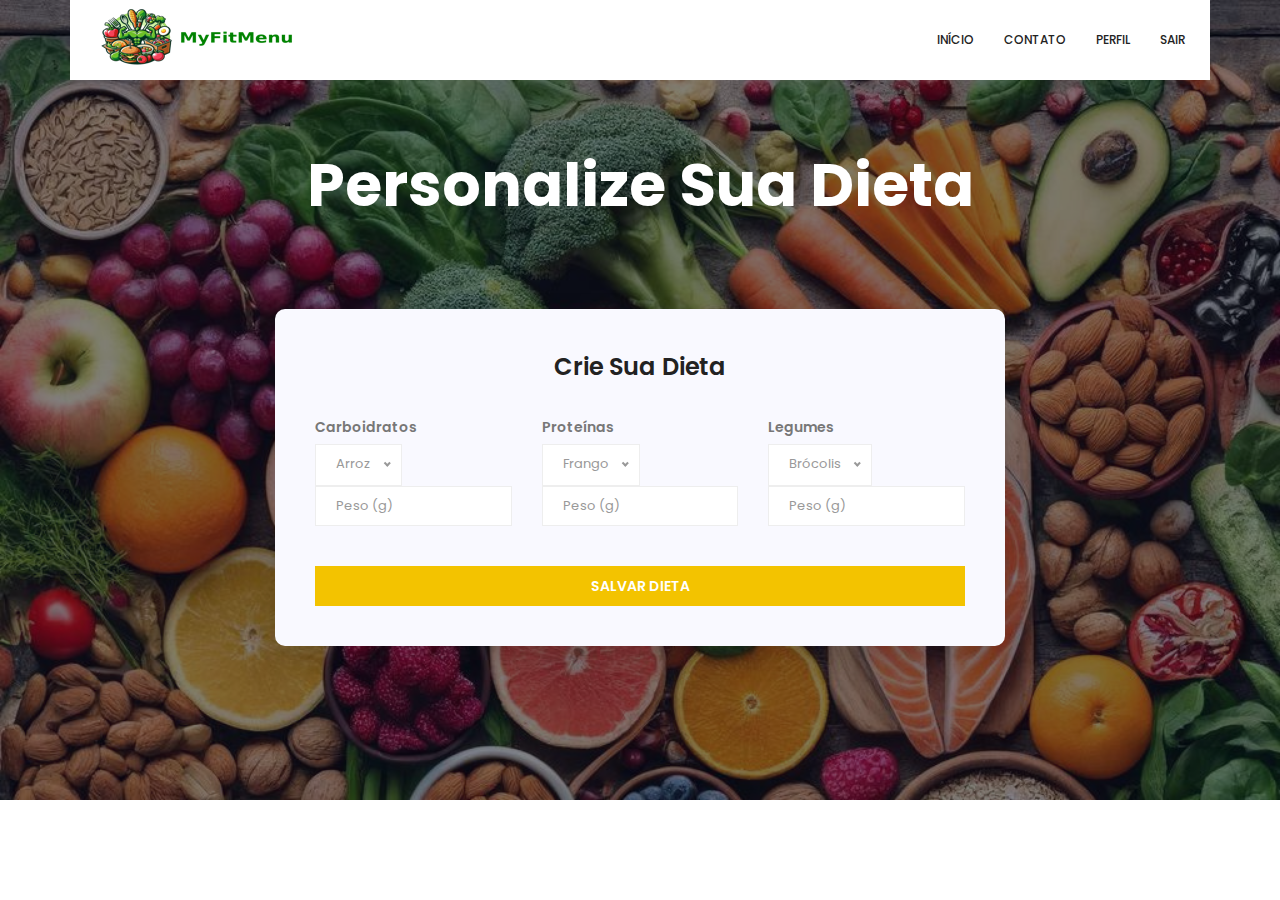
<file: crie_sua_dieta.html>
<!doctype html>
<html lang="en">
<head>
    <!-- Required meta tags -->
    <meta charset="utf-8">
    <meta name="viewport" content="width=device-width, initial-scale=1, shrink-to-fit=no">
    <link rel="icon" href="image/resized_new_image.png" type="image/png">
    <title>Crie Sua Dieta - MyFitMenu</title>
    <!-- Bootstrap CSS -->
    <link rel="stylesheet" href="css/bootstrap.css">
    <link rel="stylesheet" href="vendors/linericon/style.css">
    <link rel="stylesheet" href="css/font-awesome.min.css">
    <link rel="stylesheet" href="vendors/owl-carousel/owl.carousel.min.css">
    <link rel="stylesheet" href="vendors/bootstrap-datepicker/bootstrap-datetimepicker.min.css">
    <link rel="stylesheet" href="vendors/nice-select/css/nice-select.css">
    <link rel="stylesheet" href="vendors/owl-carousel/owl.carousel.min.css">
    <!-- Main CSS -->
    <link rel="stylesheet" href="css/style.css">
    <link rel="stylesheet" href="css/responsive.css">
    <style>
        .diet_form_inner {
            background: #f9f9ff;
            padding: 40px;
            border-radius: 10px;
            box-shadow: 0px 10px 30px rgba(0, 0, 0, 0.1);
        }
        .diet_form_inner h3 {
            margin-bottom: 30px;
            font-size: 24px;
            color: #222222;
            font-weight: 600;
            text-align: center;
        }
        .diet_form_inner .form-group {
            margin-bottom: 20px;
        }
        .diet_form_inner .form-group label {
            display: block;
            margin-bottom: 5px;
            font-weight: 600;
        }
        .diet_form_inner .btn {
            width: 100%;
        }
    </style>
</head>
<body>
    <!--================Área do Cabeçalho =================-->
    <header class="header_area">
        <div class="container">
            <nav class="navbar navbar-expand-lg navbar-light">
                <!-- Marca e toggle agrupados para melhor exibição em dispositivos móveis -->
                <a class="navbar-brand logo_h" href="index.html"><img src="image/logo_with_text_resized_200x65.png" alt=""></a>
                <button class="navbar-toggler" type="button" data-toggle="collapse" data-target="#navbarSupportedContent" aria-controls="navbarSupportedContent" aria-expanded="false" aria-label="Toggle navigation">
                    <span class="icon-bar"></span>
                    <span class="icon-bar"></span>
                    <span class="icon-bar"></span>
                </button>
                <!-- Coleta de links de navegação, formulários e outros conteúdos para alternar -->
                <div class="collapse navbar-collapse offset" id="navbarSupportedContent">
                    <ul class="nav navbar-nav menu_nav ml-auto">
                        <li class="nav-item"><a class="nav-link" href="index.html">Início</a></li>
                        <li class="nav-item"><a class="nav-link" href="contact.html">Contato</a></li>
                        <li class="nav-item"><a class="nav-link" href="perfil.html">Perfil</a></li>
                        <li class="nav-item"><a class="nav-link" href="index.html">Sair</a></li>
                    </ul>
                </div>
            </nav>
        </div>
    </header>
    <!--================Área do Cabeçalho =================-->

    <!--================Banner Area =================-->
    <section class="banner_area">
        <div class="booking_table d_flex align-items-center">
            <div class="overlay bg-parallax" data-stellar-ratio="0.9" data-stellar-vertical-offset="0" data-background=""></div>
            <div class="container">
                <div class="banner_content text-center">
                    <h2>Personalize Sua Dieta</h2>
                </div>
                           <!--================Diet Form Area =================-->
        <div class="container">
            <div class="row">
                <div class="col-lg-8 offset-lg-2">
                    <div class="diet_form_inner">
                        <h3>Crie Sua Dieta</h3>
                        <form class="row contact_form" action="process_diet.php" method="post" id="dietForm" novalidate="novalidate">
                            <div class="col-md-4 form-group p_star">
                                <label for="carbohydrate">Carboidratos</label>
                                <select class="form-control" id="carbohydrate" name="carbohydrate">
                                    <option value="arroz">Arroz</option>
                                    <option value="pao">Pão</option>
                                    <option value="batata">Batata</option>
                                </select>
                                <input type="text" class="form-control" id="carbohydrate_weight" name="carbohydrate_weight" placeholder="Peso (g)">
                            </div>
                            <div class="col-md-4 form-group p_star">
                                <label for="protein">Proteínas</label>
                                <select class="form-control" id="protein" name="protein">
                                    <option value="frango">Frango</option>
                                    <option value="carne">Carne</option>
                                    <option value="ovo">Ovo</option>
                                </select>
                                <input type="text" class="form-control" id="protein_weight" name="protein_weight" placeholder="Peso (g)">
                            </div>
                            <div class="col-md-4 form-group p_star">
                                <label for="vegetable">Legumes</label>
                                <select class="form-control" id="vegetable" name="vegetable">
                                    <option value="brocolis">Brócolis</option>
                                    <option value="cenoura">Cenoura</option>
                                    <option value="abobrinha">Abobrinha</option>
                                </select>
                                <input type="text" class="form-control" id="vegetable_weight" name="vegetable_weight" placeholder="Peso (g)">
                            </div>
                            <div class="col-md-12 text-center">
                                <button type="submit" value="submit" class="btn theme_btn button_hover">Salvar Dieta</button>
                            </div>
                        </form>
                    </div>
                </div>
            </div>
        </div>
    <!--================End Diet Form Area =================-->
            </div>
        </div>
    </section>
    <!--================Banner Area =================-->



    <!-- Optional JavaScript -->
    <!-- jQuery first, then Popper.js, then Bootstrap JS -->
    <script src="js/jquery-3.2.1.min.js"></script>
    <script src="js/popper.js"></script>
    <script src="js/bootstrap.min.js"></script>
    <script src="vendors/owl-carousel/owl.carousel.min.js"></script>
    <script src="js/jquery.ajaxchimp.min.js"></script>
    <script src="js/mail-script.js"></script>
    <script src="vendors/bootstrap-datepicker/bootstrap-datetimepicker.min.js"></script>
    <script src="vendors/nice-select/js/jquery.nice-select.js"></script>
    <script src="js/stellar.js"></script>
    <script src="vendors/lightbox/simpleLightbox.min.js"></script>
    <script src="js/custom.js"></script>
</body>
</html>
</file>
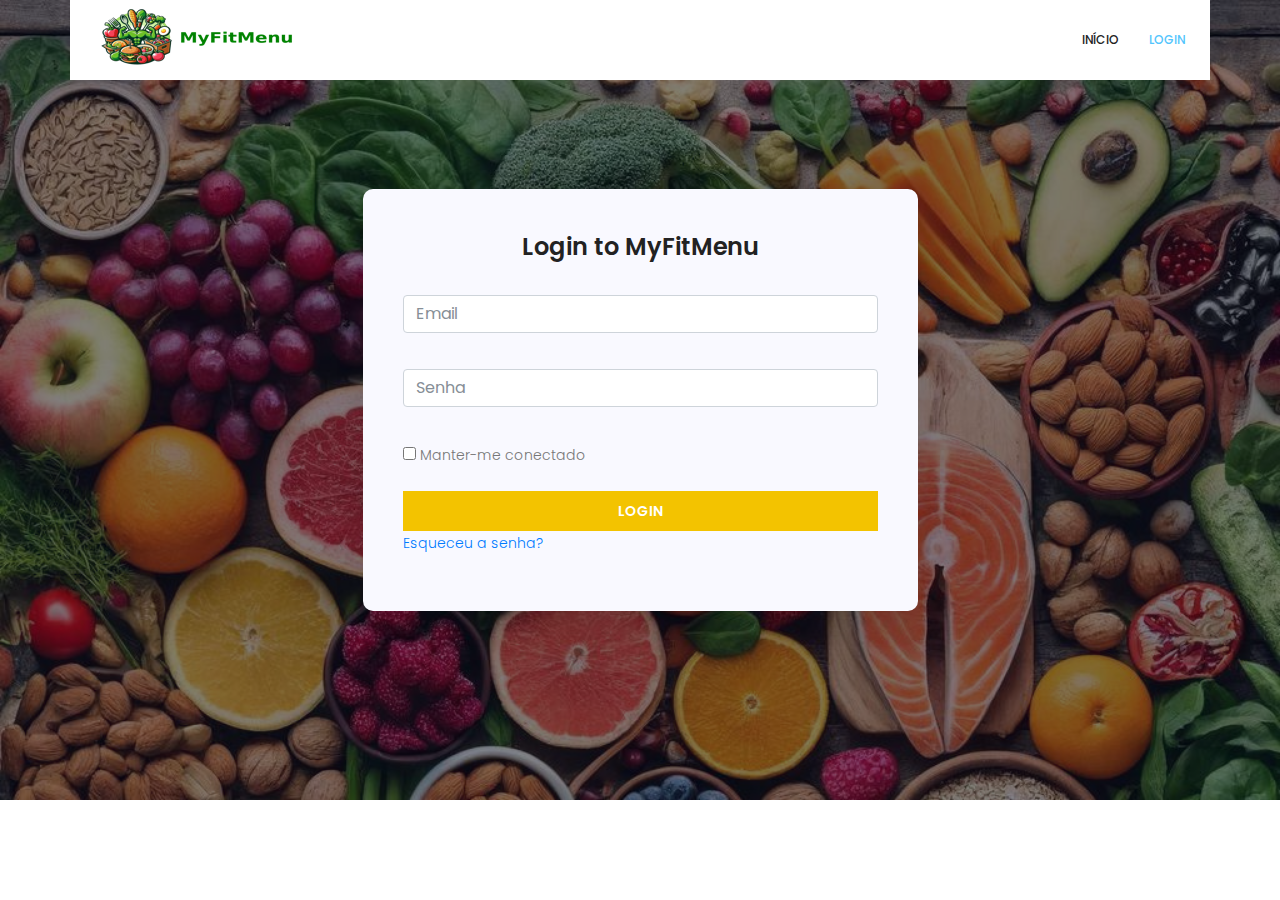
<file: login.html>
<!doctype html>
<html lang="en">
<head>
    <!-- Required meta tags -->
    <meta charset="utf-8">
    <meta name="viewport" content="width=device-width, initial-scale=1, shrink-to-fit=no">
    <link rel="icon" href="image/resized_new_image.png" type="image/png">
    <title>Login - MyFitMenu</title>
    <!-- Bootstrap CSS -->
    <link rel="stylesheet" href="css/bootstrap.css">
    <link rel="stylesheet" href="vendors/linericon/style.css">
    <link rel="stylesheet" href="css/font-awesome.min.css">
    <link rel="stylesheet" href="vendors/owl-carousel/owl.carousel.min.css">
    <link rel="stylesheet" href="vendors/bootstrap-datepicker/bootstrap-datetimepicker.min.css">
    <link rel="stylesheet" href="vendors/nice-select/css/nice-select.css">
    <link rel="stylesheet" href="vendors/owl-carousel/owl.carousel.min.css">
    <!-- Main CSS -->
    <link rel="stylesheet" href="css/style.css">
    <link rel="stylesheet" href="css/responsive.css">
    <style>
        .login_form_inner {
            background: #f9f9ff;
            padding: 40px;
            border-radius: 10px;
            box-shadow: 0px 10px 30px rgba(0, 0, 0, 0.1);
        }
        .login_form_inner h3 {
            margin-bottom: 30px;
            font-size: 24px;
            color: #222222;
            font-weight: 600;
            text-align: center;
        }
        .login_form_inner .form-control {
            margin-bottom: 20px;
        }
        .login_form_inner .btn {
            width: 100%;
        }

    </style>
</head>
<body>
    <!--================Área do Cabeçalho =================-->
    <header class="header_area">
        <div class="container">
            <nav class="navbar navbar-expand-lg navbar-light">
                <!-- Marca e toggle agrupados para melhor exibição em dispositivos móveis -->
                <a class="navbar-brand logo_h" href="index.html"><img src="image/logo_with_text_resized_200x65.png" alt=""></a>
                <button class="navbar-toggler" type="button" data-toggle="collapse" data-target="#navbarSupportedContent" aria-controls="navbarSupportedContent" aria-expanded="false" aria-label="Toggle navigation">
                    <span class="icon-bar"></span>
                    <span class="icon-bar"></span>
                    <span class="icon-bar"></span>
                </button>
                <!-- Coleta de links de navegação, formulários e outros conteúdos para alternar -->
                <div class="collapse navbar-collapse offset" id="navbarSupportedContent">
                    <ul class="nav navbar-nav menu_nav ml-auto">
                        <li class="nav-item"><a class="nav-link" href="index.html">Início</a></li>
                        <li class="nav-item active"><a class="nav-link" href="login.html">Login</a></li>
                    </ul>
                </div>
            </nav>
        </div>
    </header>
    <!--================Área do Cabeçalho =================-->

    <section class="banner_area">
        <div class="booking_table d_flex align-items-center">
            <div class="overlay bg-parallax" data-stellar-ratio="0.9" data-stellar-vertical-offset="0" data-background=""></div>
            <!--================Login Area =================-->
        <div class="container">
            <div class="row">
                <div class="col-lg-6 offset-lg-3">
                    <div class="login_form_inner">
                        <h3>Login to MyFitMenu</h3>
                        <form class="row login_form" action="index_logado.html" method="post" id="loginForm">
                            <div class="col-md-12 form-group">
                                <input type="text" class="form-control" id="email" name="email" placeholder="Email" onfocus="this.placeholder = ''" onblur="this.placeholder = 'Usuário'" required>
                            </div>
                            <div class="col-md-12 form-group">
                                <input type="password" class="form-control" id="password" name="password" placeholder="Senha" onfocus="this.placeholder = ''" onblur="this.placeholder = 'Senha'" required>
                            </div>
                            <div class="col-md-12 form-group">
                                <div class="creat_account">
                                    <input type="checkbox" id="f-option2" name="selector">
                                    <label for="f-option2">Manter-me conectado</label>
                                </div>
                            </div>
                            <div class="col-md-12 form-group">
                                <button type="submit" value="submit" class="btn theme_btn button_hover">Login</button>
                                <a href="#">Esqueceu a senha?</a>
                            </div>
                        </form>
                    </div>
                </div>
            </div>
        </div>
    <!--================Login Area =================-->
        </div>
    </section>



    <!-- Optional JavaScript -->
    <!-- jQuery first, then Popper.js, then Bootstrap JS -->
    <script src="js/jquery-3.2.1.min.js"></script>
    <script src="js/popper.js"></script>
    <script src="js/bootstrap.min.js"></script>
    <script src="vendors/owl-carousel/owl.carousel.min.js"></script>
    <script src="js/jquery.ajaxchimp.min.js"></script>
    <script src="js/mail-script.js"></script>
    <script src="vendors/bootstrap-datepicker/bootstrap-datetimepicker.min.js"></script>
    <script src="vendors/nice-select/js/jquery.nice-select.js"></script>
    <script src="js/stellar.js"></script>
    <script src="vendors/lightbox/simpleLightbox.min.js"></script>
    <script src="js/custom.js"></script>
    <script>
        document.getElementById('loginForm').addEventListener('submit', function(event) {
            event.preventDefault();
            var email = document.getElementById('email').value;
            var password = document.getElementById('password').value;

            if (email === 'admin' && password === 'admin') {
                window.location.href = 'index_logado.html';
            } else {
                alert('Invalid credentials');
            }
        });
    </script>
</body>
</html>
</file>
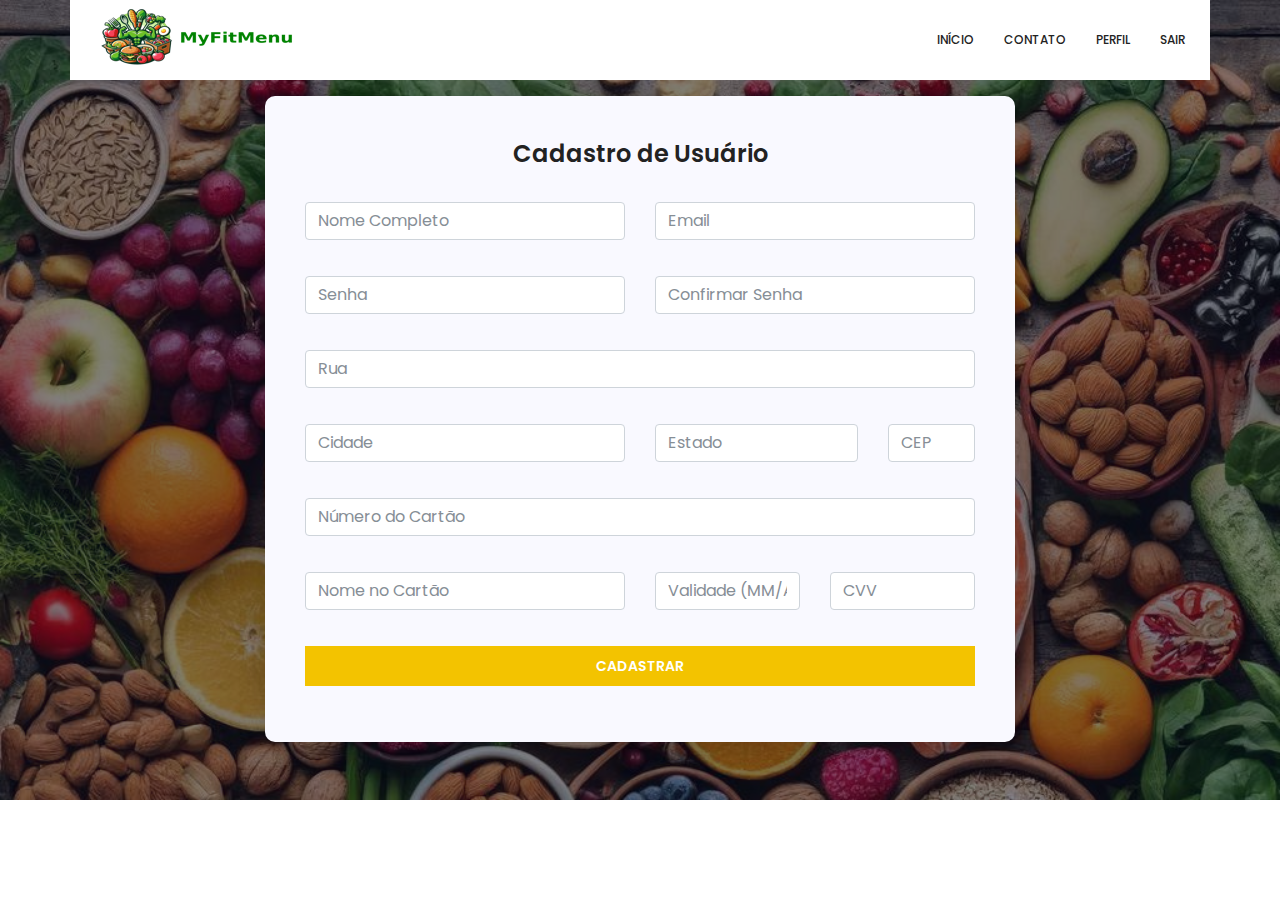
<file: perfil.html>
<!doctype html>
<html lang="en">
<head>
    <!-- Required meta tags -->
    <meta charset="utf-8">
    <meta name="viewport" content="width=device-width, initial-scale=1, shrink-to-fit=no">
    <link rel="icon" href="image/resized_new_image.png" type="image/png">
    <title>Cadastro - MyFitMenu</title>
    <!-- Bootstrap CSS -->
    <link rel="stylesheet" href="css/bootstrap.css">
    <link rel="stylesheet" href="vendors/linericon/style.css">
    <link rel="stylesheet" href="css/font-awesome.min.css">
    <link rel="stylesheet" href="vendors/owl-carousel/owl.carousel.min.css">
    <link rel="stylesheet" href="vendors/bootstrap-datepicker/bootstrap-datetimepicker.min.css">
    <link rel="stylesheet" href="vendors/nice-select/css/nice-select.css">
    <link rel="stylesheet" href="vendors/owl-carousel/owl.carousel.min.css">
    <!-- Main CSS -->
    <link rel="stylesheet" href="css/style.css">
    <link rel="stylesheet" href="css/responsive.css">
    <style>
        .register_form_inner {
            background: #f9f9ff;
            padding: 40px;
            border-radius: 10px;
            box-shadow: 0px 10px 30px rgba(0, 0, 0, 0.1);
        }
        .register_form_inner h3 {
            margin-bottom: 30px;
            font-size: 24px;
            color: #222222;
            font-weight: 600;
            text-align: center;
        }
        .register_form_inner .form-control {
            margin-bottom: 20px;
        }
        .register_form_inner .btn {
            width: 100%;
        }
    </style>
</head>
<body>
    <!--================Área do Cabeçalho =================-->
    <header class="header_area">
        <div class="container">
            <nav class="navbar navbar-expand-lg navbar-light">
                <!-- Marca e toggle agrupados para melhor exibição em dispositivos móveis -->
                <a class="navbar-brand logo_h" href="index.html"><img src="image/logo_with_text_resized_200x65.png" alt=""></a>
                <button class="navbar-toggler" type="button" data-toggle="collapse" data-target="#navbarSupportedContent" aria-controls="navbarSupportedContent" aria-expanded="false" aria-label="Toggle navigation">
                    <span class="icon-bar"></span>
                    <span class="icon-bar"></span>
                    <span class="icon-bar"></span>
                </button>
                <!-- Coleta de links de navegação, formulários e outros conteúdos para alternar -->
                <div class="collapse navbar-collapse offset" id="navbarSupportedContent">
                    <ul class="nav navbar-nav menu_nav ml-auto">

                        <li class="nav-item"><a class="nav-link" href="index_logado.html">Início</a></li>
                        <li class="nav-item"><a class="nav-link" href="contact.html">Contato</a></li>
                        <li class="nav-item"><a class="nav-link" href="perfil.html">Perfil</a></li>
                        <li class="nav-item"><a class="nav-link" href="index.html">Sair</a></li>
                    </ul>
                </div>
            </nav>
        </div>
    </header>
    <!--================Área do Cabeçalho =================-->

    <section class="banner_area">
        <div class="booking_table d_flex align-items-center">
            <div class="overlay bg-parallax" data-stellar-ratio="0.9" data-stellar-vertical-offset="0" data-background=""></div>
            <!--================Register Area =================-->
        <div class="container" style="padding-top: 3%;">
            <div class="row">
                <div class="col-lg-8 offset-lg-2">
                    <div class="register_form_inner">
                        <h3>Cadastro de Usuário</h3>
                        <form class="row register_form" action="index.html" method="post" id="registerForm">
                            <div class="col-md-6 form-group">
                                <input type="text" class="form-control" id="name" name="name" placeholder="Nome Completo" onfocus="this.placeholder = ''" onblur="this.placeholder = 'Nome Completo'" required>
                            </div>
                            <div class="col-md-6 form-group">
                                <input type="email" class="form-control" id="email" name="email" placeholder="Email" onfocus="this.placeholder = ''" onblur="this.placeholder = 'Email'" required>
                            </div>
                            <div class="col-md-6 form-group">
                                <input type="password" class="form-control" id="password" name="password" placeholder="Senha" onfocus="this.placeholder = ''" onblur="this.placeholder = 'Senha'" required>
                            </div>
                            <div class="col-md-6 form-group">
                                <input type="password" class="form-control" id="confirm_password" name="confirm_password" placeholder="Confirmar Senha" onfocus="this.placeholder = ''" onblur="this.placeholder = 'Confirmar Senha'" required>
                            </div>
                            <div class="col-md-12 form-group">
                                <input type="text" class="form-control" id="street" name="street" placeholder="Rua" onfocus="this.placeholder = ''" onblur="this.placeholder = 'Rua'" required>
                            </div>
                            <div class="col-md-6 form-group">
                                <input type="text" class="form-control" id="city" name="city" placeholder="Cidade" onfocus="this.placeholder = ''" onblur="this.placeholder = 'Cidade'" required>
                            </div>
                            <div class="col-md-4 form-group">
                                <input type="text" class="form-control" id="state" name="state" placeholder="Estado" onfocus="this.placeholder = ''" onblur="this.placeholder = 'Estado'" required>
                            </div>
                            <div class="col-md-2 form-group">
                                <input type="text" class="form-control" id="zip" name="zip" placeholder="CEP" onfocus="this.placeholder = ''" onblur="this.placeholder = 'CEP'" required>
                            </div>
                            <div class="col-md-12 form-group">
                                <input type="text" class="form-control" id="card_number" name="card_number" placeholder="Número do Cartão" onfocus="this.placeholder = ''" onblur="this.placeholder = 'Número do Cartão'" required>
                            </div>
                            <div class="col-md-6 form-group">
                                <input type="text" class="form-control" id="card_name" name="card_name" placeholder="Nome no Cartão" onfocus="this.placeholder = ''" onblur="this.placeholder = 'Nome no Cartão'" required>
                            </div>
                            <div class="col-md-3 form-group">
                                <input type="text" class="form-control" id="expiry_date" name="expiry_date" placeholder="Validade (MM/AA)" onfocus="this.placeholder = ''" onblur="this.placeholder = 'Validade (MM/AA)'" required>
                            </div>
                            <div class="col-md-3 form-group">
                                <input type="text" class="form-control" id="cvv" name="cvv" placeholder="CVV" onfocus="this.placeholder = ''" onblur="this.placeholder = 'CVV'" required>
                            </div>
                            <div class="col-md-12 form-group">
                                <button type="submit" value="submit" class="btn theme_btn button_hover">Cadastrar</button>
                            </div>
                        </form>
                    </div>
                </div>
            </div>
        </div>
    <!--================Register Area =================-->

        </div>
    </section>


    <!-- Optional JavaScript -->
    <!-- jQuery first, then Popper.js, then Bootstrap JS -->
    <script src="js/jquery-3.2.1.min.js"></script>
    <script src="js/popper.js"></script>
    <script src="js/bootstrap.min.js"></script>
    <script src="vendors/owl-carousel/owl.carousel.min.js"></script>
    <script src="js/jquery.ajaxchimp.min.js"></script>
    <script src="js/mail-script.js"></script>
    <script src="vendors/bootstrap-datepicker/bootstrap-datetimepicker.min.js"></script>
    <script src="vendors/nice-select/js/jquery.nice-select.js"></script>
    <script src="js/stellar.js"></script>
    <script src="vendors/lightbox/simpleLightbox.min.js"></script>
    <script src="js/custom.js"></script>
    <script>
        document.getElementById('registerForm').addEventListener('submit', function(event) {
            event.preventDefault();
            var password = document.getElementById('password').value;
            var confirm_password = document.getElementById('confirm_password').value;

            if (password !== confirm_password) {
                alert('As senhas não coincidem');
                return;
            }

            alert('Cadastro realizado com sucesso!');
            window.location.href = 'index.html';
        });
    </script>
</body>
</html>
</file>
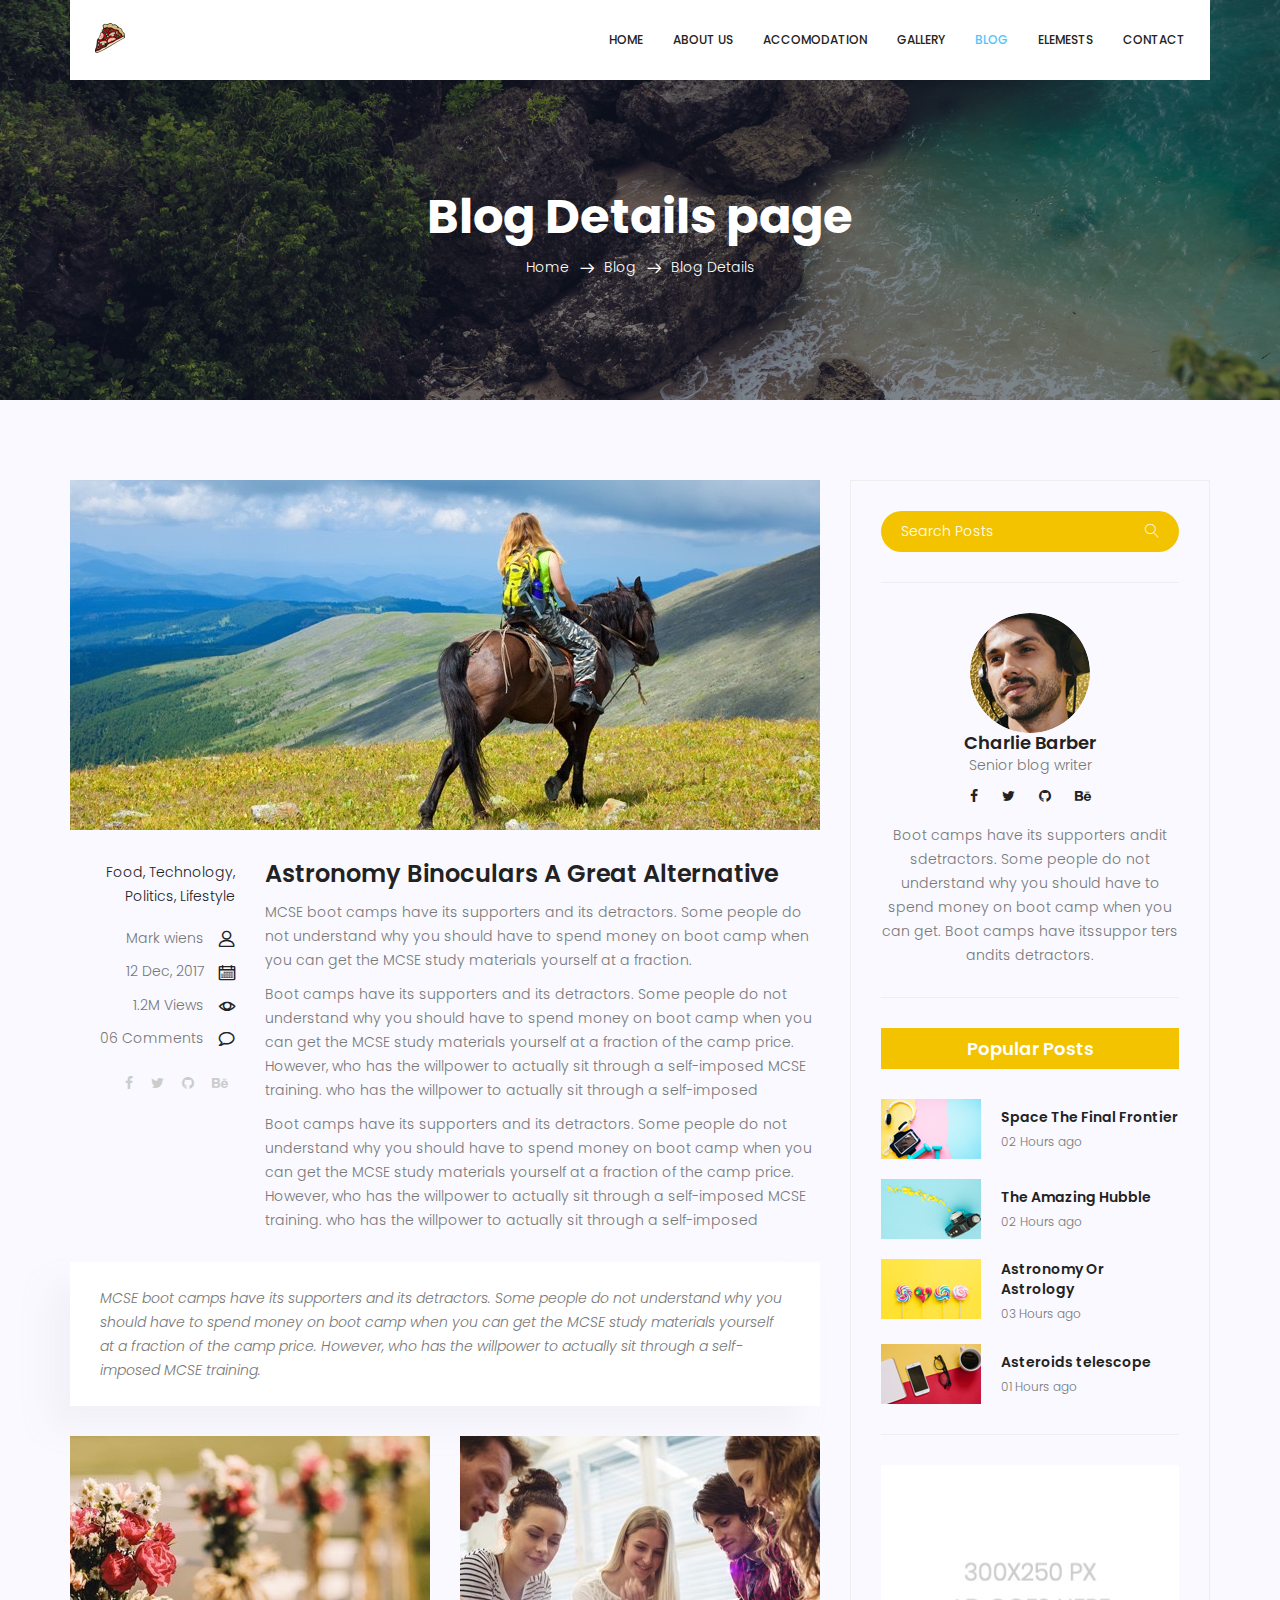
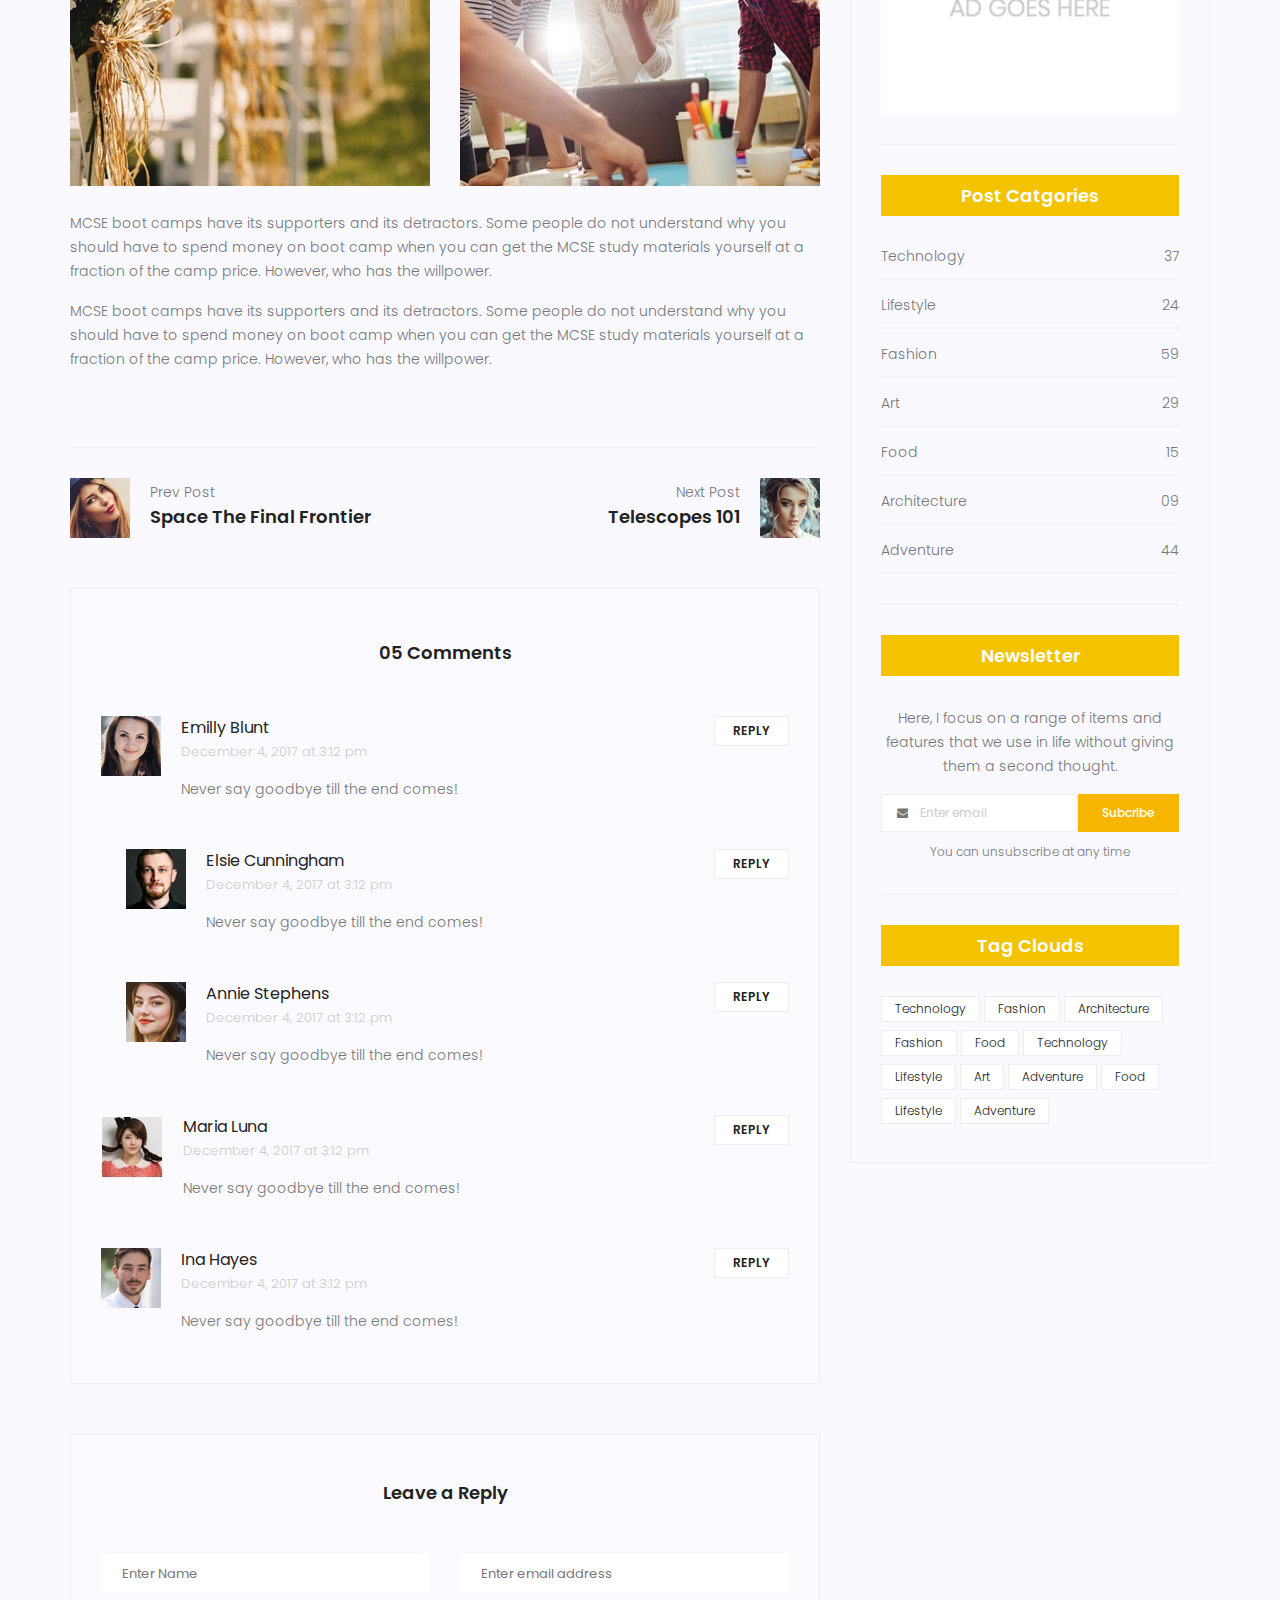
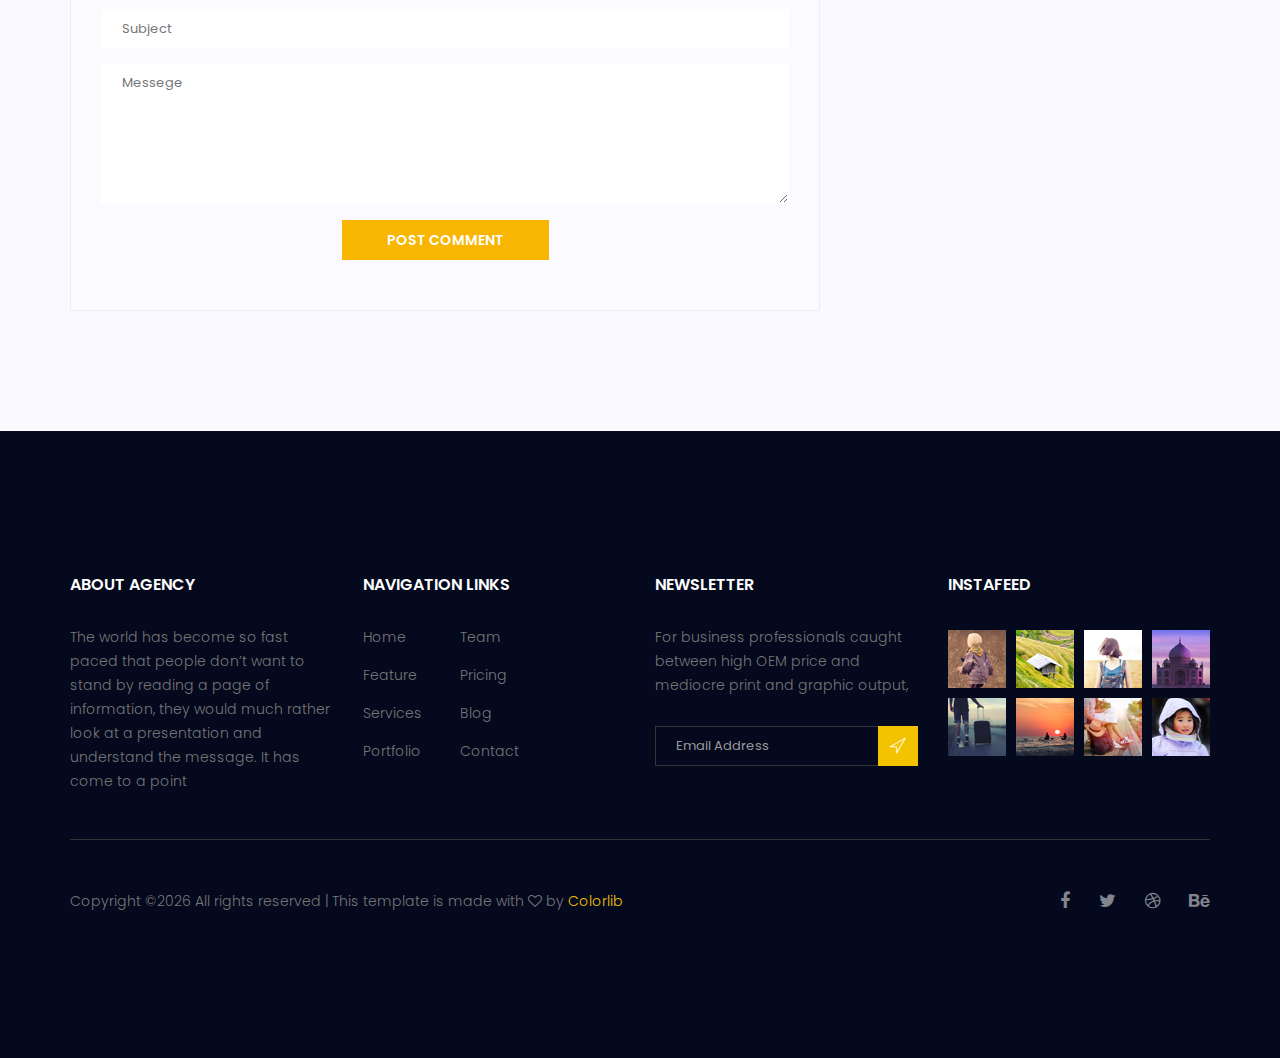
<file: royal-master/blog-single.html>
<!doctype html>
<html lang="en">
    <head>
        <!-- Required meta tags -->
        <meta charset="utf-8">
        <meta name="viewport" content="width=device-width, initial-scale=1, shrink-to-fit=no">
        <link rel="icon" href="image/favicon.png" type="image/png">
        <title>Royal Hotel</title>
        <!-- Bootstrap CSS -->
        <link rel="stylesheet" href="css/bootstrap.css">
        <link rel="stylesheet" href="vendors/linericon/style.css">
        <link rel="stylesheet" href="css/font-awesome.min.css">
        <link rel="stylesheet" href="vendors/bootstrap-datepicker/bootstrap-datetimepicker.min.css">
        <link rel="stylesheet" href="vendors/nice-select/css/nice-select.css">
        <link rel="stylesheet" href="vendors/owl-carousel/owl.carousel.min.css">
        <!-- main css -->
        <link rel="stylesheet" href="css/style.css">
        <link rel="stylesheet" href="css/responsive.css">
    </head>
    <body>
        <!--================Header Area =================-->
        <header class="header_area">
            <div class="container">
                <nav class="navbar navbar-expand-lg navbar-light">
                    <!-- Brand and toggle get grouped for better mobile display -->
                    <a class="navbar-brand logo_h" href="index.html"><img src="image/Logo.png" alt=""></a>
                    <button class="navbar-toggler" type="button" data-toggle="collapse" data-target="#navbarSupportedContent" aria-controls="navbarSupportedContent" aria-expanded="false" aria-label="Toggle navigation">
                        <span class="icon-bar"></span>
                        <span class="icon-bar"></span>
                        <span class="icon-bar"></span>
                    </button>
                    <!-- Collect the nav links, forms, and other content for toggling -->
                    <div class="collapse navbar-collapse offset" id="navbarSupportedContent">
                        <ul class="nav navbar-nav menu_nav ml-auto">
                            <li class="nav-item"><a class="nav-link" href="index.html">Home</a></li> 
                            <li class="nav-item"><a class="nav-link" href="about.html">About us</a></li>
                            <li class="nav-item"><a class="nav-link" href="accomodation.html">Accomodation</a></li>
                            <li class="nav-item"><a class="nav-link" href="gallery.html">Gallery</a></li>
                            <li class="nav-item submenu dropdown active">
                                <a href="#" class="nav-link dropdown-toggle" data-toggle="dropdown" role="button" aria-haspopup="true" aria-expanded="false">Blog</a>
                                <ul class="dropdown-menu">
                                    <li class="nav-item"><a class="nav-link" href="blog.html">Blog</a></li>
                                    <li class="nav-item"><a class="nav-link" href="blog-single.html">Blog Details</a></li>
                                </ul>
                            </li> 
                            <li class="nav-item"><a class="nav-link" href="elements.html">Elemests</a></li>
                            <li class="nav-item"><a class="nav-link" href="contact.html">Contact</a></li>
                        </ul>
                    </div> 
                </nav>
            </div>
        </header>
        <!--================Header Area =================-->
        
        <!--================Breadcrumb Area =================-->
        <section class="breadcrumb_area blog_banner_two">
            <div class="overlay bg-parallax" data-stellar-ratio="0.8" data-stellar-vertical-offset="0" data-background=""></div>
            <div class="container">
                <div class="page-cover text-center">
                    <h2 class="page-cover-tittle f_48">Blog Details page</h2>
                    <ol class="breadcrumb">
                        <li><a href="index.html">Home</a></li>
                        <li><a href="blog.html">Blog</a></li>
                        <li class="active">Blog Details</li>
                    </ol>
                </div>
            </div>
        </section>
        <!--================Breadcrumb Area =================-->
        
        <!--================Blog Area =================-->
        <section class="blog_area single-post-area">
            <div class="container">
                <div class="row">
                    <div class="col-lg-8 posts-list">
                        <div class="single-post row">
                            <div class="col-lg-12">
                                <div class="feature-img">
                                    <img class="img-fluid" src="image/blog/feature-img1.jpg" alt="">
                                </div>									
                            </div>
                            <div class="col-lg-3  col-md-3">
                                <div class="blog_info text-right">
                                    <div class="post_tag">
                                        <a href="#">Food,</a>
                                        <a href="#">Technology,</a>
                                        <a href="#">Politics,</a>
                                        <a href="#">Lifestyle</a>
                                    </div>
                                    <ul class="blog_meta list_style">
                                        <li><a href="#">Mark wiens<i class="lnr lnr-user"></i></a></li>
                                        <li><a href="#">12 Dec, 2017<i class="lnr lnr-calendar-full"></i></a></li>
                                        <li><a href="#">1.2M Views<i class="lnr lnr-eye"></i></a></li>
                                        <li><a href="#">06 Comments<i class="lnr lnr-bubble"></i></a></li>
                                    </ul>
                                    <ul class="social-links">
                                        <li><a href="#"><i class="fa fa-facebook"></i></a></li>
                                        <li><a href="#"><i class="fa fa-twitter"></i></a></li>
                                        <li><a href="#"><i class="fa fa-github"></i></a></li>
                                        <li><a href="#"><i class="fa fa-behance"></i></a></li>
                                    </ul>
                                </div>
                            </div>
                            <div class="col-lg-9 col-md-9 blog_details">
                                <h2>Astronomy Binoculars A Great Alternative</h2>
                                <p class="excert">
                                    MCSE boot camps have its supporters and its detractors. Some people do not understand why you should have to spend money on boot camp when you can get the MCSE study materials yourself at a fraction.
                                </p>
                                <p>
                                    Boot camps have its supporters and its detractors. Some people do not understand why you should have to spend money on boot camp when you can get the MCSE study materials yourself at a fraction of the camp price. However, who has the willpower to actually sit through a self-imposed MCSE training. who has the willpower to actually sit through a self-imposed
                                </p>
                                <p>
                                    Boot camps have its supporters and its detractors. Some people do not understand why you should have to spend money on boot camp when you can get the MCSE study materials yourself at a fraction of the camp price. However, who has the willpower to actually sit through a self-imposed MCSE training. who has the willpower to actually sit through a self-imposed
                                </p>
                            </div>
                            <div class="col-lg-12">
                                <div class="quotes">
                                    MCSE boot camps have its supporters and its detractors. Some people do not understand why you should have to spend money on boot camp when you can get the MCSE study materials yourself at a fraction of the camp price. However, who has the willpower to actually sit through a self-imposed MCSE training.										
                                </div>
                                <div class="row">
                                    <div class="col-6">
                                        <img class="img-fluid" src="image/blog/post-img1.jpg" alt="">
                                    </div>
                                    <div class="col-6">
                                        <img class="img-fluid" src="image/blog/post-img2.jpg" alt="">
                                    </div>	
                                    <div class="col-lg-12 mt-25">
                                        <p>
                                            MCSE boot camps have its supporters and its detractors. Some people do not understand why you should have to spend money on boot camp when you can get the MCSE study materials yourself at a fraction of the camp price. However, who has the willpower.
                                        </p>
                                        <p>
                                            MCSE boot camps have its supporters and its detractors. Some people do not understand why you should have to spend money on boot camp when you can get the MCSE study materials yourself at a fraction of the camp price. However, who has the willpower.
                                        </p>											
                                    </div>									
                                </div>
                            </div>
                        </div>
                        <div class="navigation-area">
                            <div class="row">
                                <div class="col-lg-6 col-md-6 col-12 nav-left flex-row d-flex justify-content-start align-items-center">
                                    <div class="thumb">
                                        <a href="#"><img class="img-fluid" src="image/blog/prev.jpg" alt=""></a>
                                    </div>
                                    <div class="arrow">
                                        <a href="#"><span class="lnr text-white lnr-arrow-left"></span></a>
                                    </div>
                                    <div class="detials">
                                        <p>Prev Post</p>
                                        <a href="#"><h4>Space The Final Frontier</h4></a>
                                    </div>
                                </div>
                                <div class="col-lg-6 col-md-6 col-12 nav-right flex-row d-flex justify-content-end align-items-center">
                                    <div class="detials">
                                        <p>Next Post</p>
                                        <a href="#"><h4>Telescopes 101</h4></a>
                                    </div>
                                    <div class="arrow">
                                        <a href="#"><span class="lnr text-white lnr-arrow-right"></span></a>
                                    </div>
                                    <div class="thumb">
                                        <a href="#"><img class="img-fluid" src="image/blog/next.jpg" alt=""></a>
                                    </div>										
                                </div>									
                            </div>
                        </div>
                        <div class="comments-area">
                            <h4>05 Comments</h4>
                            <div class="comment-list">
                                <div class="single-comment justify-content-between d-flex">
                                    <div class="user justify-content-between d-flex">
                                        <div class="thumb">
                                            <img src="image/blog/c1.jpg" alt="">
                                        </div>
                                        <div class="desc">
                                            <h5><a href="#">Emilly Blunt</a></h5>
                                            <p class="date">December 4, 2017 at 3:12 pm </p>
                                            <p class="comment">
                                                Never say goodbye till the end comes!
                                            </p>
                                        </div>
                                    </div>
                                    <div class="reply-btn">
                                           <a href="" class="btn-reply text-uppercase">reply</a> 
                                    </div>
                                </div>
                            </div>	
                            <div class="comment-list left-padding">
                                <div class="single-comment justify-content-between d-flex">
                                    <div class="user justify-content-between d-flex">
                                        <div class="thumb">
                                            <img src="image/blog/c2.jpg" alt="">
                                        </div>
                                        <div class="desc">
                                            <h5><a href="#">Elsie Cunningham</a></h5>
                                            <p class="date">December 4, 2017 at 3:12 pm </p>
                                            <p class="comment">
                                                Never say goodbye till the end comes!
                                            </p>
                                        </div>
                                    </div>
                                    <div class="reply-btn">
                                           <a href="" class="btn-reply text-uppercase">reply</a> 
                                    </div>
                                </div>
                            </div>	
                            <div class="comment-list left-padding">
                                <div class="single-comment justify-content-between d-flex">
                                    <div class="user justify-content-between d-flex">
                                        <div class="thumb">
                                            <img src="image/blog/c3.jpg" alt="">
                                        </div>
                                        <div class="desc">
                                            <h5><a href="#">Annie Stephens</a></h5>
                                            <p class="date">December 4, 2017 at 3:12 pm </p>
                                            <p class="comment">
                                                Never say goodbye till the end comes!
                                            </p>
                                        </div>
                                    </div>
                                    <div class="reply-btn">
                                           <a href="" class="btn-reply text-uppercase">reply</a> 
                                    </div>
                                </div>
                            </div>	
                            <div class="comment-list">
                                <div class="single-comment justify-content-between d-flex">
                                    <div class="user justify-content-between d-flex">
                                        <div class="thumb">
                                            <img src="image/blog/c4.jpg" alt="">
                                        </div>
                                        <div class="desc">
                                            <h5><a href="#">Maria Luna</a></h5>
                                            <p class="date">December 4, 2017 at 3:12 pm </p>
                                            <p class="comment">
                                                Never say goodbye till the end comes!
                                            </p>
                                        </div>
                                    </div>
                                    <div class="reply-btn">
                                           <a href="" class="btn-reply text-uppercase">reply</a> 
                                    </div>
                                </div>
                            </div>	
                            <div class="comment-list">
                                <div class="single-comment justify-content-between d-flex">
                                    <div class="user justify-content-between d-flex">
                                        <div class="thumb">
                                            <img src="image/blog/c5.jpg" alt="">
                                        </div>
                                        <div class="desc">
                                            <h5><a href="#">Ina Hayes</a></h5>
                                            <p class="date">December 4, 2017 at 3:12 pm </p>
                                            <p class="comment">
                                                Never say goodbye till the end comes!
                                            </p>
                                        </div>
                                    </div>
                                    <div class="reply-btn">
                                           <a href="" class="btn-reply text-uppercase">reply</a> 
                                    </div>
                                </div>
                            </div>	                                             				
                        </div>
                        <div class="comment-form">
                            <h4>Leave a Reply</h4>
                            <form>
                                <div class="form-group form-inline">
                                  <div class="form-group col-lg-6 col-md-6 name">
                                    <input type="text" class="form-control" id="name" placeholder="Enter Name" onfocus="this.placeholder = ''" onblur="this.placeholder = 'Enter Name'">
                                  </div>
                                  <div class="form-group col-lg-6 col-md-6 email">
                                    <input type="email" class="form-control" id="email" placeholder="Enter email address" onfocus="this.placeholder = ''" onblur="this.placeholder = 'Enter email address'">
                                  </div>										
                                </div>
                                <div class="form-group">
                                    <input type="text" class="form-control" id="subject" placeholder="Subject" onfocus="this.placeholder = ''" onblur="this.placeholder = 'Subject'">
                                </div>
                                <div class="form-group">
                                    <textarea class="form-control mb-10" rows="5" name="message" placeholder="Messege" onfocus="this.placeholder = ''" onblur="this.placeholder = 'Messege'" required=""></textarea>
                                </div>
                                <a href="#" class="primary-btn button_hover">Post Comment</a>	
                            </form>
                        </div>
                    </div>
                    <div class="col-lg-4">
                        <div class="blog_right_sidebar">
                            <aside class="single_sidebar_widget search_widget">
                                <div class="input-group">
                                    <input type="text" class="form-control" placeholder="Search Posts">
                                    <span class="input-group-btn">
                                        <button class="btn btn-default" type="button"><i class="lnr lnr-magnifier"></i></button>
                                    </span>
                                </div><!-- /input-group -->
                                <div class="br"></div>
                            </aside>
                            <aside class="single_sidebar_widget author_widget">
                                <img class="author_img rounded-circle" src="image/blog/author.png" alt="">
                                <h4>Charlie Barber</h4>
                                <p>Senior blog writer</p>
                                <div class="social_icon">
                                    <a href="#"><i class="fa fa-facebook"></i></a>
                                    <a href="#"><i class="fa fa-twitter"></i></a>
                                    <a href="#"><i class="fa fa-github"></i></a>
                                    <a href="#"><i class="fa fa-behance"></i></a>
                                </div>
                                <p>Boot camps have its supporters andit sdetractors. Some people do not understand why you should have to spend money on boot camp when you can get. Boot camps have itssuppor ters andits detractors.</p>
                                <div class="br"></div>
                            </aside>
                            <aside class="single_sidebar_widget popular_post_widget">
                                <h3 class="widget_title">Popular Posts</h3>
                                <div class="media post_item">
                                    <img src="image/blog/post1.jpg" alt="post">
                                    <div class="media-body">
                                        <a href="blog-details.html"><h3>Space The Final Frontier</h3></a>
                                        <p>02 Hours ago</p>
                                    </div>
                                </div>
                                <div class="media post_item">
                                    <img src="image/blog/post2.jpg" alt="post">
                                    <div class="media-body">
                                        <a href="blog-details.html"><h3>The Amazing Hubble</h3></a>
                                        <p>02 Hours ago</p>
                                    </div>
                                </div>
                                <div class="media post_item">
                                    <img src="image/blog/post3.jpg" alt="post">
                                    <div class="media-body">
                                        <a href="blog-details.html"><h3>Astronomy Or Astrology</h3></a>
                                        <p>03 Hours ago</p>
                                    </div>
                                </div>
                                <div class="media post_item">
                                    <img src="image/blog/post4.jpg" alt="post">
                                    <div class="media-body">
                                        <a href="blog-details.html"><h3>Asteroids telescope</h3></a>
                                        <p>01 Hours ago</p>
                                    </div>
                                </div>
                                <div class="br"></div>
                            </aside>
                            <aside class="single_sidebar_widget ads_widget">
                                <a href="#"><img class="img-fluid" src="image/blog/add.jpg" alt=""></a>
                                <div class="br"></div>
                            </aside>
                            <aside class="single_sidebar_widget post_category_widget">
                                <h4 class="widget_title">Post Catgories</h4>
                                <ul class="list_style cat-list">
                                    <li>
                                        <a href="#" class="d-flex justify-content-between">
                                            <p>Technology</p>
                                            <p>37</p>
                                        </a>
                                    </li>
                                    <li>
                                        <a href="#" class="d-flex justify-content-between">
                                            <p>Lifestyle</p>
                                            <p>24</p>
                                        </a>
                                    </li>
                                    <li>
                                        <a href="#" class="d-flex justify-content-between">
                                            <p>Fashion</p>
                                            <p>59</p>
                                        </a>
                                    </li>
                                    <li>
                                        <a href="#" class="d-flex justify-content-between">
                                            <p>Art</p>
                                            <p>29</p>
                                        </a>
                                    </li>
                                    <li>
                                        <a href="#" class="d-flex justify-content-between">
                                            <p>Food</p>
                                            <p>15</p>
                                        </a>
                                    </li>
                                    <li>
                                        <a href="#" class="d-flex justify-content-between">
                                            <p>Architecture</p>
                                            <p>09</p>
                                        </a>
                                    </li>
                                    <li>
                                        <a href="#" class="d-flex justify-content-between">
                                            <p>Adventure</p>
                                            <p>44</p>
                                        </a>
                                    </li>															
                                </ul>
                                <div class="br"></div>
                            </aside>
                            <aside class="single-sidebar-widget newsletter_widget">
                                <h4 class="widget_title">Newsletter</h4>
                                <p>
                                Here, I focus on a range of items and features that we use in life without
                                giving them a second thought.
                                </p>
                                <div class="form-group d-flex flex-row">
                                    <div class="input-group">
                                        <div class="input-group-prepend">
                                            <div class="input-group-text"><i class="fa fa-envelope" aria-hidden="true"></i></div>
                                        </div>
                                        <input type="text" class="form-control" id="inlineFormInputGroup" placeholder="Enter email" onfocus="this.placeholder = ''" onblur="this.placeholder = 'Enter email'">
                                    </div>
                                    <a href="#" class="bbtns">Subcribe</a>
                                </div>	
                                <p class="text-bottom">You can unsubscribe at any time</p>	
                                <div class="br"></div>							
                            </aside>
                            <aside class="single-sidebar-widget tag_cloud_widget">
                                <h4 class="widget_title">Tag Clouds</h4>
                                <ul class="list_style">
                                    <li><a href="#">Technology</a></li>
                                    <li><a href="#">Fashion</a></li>
                                    <li><a href="#">Architecture</a></li>
                                    <li><a href="#">Fashion</a></li>
                                    <li><a href="#">Food</a></li>
                                    <li><a href="#">Technology</a></li>
                                    <li><a href="#">Lifestyle</a></li>
                                    <li><a href="#">Art</a></li>
                                    <li><a href="#">Adventure</a></li>
                                    <li><a href="#">Food</a></li>
                                    <li><a href="#">Lifestyle</a></li>
                                    <li><a href="#">Adventure</a></li>
                                </ul>
                            </aside>
                        </div>
                    </div>
                </div>
            </div>
        </section>
        <!--================Blog Area =================-->
        
        <!--================ start footer Area  =================-->	
        <footer class="footer-area section_gap">
            <div class="container">
                <div class="row">
                    <div class="col-lg-3  col-md-6 col-sm-6">
                        <div class="single-footer-widget">
                            <h6 class="footer_title">About Agency</h6>
                            <p>The world has become so fast paced that people don’t want to stand by reading a page of information, they would much rather look at a presentation and understand the message. It has come to a point </p>
                        </div>
                    </div>
                    <div class="col-lg-3 col-md-6 col-sm-6">
                        <div class="single-footer-widget">
                            <h6 class="footer_title">Navigation Links</h6>
                            <div class="row">
                                <div class="col-4">
                                    <ul class="list_style">
                                        <li><a href="#">Home</a></li>
                                        <li><a href="#">Feature</a></li>
                                        <li><a href="#">Services</a></li>
                                        <li><a href="#">Portfolio</a></li>
                                    </ul>
                                </div>
                                <div class="col-4">
                                    <ul class="list_style">
                                        <li><a href="#">Team</a></li>
                                        <li><a href="#">Pricing</a></li>
                                        <li><a href="#">Blog</a></li>
                                        <li><a href="#">Contact</a></li>
                                    </ul>
                                </div>										
                            </div>							
                        </div>
                    </div>							
                    <div class="col-lg-3 col-md-6 col-sm-6">
                        <div class="single-footer-widget">
                            <h6 class="footer_title">Newsletter</h6>
                            <p>For business professionals caught between high OEM price and mediocre print and graphic output, </p>		
                            <div id="mc_embed_signup">
                                <form target="_blank" action="https://spondonit.us12.list-manage.com/subscribe/post?u=1462626880ade1ac87bd9c93a&amp;id=92a4423d01" method="get" class="subscribe_form relative">
                                    <div class="input-group d-flex flex-row">
                                        <input name="EMAIL" placeholder="Email Address" onfocus="this.placeholder = ''" onblur="this.placeholder = 'Email Address '" required="" type="email">
                                        <button class="btn sub-btn"><span class="lnr lnr-location"></span></button>		
                                    </div>									
                                    <div class="mt-10 info"></div>
                                </form>
                            </div>
                        </div>
                    </div>
                    <div class="col-lg-3 col-md-6 col-sm-6">
                        <div class="single-footer-widget instafeed">
                            <h6 class="footer_title">InstaFeed</h6>
                            <ul class="list_style instafeed d-flex flex-wrap">
                                <li><img src="image/instagram/Image-01.jpg" alt=""></li>
                                <li><img src="image/instagram/Image-02.jpg" alt=""></li>
                                <li><img src="image/instagram/Image-03.jpg" alt=""></li>
                                <li><img src="image/instagram/Image-04.jpg" alt=""></li>
                                <li><img src="image/instagram/Image-05.jpg" alt=""></li>
                                <li><img src="image/instagram/Image-06.jpg" alt=""></li>
                                <li><img src="image/instagram/Image-07.jpg" alt=""></li>
                                <li><img src="image/instagram/Image-08.jpg" alt=""></li>
                            </ul>
                        </div>
                    </div>						
                </div>
                <div class="border_line"></div>
                <div class="row footer-bottom d-flex justify-content-between align-items-center">
                    <p class="col-lg-8 col-sm-12 footer-text m-0"><!-- Link back to Colorlib can't be removed. Template is licensed under CC BY 3.0. -->
Copyright &copy;<script>document.write(new Date().getFullYear());</script> All rights reserved | This template is made with <i class="fa fa-heart-o" aria-hidden="true"></i> by <a href="https://colorlib.com" target="_blank">Colorlib</a>
<!-- Link back to Colorlib can't be removed. Template is licensed under CC BY 3.0. --></p>
                    <div class="col-lg-4 col-sm-12 footer-social">
                        <a href="#"><i class="fa fa-facebook"></i></a>
                        <a href="#"><i class="fa fa-twitter"></i></a>
                        <a href="#"><i class="fa fa-dribbble"></i></a>
                        <a href="#"><i class="fa fa-behance"></i></a>
                    </div>
                </div>
            </div>
        </footer>
		<!--================ End footer Area  =================-->
        
        
        <!-- Optional JavaScript -->
        <!-- jQuery first, then Popper.js, then Bootstrap JS -->
        <script src="js/jquery-3.2.1.min.js"></script>
        <script src="js/popper.js"></script>
        <script src="js/bootstrap.min.js"></script>
        <script src="vendors/owl-carousel/owl.carousel.min.js"></script>
        <script src="js/jquery.ajaxchimp.min.js"></script>
        <script src="vendors/bootstrap-datepicker/bootstrap-datetimepicker.min.js"></script>
        <script src="vendors/nice-select/js/jquery.nice-select.js"></script>
        <script src="js/mail-script.js"></script>
        <script src="js/stellar.js"></script>
        <script src="vendors/lightbox/simpleLightbox.min.js"></script>
        <script src="js/custom.js"></script>
    </body>
</html>
</file>
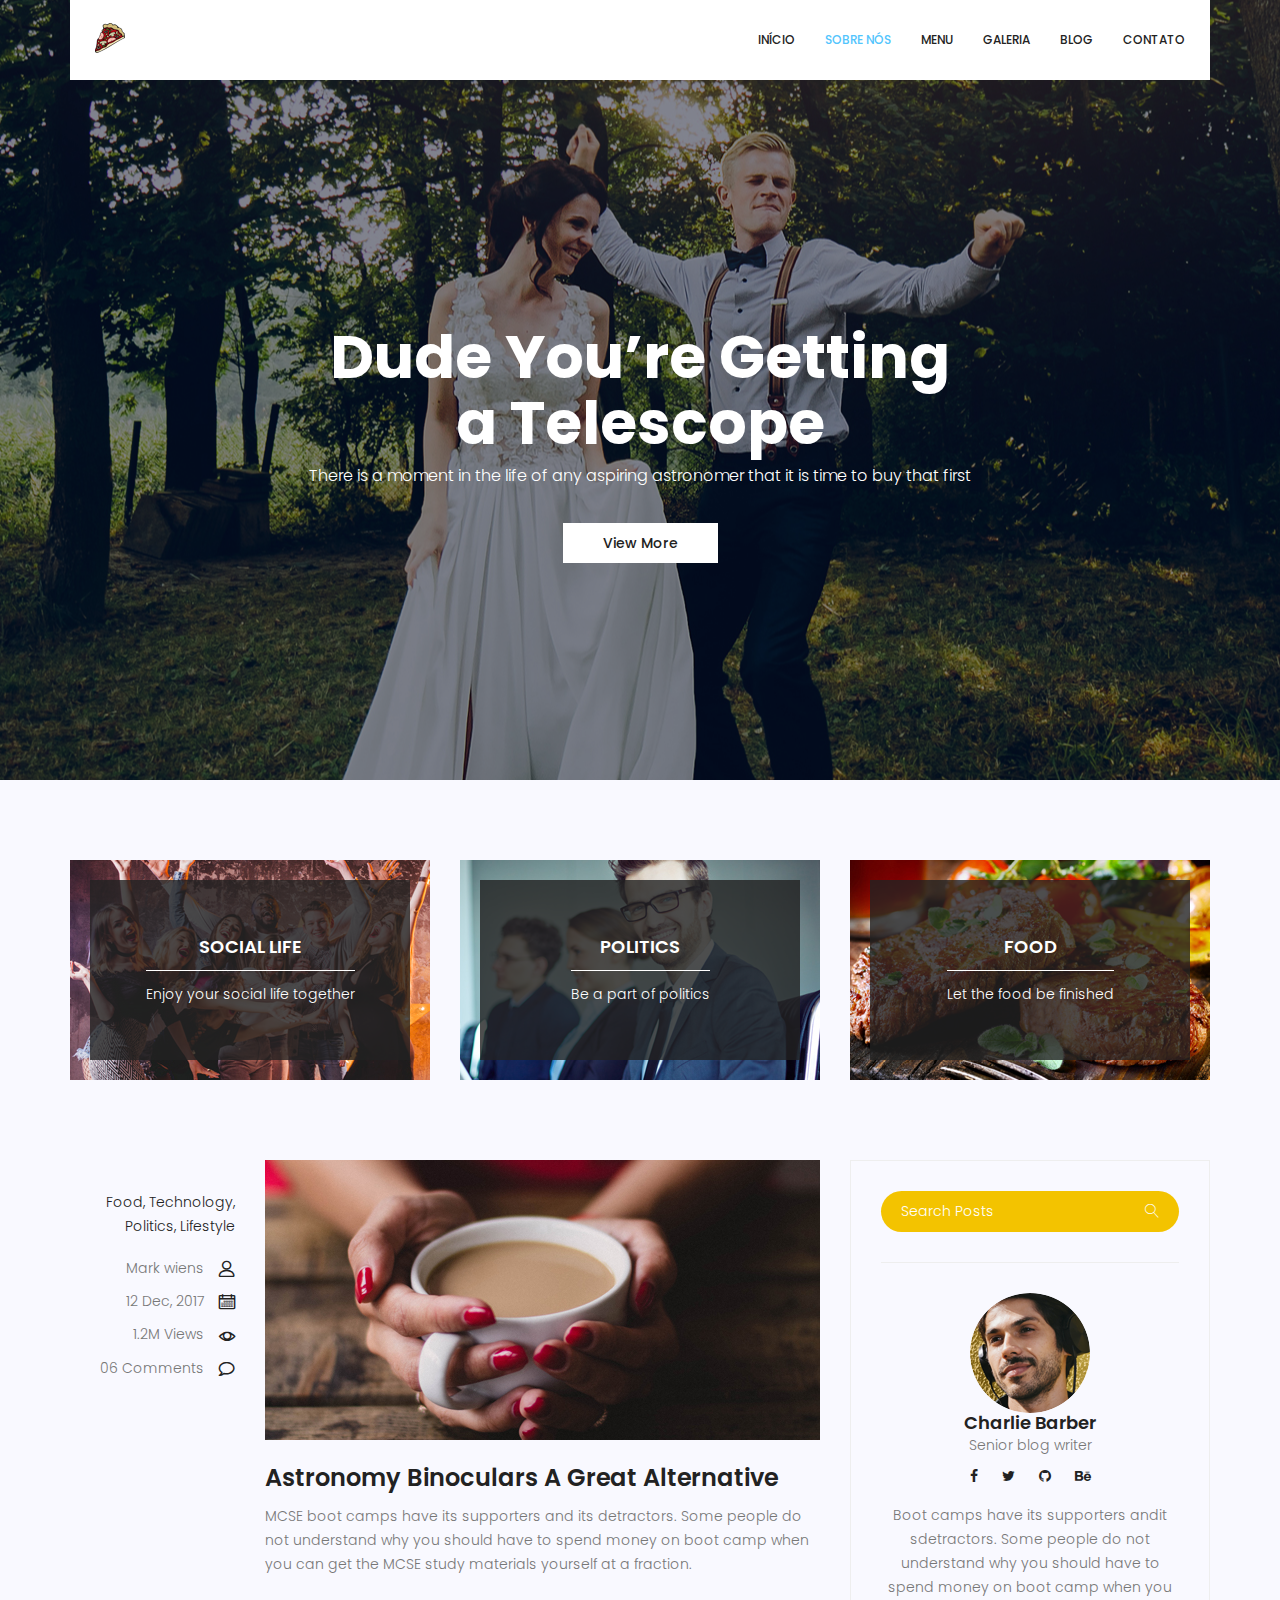
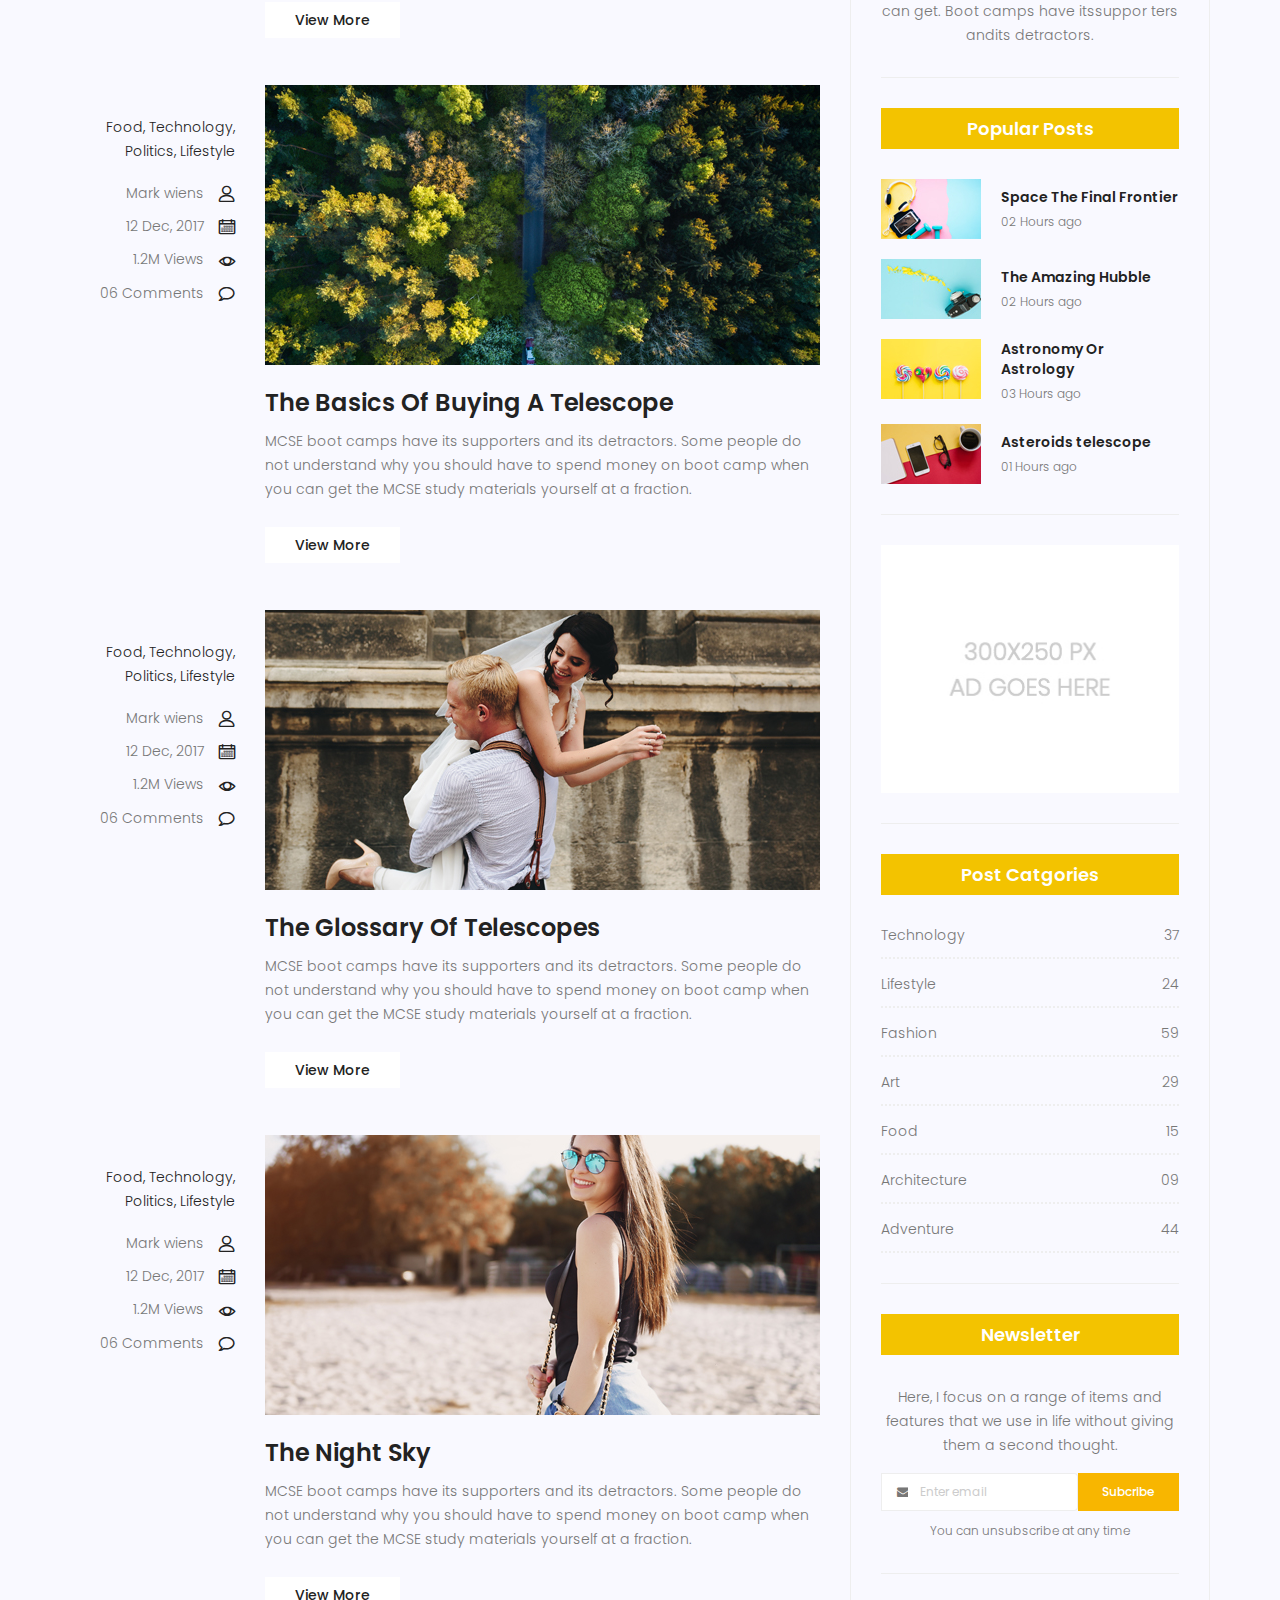
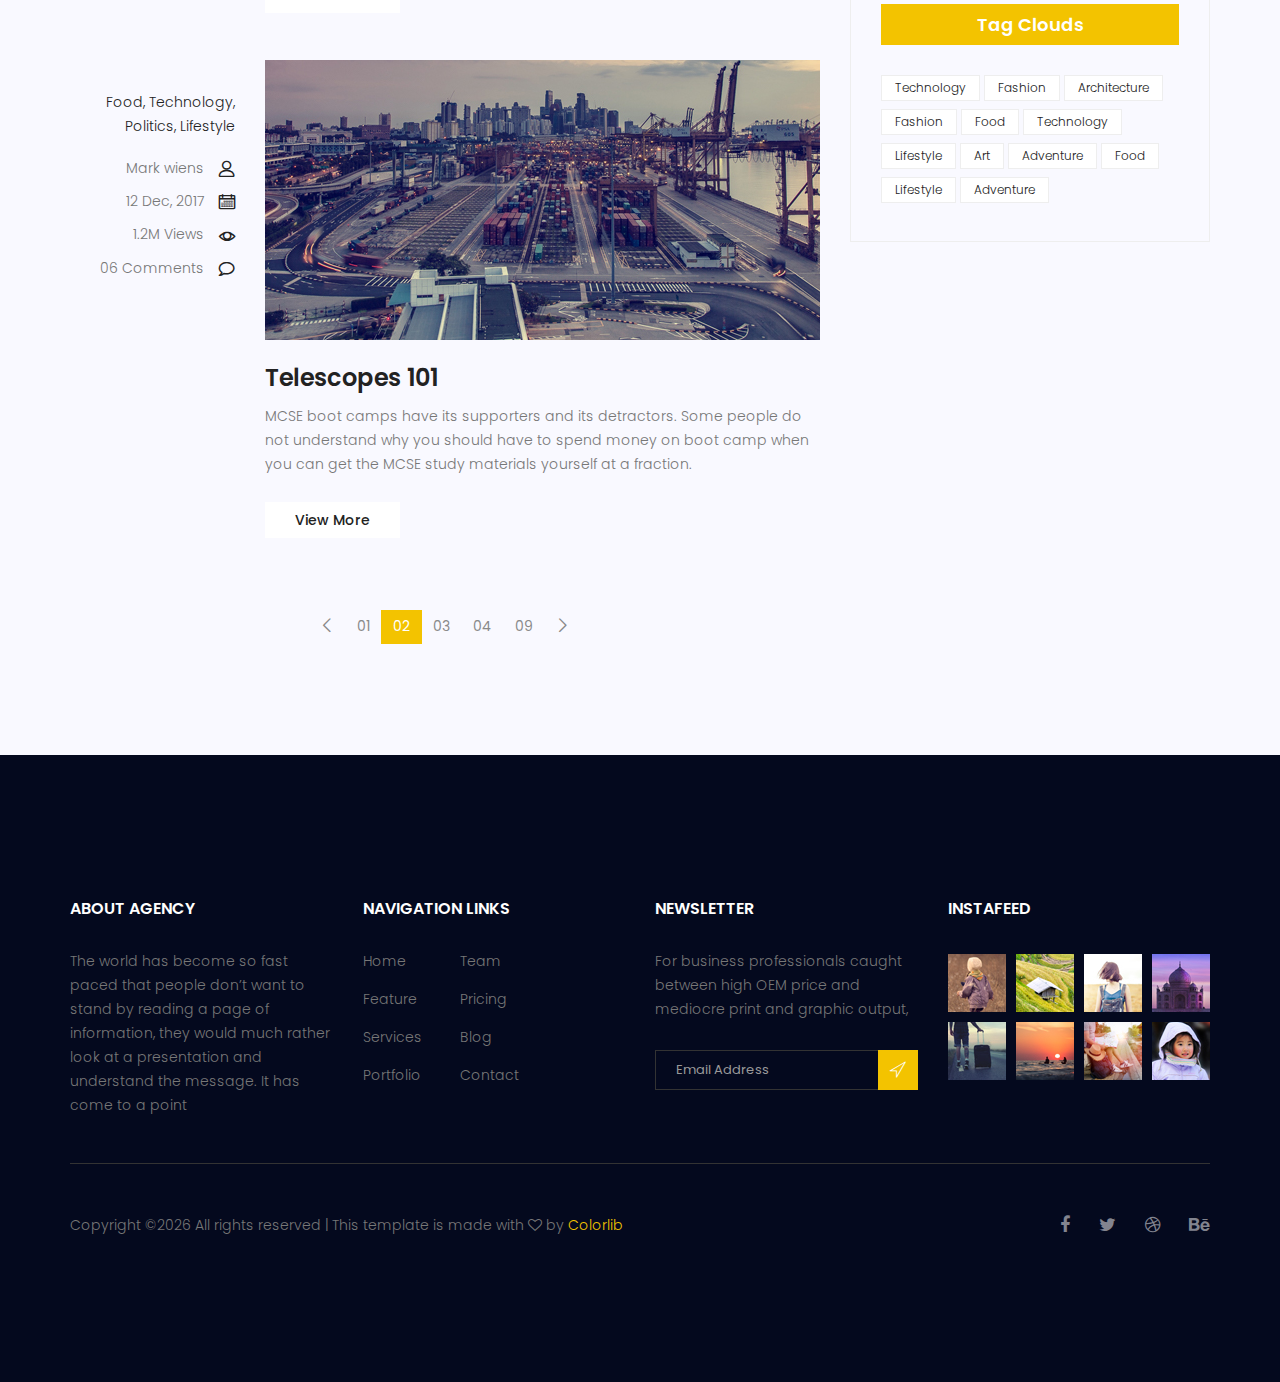
<file: royal-master/blog.html>
<!doctype html>
<html lang="en">
    <head>
        <!-- Required meta tags -->
        <meta charset="utf-8">
        <meta name="viewport" content="width=device-width, initial-scale=1, shrink-to-fit=no">
        <link rel="icon" href="image/favicon.png" type="image/png">
        <title>Royal Hotel</title>
        <!-- Bootstrap CSS -->
        <link rel="stylesheet" href="css/bootstrap.css">
        <link rel="stylesheet" href="vendors/linericon/style.css">
        <link rel="stylesheet" href="css/font-awesome.min.css">
        <link rel="stylesheet" href="vendors/owl-carousel/owl.carousel.min.css">
        <link rel="stylesheet" href="vendors/bootstrap-datepicker/bootstrap-datetimepicker.min.css">
        <link rel="stylesheet" href="vendors/nice-select/css/nice-select.css">
        <link rel="stylesheet" href="vendors/owl-carousel/owl.carousel.min.css">
        <!-- main css -->
        <link rel="stylesheet" href="css/style.css">
        <link rel="stylesheet" href="css/responsive.css">
    </head>
    <body>
        <!--================Área do Cabeçalho =================-->
        <header class="header_area">
            <div class="container">
                <nav class="navbar navbar-expand-lg navbar-light">
                    <!-- Marca e toggle agrupados para melhor exibição em dispositivos móveis -->
                    <a class="navbar-brand logo_h" href="index.html"><img src="image/Logo.png" alt=""></a>
                    <button class="navbar-toggler" type="button" data-toggle="collapse" data-target="#navbarSupportedContent" aria-controls="navbarSupportedContent" aria-expanded="false" aria-label="Toggle navigation">
                        <span class="icon-bar"></span>
                        <span class="icon-bar"></span>
                        <span class="icon-bar"></span>
                    </button>
                    <!-- Coleta de links de navegação, formulários e outros conteúdos para alternar -->
                    <div class="collapse navbar-collapse offset" id="navbarSupportedContent">
                        <ul class="nav navbar-nav menu_nav ml-auto">
                            <li class="nav-item"><a class="nav-link" href="index.html">Início</a></li> 
                            <li class="nav-item active"><a class="nav-link" href="about.html">Sobre nós</a></li>
                            <li class="nav-item"><a class="nav-link" href="accomodation.html">Menu</a></li>
                            <li class="nav-item"><a class="nav-link" href="gallery.html">Galeria</a></li>
                            <li class="nav-item submenu dropdown">
                                <a href="#" class="nav-link dropdown-toggle" data-toggle="dropdown" role="button" aria-haspopup="true" aria-expanded="false">Blog</a>
                                <ul class="dropdown-menu">
                                    <li class="nav-item"><a class="nav-link" href="blog.html">Blog</a></li>
                                    <li class="nav-item"><a class="nav-link" href="blog-single.html">Detalhes do Blog</a></li>
                                </ul>
                            </li> 
                            <li class="nav-item"><a class="nav-link" href="contact.html">Contato</a></li>
                        </ul>
                    </div> 
                </nav>
            </div>
        </header>
        <!--================Área do Cabeçalho =================-->
        
        <!--================Banner Area =================-->
        <section class="banner_area blog_banner d_flex align-items-center">
            <div class="overlay bg-parallax" data-stellar-ratio="0.9" data-stellar-vertical-offset="0" data-background=""></div>
            <div class="container">
                <div class="banner_content text-center">
                    <h4>Dude You’re Getting <br />a Telescope</h4>
                    <p>There is a moment in the life of any aspiring astronomer that it is time to buy that first</p>
                    <a href="#" class="btn white_btn button_hover">View More</a>
                </div>
            </div>
        </section>
        <!--================Banner Area =================-->
        
        <!--================Blog Categorie Area =================-->
        <section class="blog_categorie_area">
            <div class="container">
                <div class="row">
                    <div class="col-lg-4">
                        <div class="categories_post">
                            <img src="image/blog/cat-post/cat-post-3.jpg" alt="post">
                            <div class="categories_details">
                                <div class="categories_text">
                                    <a href="blog-details.html"><h5>Social Life</h5></a>
                                    <div class="border_line"></div>
                                    <p>Enjoy your social life together</p>
                                </div>
                            </div>
                        </div>
                    </div>
                    <div class="col-lg-4">
                        <div class="categories_post">
                            <img src="image/blog/cat-post/cat-post-2.jpg" alt="post">
                            <div class="categories_details">
                                <div class="categories_text">
                                    <a href="blog-details.html"><h5>Politics</h5></a>
                                    <div class="border_line"></div>
                                    <p>Be a part of politics</p>
                                </div>
                            </div>
                        </div>
                    </div>
                    <div class="col-lg-4">
                        <div class="categories_post">
                            <img src="image/blog/cat-post/cat-post-1.jpg" alt="post">
                            <div class="categories_details">
                                <div class="categories_text">
                                    <a href="blog-details.html"><h5>Food</h5></a>
                                    <div class="border_line"></div>
                                    <p>Let the food be finished</p>
                                </div>
                            </div>
                        </div>
                    </div>
                </div>
            </div>
        </section>
        <!--================Blog Categorie Area =================-->
        
        <!--================Blog Area =================-->
        <section class="blog_area">
            <div class="container">
                <div class="row">
                    <div class="col-lg-8">
                        <div class="blog_left_sidebar">
                            <article class="row blog_item">
                               <div class="col-md-3">
                                   <div class="blog_info text-right">
                                        <div class="post_tag">
                                            <a href="#">Food,</a>
                                            <a href="#">Technology,</a>
                                            <a href="#">Politics,</a>
                                            <a href="#">Lifestyle</a>
                                        </div>
                                        <ul class="blog_meta list_style">
                                            <li><a href="#">Mark wiens<i class="lnr lnr-user"></i></a></li>
                                            <li><a href="#">12 Dec, 2017<i class="lnr lnr-calendar-full"></i></a></li>
                                            <li><a href="#">1.2M Views<i class="lnr lnr-eye"></i></a></li>
                                            <li><a href="#">06 Comments<i class="lnr lnr-bubble"></i></a></li>
                                        </ul>
                                    </div>
                               </div>
                                <div class="col-md-9">
                                    <div class="blog_post">
                                        <img src="image/blog/main-blog/m-blog-1.jpg" alt="">
                                        <div class="blog_details">
                                            <a href="#"><h2>Astronomy Binoculars A Great Alternative</h2></a>
                                            <p>MCSE boot camps have its supporters and its detractors. Some people do not understand why you should have to spend money on boot camp when you can get the MCSE study materials yourself at a fraction.</p>
                                            <a href="#" class="view_btn button_hover">View More</a>
                                        </div>
                                    </div>
                                </div>
                            </article>
                            <article class="row blog_item">
                               <div class="col-md-3">
                                   <div class="blog_info text-right">
                                        <div class="post_tag">
                                            <a href="#">Food,</a>
                                            <a href="#">Technology,</a>
                                            <a href="#">Politics,</a>
                                            <a href="#">Lifestyle</a>
                                        </div>
                                        <ul class="blog_meta list_style">
                                            <li><a href="#">Mark wiens<i class="lnr lnr-user"></i></a></li>
                                            <li><a href="#">12 Dec, 2017<i class="lnr lnr-calendar-full"></i></a></li>
                                            <li><a href="#">1.2M Views<i class="lnr lnr-eye"></i></a></li>
                                            <li><a href="#">06 Comments<i class="lnr lnr-bubble"></i></a></li>
                                        </ul>
                                    </div>
                               </div>
                                <div class="col-md-9">
                                    <div class="blog_post">
                                        <img src="image/blog/main-blog/m-blog-2.jpg" alt="">
                                        <div class="blog_details">
                                            <a href="#"><h2>The Basics Of Buying A Telescope</h2></a>
                                            <p>MCSE boot camps have its supporters and its detractors. Some people do not understand why you should have to spend money on boot camp when you can get the MCSE study materials yourself at a fraction.</p>
                                            <a href="#" class="view_btn button_hover">View More</a>
                                        </div>
                                    </div>
                                </div>
                            </article>
                            <article class="row blog_item">
                               <div class="col-md-3">
                                   <div class="blog_info text-right">
                                        <div class="post_tag">
                                            <a href="#">Food,</a>
                                            <a href="#">Technology,</a>
                                            <a href="#">Politics,</a>
                                            <a href="#">Lifestyle</a>
                                        </div>
                                        <ul class="blog_meta list_style">
                                            <li><a href="#">Mark wiens<i class="lnr lnr-user"></i></a></li>
                                            <li><a href="#">12 Dec, 2017<i class="lnr lnr-calendar-full"></i></a></li>
                                            <li><a href="#">1.2M Views<i class="lnr lnr-eye"></i></a></li>
                                            <li><a href="#">06 Comments<i class="lnr lnr-bubble"></i></a></li>
                                        </ul>
                                    </div>
                               </div>
                                <div class="col-md-9">
                                    <div class="blog_post">
                                        <img src="image/blog/main-blog/m-blog-3.jpg" alt="">
                                        <div class="blog_details">
                                            <a href="#"><h2>The Glossary Of Telescopes</h2></a>
                                            <p>MCSE boot camps have its supporters and its detractors. Some people do not understand why you should have to spend money on boot camp when you can get the MCSE study materials yourself at a fraction.</p>
                                            <a href="#" class="view_btn button_hover">View More</a>
                                        </div>
                                    </div>
                                </div>
                            </article>
                            <article class="row blog_item">
                               <div class="col-md-3">
                                   <div class="blog_info text-right">
                                        <div class="post_tag">
                                            <a href="#">Food,</a>
                                            <a href="#">Technology,</a>
                                            <a href="#">Politics,</a>
                                            <a href="#">Lifestyle</a>
                                        </div>
                                        <ul class="blog_meta list_style">
                                            <li><a href="#">Mark wiens<i class="lnr lnr-user"></i></a></li>
                                            <li><a href="#">12 Dec, 2017<i class="lnr lnr-calendar-full"></i></a></li>
                                            <li><a href="#">1.2M Views<i class="lnr lnr-eye"></i></a></li>
                                            <li><a href="#">06 Comments<i class="lnr lnr-bubble"></i></a></li>
                                        </ul>
                                    </div>
                               </div>
                                <div class="col-md-9">
                                    <div class="blog_post">
                                        <img src="image/blog/main-blog/m-blog-4.jpg" alt="">
                                        <div class="blog_details">
                                            <a href="#"><h2>The Night Sky</h2></a>
                                            <p>MCSE boot camps have its supporters and its detractors. Some people do not understand why you should have to spend money on boot camp when you can get the MCSE study materials yourself at a fraction.</p>
                                            <a href="#" class="view_btn button_hover">View More</a>
                                        </div>
                                    </div>
                                </div>
                            </article>
                            <article class="row blog_item">
                               <div class="col-md-3">
                                   <div class="blog_info text-right">
                                        <div class="post_tag">
                                            <a href="#">Food,</a>
                                            <a href="#">Technology,</a>
                                            <a href="#">Politics,</a>
                                            <a href="#">Lifestyle</a>
                                        </div>
                                        <ul class="blog_meta list_style">
                                            <li><a href="#">Mark wiens<i class="lnr lnr-user"></i></a></li>
                                            <li><a href="#">12 Dec, 2017<i class="lnr lnr-calendar-full"></i></a></li>
                                            <li><a href="#">1.2M Views<i class="lnr lnr-eye"></i></a></li>
                                            <li><a href="#">06 Comments<i class="lnr lnr-bubble"></i></a></li>
                                        </ul>
                                    </div>
                               </div>
                                <div class="col-md-9">
                                    <div class="blog_post">
                                        <img src="image/blog/main-blog/m-blog-5.jpg" alt="">
                                        <div class="blog_details">
                                            <a href="#"><h2>Telescopes 101</h2></a>
                                            <p>MCSE boot camps have its supporters and its detractors. Some people do not understand why you should have to spend money on boot camp when you can get the MCSE study materials yourself at a fraction.</p>
                                            <a href="#" class="view_btn button_hover">View More</a>
                                        </div>
                                    </div>
                                </div>
                            </article>
                            <nav class="blog-pagination justify-content-center d-flex">
		                        <ul class="pagination">
		                            <li class="page-item">
		                                <a href="#" class="page-link" aria-label="Previous">
		                                    <span aria-hidden="true">
		                                        <span class="lnr lnr-chevron-left"></span>
		                                    </span>
		                                </a>
		                            </li>
		                            <li class="page-item"><a href="#" class="page-link">01</a></li>
		                            <li class="page-item active"><a href="#" class="page-link">02</a></li>
		                            <li class="page-item"><a href="#" class="page-link">03</a></li>
		                            <li class="page-item"><a href="#" class="page-link">04</a></li>
		                            <li class="page-item"><a href="#" class="page-link">09</a></li>
		                            <li class="page-item">
		                                <a href="#" class="page-link" aria-label="Next">
		                                    <span aria-hidden="true">
		                                        <span class="lnr lnr-chevron-right"></span>
		                                    </span>
		                                </a>
		                            </li>
		                        </ul>
		                    </nav>
                        </div>
                    </div>
                    <div class="col-lg-4">
                        <div class="blog_right_sidebar">
                            <aside class="single_sidebar_widget search_widget">
                                <div class="input-group">
                                    <input type="text" class="form-control" placeholder="Search Posts">
                                    <span class="input-group-btn">
                                        <button class="btn btn-default" type="button"><i class="lnr lnr-magnifier"></i></button>
                                    </span>
                                </div><!-- /input-group -->
                                <div class="br"></div>
                            </aside>
                            <aside class="single_sidebar_widget author_widget">
                                <img class="author_img rounded-circle" src="image/blog/author.png" alt="">
                                <h4>Charlie Barber</h4>
                                <p>Senior blog writer</p>
                                <div class="social_icon">
                                    <a href="#"><i class="fa fa-facebook"></i></a>
                                    <a href="#"><i class="fa fa-twitter"></i></a>
                                    <a href="#"><i class="fa fa-github"></i></a>
                                    <a href="#"><i class="fa fa-behance"></i></a>
                                </div>
                                <p>Boot camps have its supporters andit sdetractors. Some people do not understand why you should have to spend money on boot camp when you can get. Boot camps have itssuppor ters andits detractors.</p>
                                <div class="br"></div>
                            </aside>
                            <aside class="single_sidebar_widget popular_post_widget">
                                <h3 class="widget_title">Popular Posts</h3>
                                <div class="media post_item">
                                    <img src="image/blog/post1.jpg" alt="post">
                                    <div class="media-body">
                                        <a href="blog-details.html"><h3>Space The Final Frontier</h3></a>
                                        <p>02 Hours ago</p>
                                    </div>
                                </div>
                                <div class="media post_item">
                                    <img src="image/blog/post2.jpg" alt="post">
                                    <div class="media-body">
                                        <a href="blog-details.html"><h3>The Amazing Hubble</h3></a>
                                        <p>02 Hours ago</p>
                                    </div>
                                </div>
                                <div class="media post_item">
                                    <img src="image/blog/post3.jpg" alt="post">
                                    <div class="media-body">
                                        <a href="blog-details.html"><h3>Astronomy Or Astrology</h3></a>
                                        <p>03 Hours ago</p>
                                    </div>
                                </div>
                                <div class="media post_item">
                                    <img src="image/blog/post4.jpg" alt="post">
                                    <div class="media-body">
                                        <a href="blog-details.html"><h3>Asteroids telescope</h3></a>
                                        <p>01 Hours ago</p>
                                    </div>
                                </div>
                                <div class="br"></div>
                            </aside>
                            <aside class="single_sidebar_widget ads_widget">
                                <a href="#"><img class="img-fluid" src="image/blog/add.jpg" alt=""></a>
                                <div class="br"></div>
                            </aside>
                            <aside class="single_sidebar_widget post_category_widget">
                                <h4 class="widget_title">Post Catgories</h4>
                                <ul class="list_style cat-list">
                                    <li>
                                        <a href="#" class="d-flex justify-content-between">
                                            <p>Technology</p>
                                            <p>37</p>
                                        </a>
                                    </li>
                                    <li>
                                        <a href="#" class="d-flex justify-content-between">
                                            <p>Lifestyle</p>
                                            <p>24</p>
                                        </a>
                                    </li>
                                    <li>
                                        <a href="#" class="d-flex justify-content-between">
                                            <p>Fashion</p>
                                            <p>59</p>
                                        </a>
                                    </li>
                                    <li>
                                        <a href="#" class="d-flex justify-content-between">
                                            <p>Art</p>
                                            <p>29</p>
                                        </a>
                                    </li>
                                    <li>
                                        <a href="#" class="d-flex justify-content-between">
                                            <p>Food</p>
                                            <p>15</p>
                                        </a>
                                    </li>
                                    <li>
                                        <a href="#" class="d-flex justify-content-between">
                                            <p>Architecture</p>
                                            <p>09</p>
                                        </a>
                                    </li>
                                    <li>
                                        <a href="#" class="d-flex justify-content-between">
                                            <p>Adventure</p>
                                            <p>44</p>
                                        </a>
                                    </li>															
                                </ul>
                                <div class="br"></div>
                            </aside>
                            <aside class="single-sidebar-widget newsletter_widget">
                                <h4 class="widget_title">Newsletter</h4>
                                <p>
                                Here, I focus on a range of items and features that we use in life without
                                giving them a second thought.
                                </p>
                                <div class="form-group d-flex flex-row">
                                    <div class="input-group">
                                        <div class="input-group-prepend">
                                            <div class="input-group-text"><i class="fa fa-envelope" aria-hidden="true"></i></div>
                                        </div>
                                        <input type="text" class="form-control" id="inlineFormInputGroup" placeholder="Enter email" onfocus="this.placeholder = ''" onblur="this.placeholder = 'Enter email'">
                                    </div>
                                    <a href="#" class="bbtns">Subcribe</a>
                                </div>	
                                <p class="text-bottom">You can unsubscribe at any time</p>	
                                <div class="br"></div>							
                            </aside>
                            <aside class="single-sidebar-widget tag_cloud_widget">
                                <h4 class="widget_title">Tag Clouds</h4>
                                <ul class="list_style">
                                    <li><a href="#">Technology</a></li>
                                    <li><a href="#">Fashion</a></li>
                                    <li><a href="#">Architecture</a></li>
                                    <li><a href="#">Fashion</a></li>
                                    <li><a href="#">Food</a></li>
                                    <li><a href="#">Technology</a></li>
                                    <li><a href="#">Lifestyle</a></li>
                                    <li><a href="#">Art</a></li>
                                    <li><a href="#">Adventure</a></li>
                                    <li><a href="#">Food</a></li>
                                    <li><a href="#">Lifestyle</a></li>
                                    <li><a href="#">Adventure</a></li>
                                </ul>
                            </aside>
                        </div>
                    </div>
                </div>
            </div>
        </section>
        <!--================Blog Area =================-->
        
        
        <!--================ start footer Area  =================-->	
        <footer class="footer-area section_gap">
            <div class="container">
                <div class="row">
                    <div class="col-lg-3  col-md-6 col-sm-6">
                        <div class="single-footer-widget">
                            <h6 class="footer_title">About Agency</h6>
                            <p>The world has become so fast paced that people don’t want to stand by reading a page of information, they would much rather look at a presentation and understand the message. It has come to a point </p>
                        </div>
                    </div>
                    <div class="col-lg-3 col-md-6 col-sm-6">
                        <div class="single-footer-widget">
                            <h6 class="footer_title">Navigation Links</h6>
                            <div class="row">
                                <div class="col-4">
                                    <ul class="list_style">
                                        <li><a href="#">Home</a></li>
                                        <li><a href="#">Feature</a></li>
                                        <li><a href="#">Services</a></li>
                                        <li><a href="#">Portfolio</a></li>
                                    </ul>
                                </div>
                                <div class="col-4">
                                    <ul class="list_style">
                                        <li><a href="#">Team</a></li>
                                        <li><a href="#">Pricing</a></li>
                                        <li><a href="#">Blog</a></li>
                                        <li><a href="#">Contact</a></li>
                                    </ul>
                                </div>										
                            </div>							
                        </div>
                    </div>							
                    <div class="col-lg-3 col-md-6 col-sm-6">
                        <div class="single-footer-widget">
                            <h6 class="footer_title">Newsletter</h6>
                            <p>For business professionals caught between high OEM price and mediocre print and graphic output, </p>		
                            <div id="mc_embed_signup">
                                <form target="_blank" action="https://spondonit.us12.list-manage.com/subscribe/post?u=1462626880ade1ac87bd9c93a&amp;id=92a4423d01" method="get" class="subscribe_form relative">
                                    <div class="input-group d-flex flex-row">
                                        <input name="EMAIL" placeholder="Email Address" onfocus="this.placeholder = ''" onblur="this.placeholder = 'Email Address '" required="" type="email">
                                        <button class="btn sub-btn"><span class="lnr lnr-location"></span></button>		
                                    </div>									
                                    <div class="mt-10 info"></div>
                                </form>
                            </div>
                        </div>
                    </div>
                    <div class="col-lg-3 col-md-6 col-sm-6">
                        <div class="single-footer-widget instafeed">
                            <h6 class="footer_title">InstaFeed</h6>
                            <ul class="list_style instafeed d-flex flex-wrap">
                                <li><img src="image/instagram/Image-01.jpg" alt=""></li>
                                <li><img src="image/instagram/Image-02.jpg" alt=""></li>
                                <li><img src="image/instagram/Image-03.jpg" alt=""></li>
                                <li><img src="image/instagram/Image-04.jpg" alt=""></li>
                                <li><img src="image/instagram/Image-05.jpg" alt=""></li>
                                <li><img src="image/instagram/Image-06.jpg" alt=""></li>
                                <li><img src="image/instagram/Image-07.jpg" alt=""></li>
                                <li><img src="image/instagram/Image-08.jpg" alt=""></li>
                            </ul>
                        </div>
                    </div>						
                </div>
                <div class="border_line"></div>
                <div class="row footer-bottom d-flex justify-content-between align-items-center">
                    <p class="col-lg-8 col-sm-12 footer-text m-0"><!-- Link back to Colorlib can't be removed. Template is licensed under CC BY 3.0. -->
Copyright &copy;<script>document.write(new Date().getFullYear());</script> All rights reserved | This template is made with <i class="fa fa-heart-o" aria-hidden="true"></i> by <a href="https://colorlib.com" target="_blank">Colorlib</a>
<!-- Link back to Colorlib can't be removed. Template is licensed under CC BY 3.0. --></p>
                    <div class="col-lg-4 col-sm-12 footer-social">
                        <a href="#"><i class="fa fa-facebook"></i></a>
                        <a href="#"><i class="fa fa-twitter"></i></a>
                        <a href="#"><i class="fa fa-dribbble"></i></a>
                        <a href="#"><i class="fa fa-behance"></i></a>
                    </div>
                </div>
            </div>
        </footer>
		<!--================ End footer Area  =================-->
        
        
        <!-- Optional JavaScript -->
        <!-- jQuery first, then Popper.js, then Bootstrap JS -->
        <script src="js/jquery-3.2.1.min.js"></script>
        <script src="js/popper.js"></script>
        <script src="js/bootstrap.min.js"></script>
        <script src="vendors/owl-carousel/owl.carousel.min.js"></script>
        <script src="js/jquery.ajaxchimp.min.js"></script>
        <script src="js/mail-script.js"></script>
        <script src="vendors/bootstrap-datepicker/bootstrap-datetimepicker.min.js"></script>
        <script src="vendors/nice-select/js/jquery.nice-select.js"></script>
        <script src="js/mail-script.js"></script>
        <script src="js/stellar.js"></script>
        <script src="vendors/lightbox/simpleLightbox.min.js"></script>
        <script src="js/custom.js"></script>
    </body>
</html>
</file>
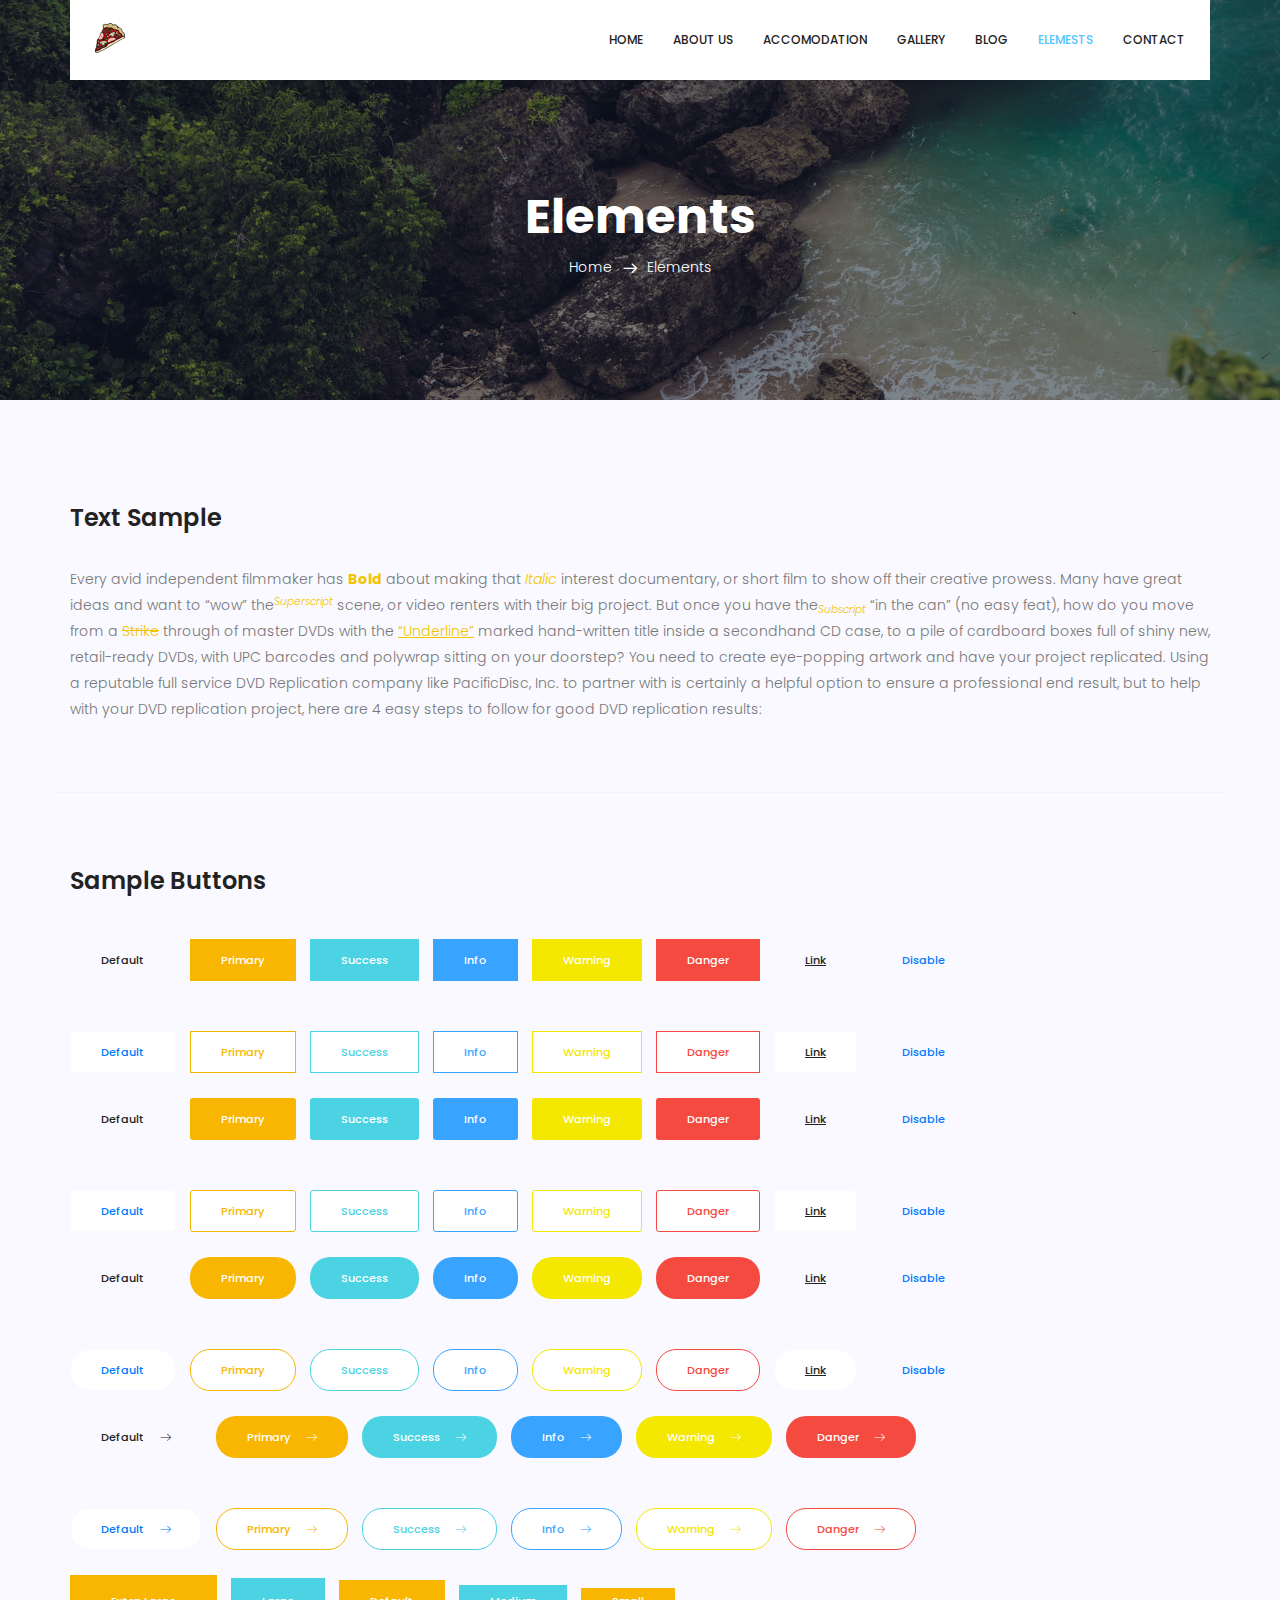
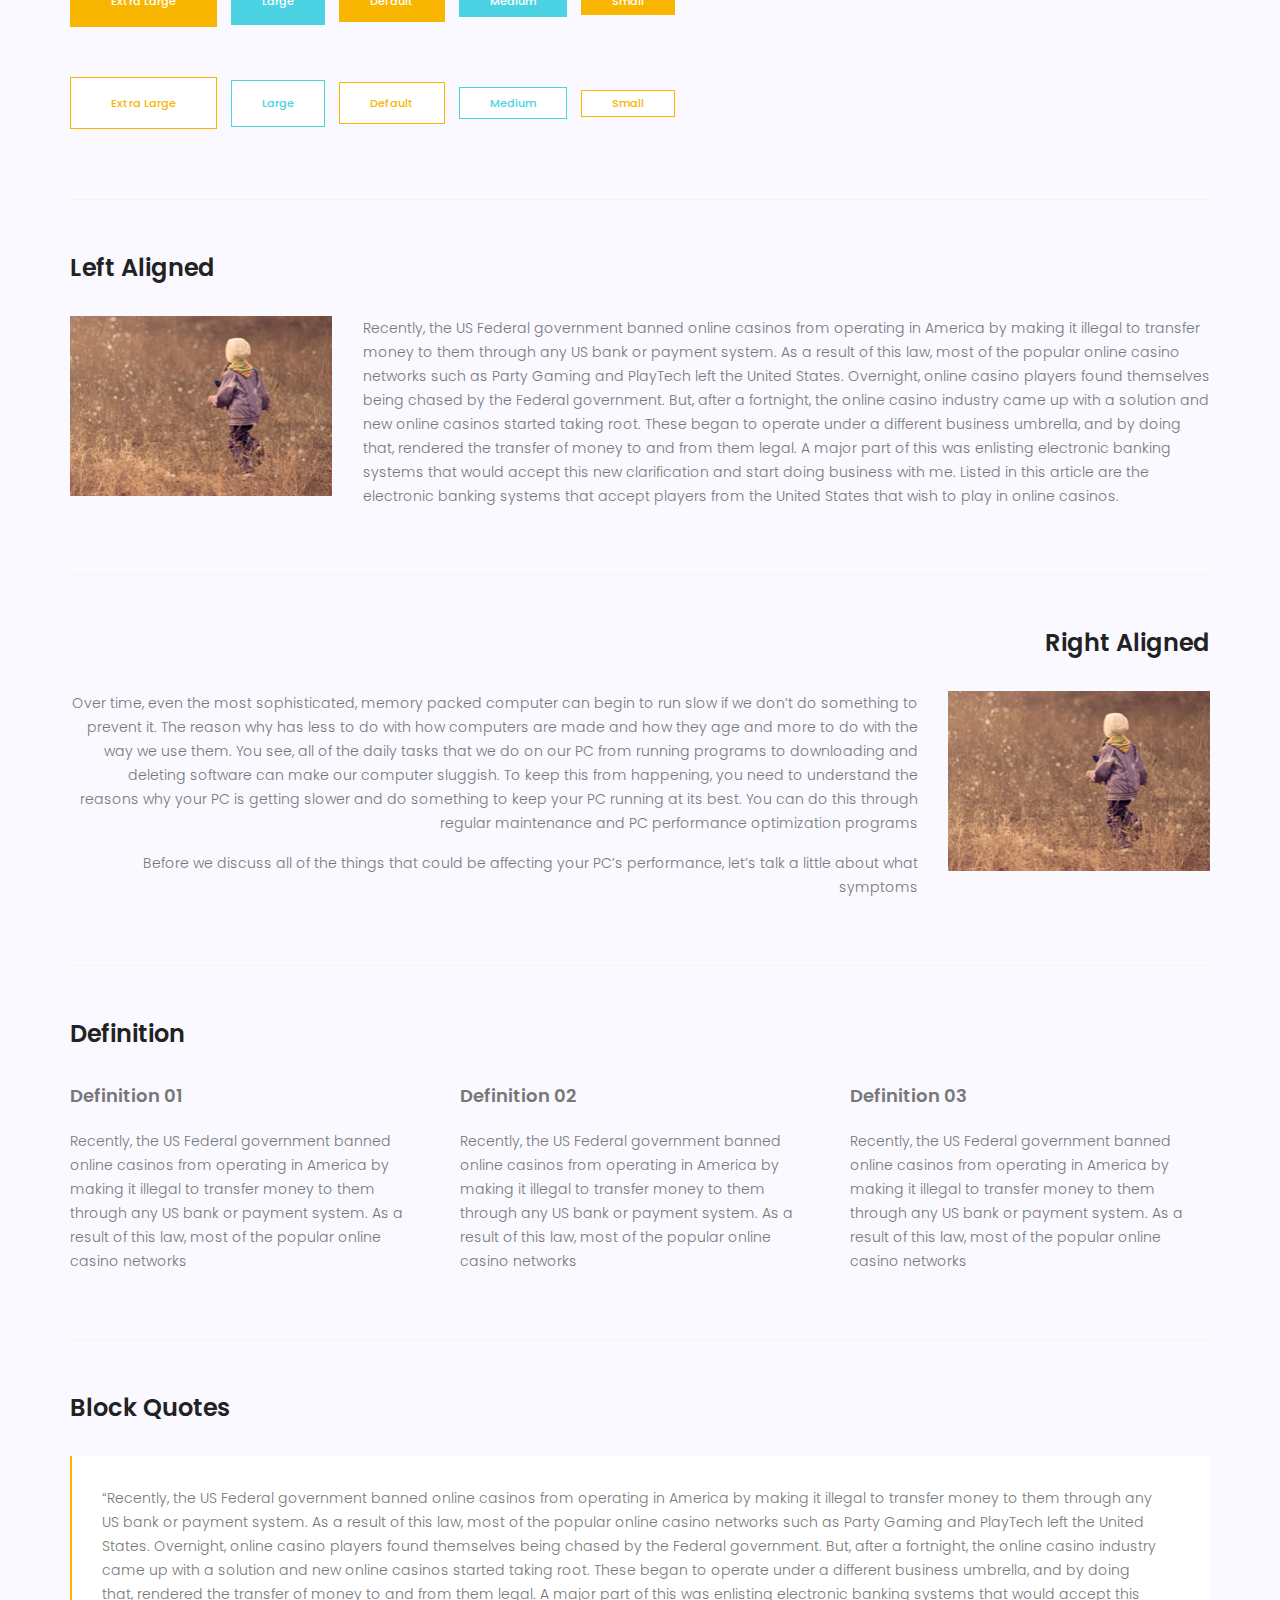
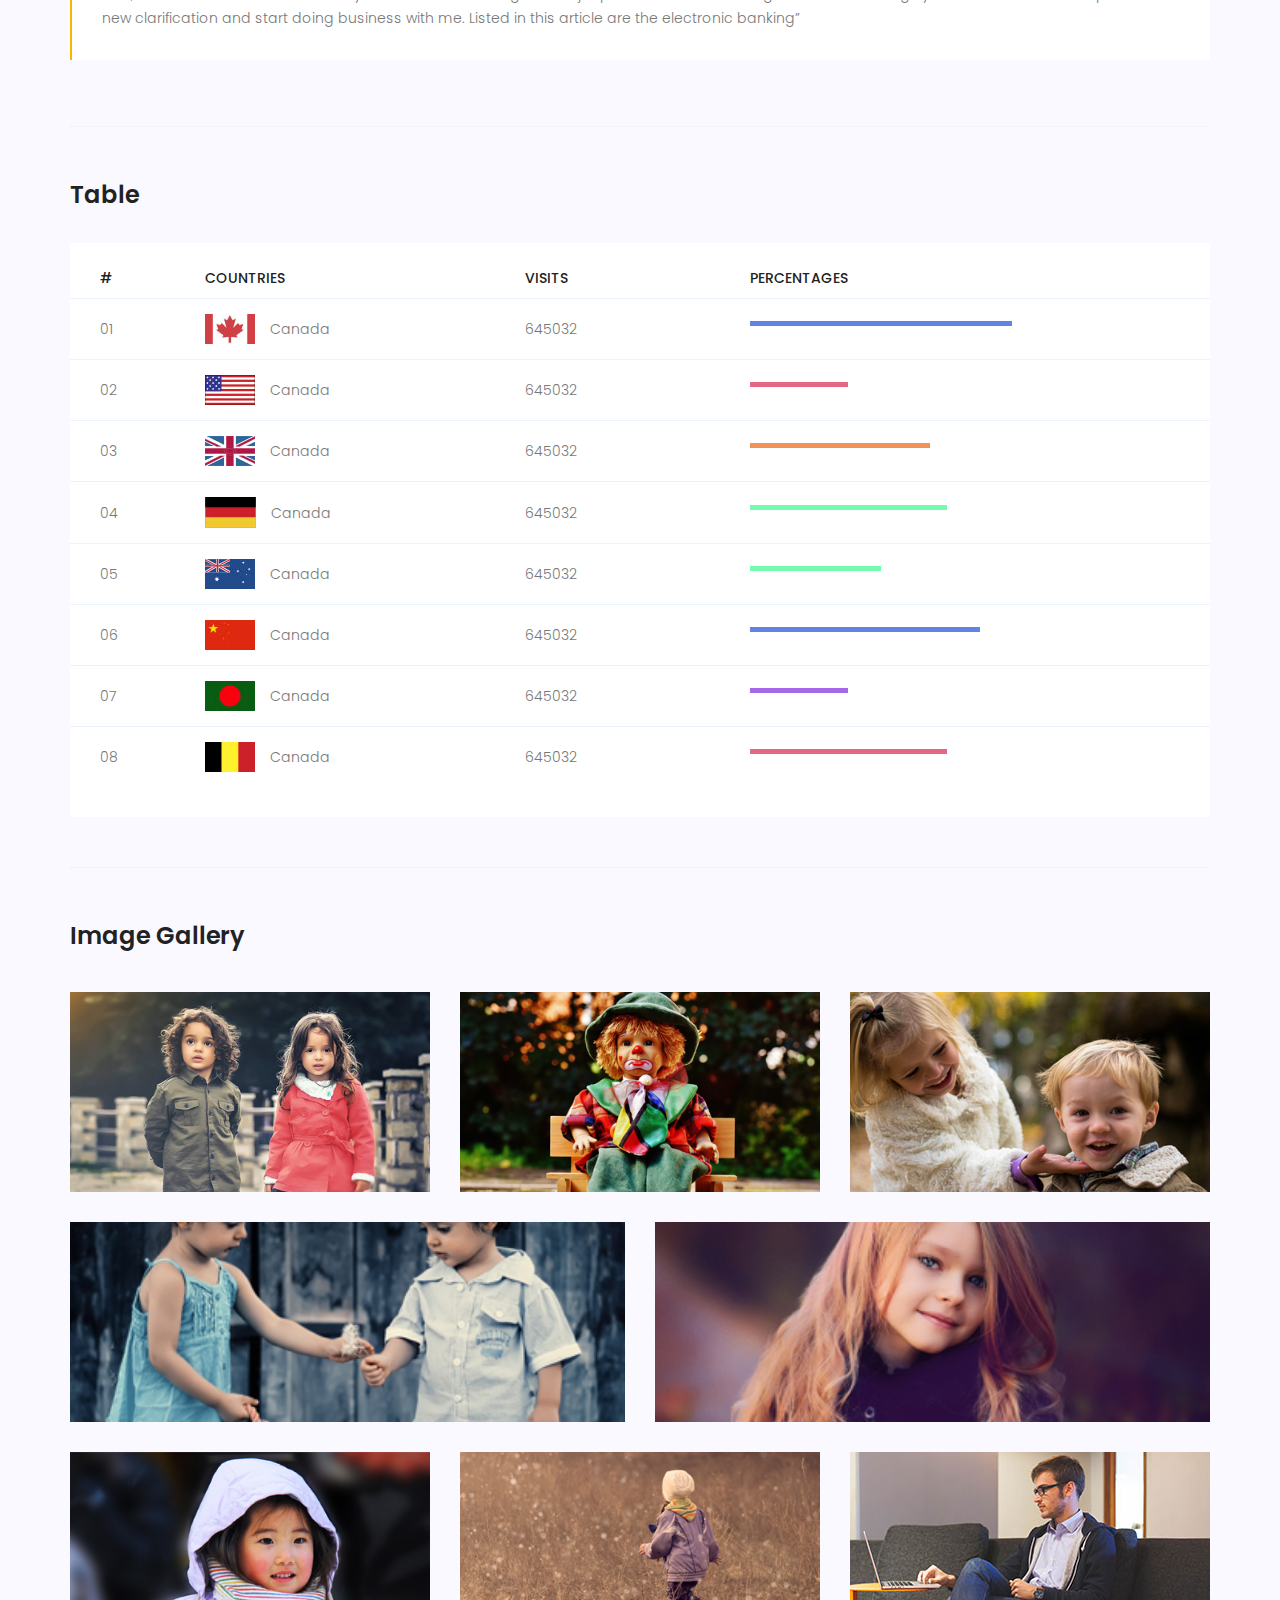
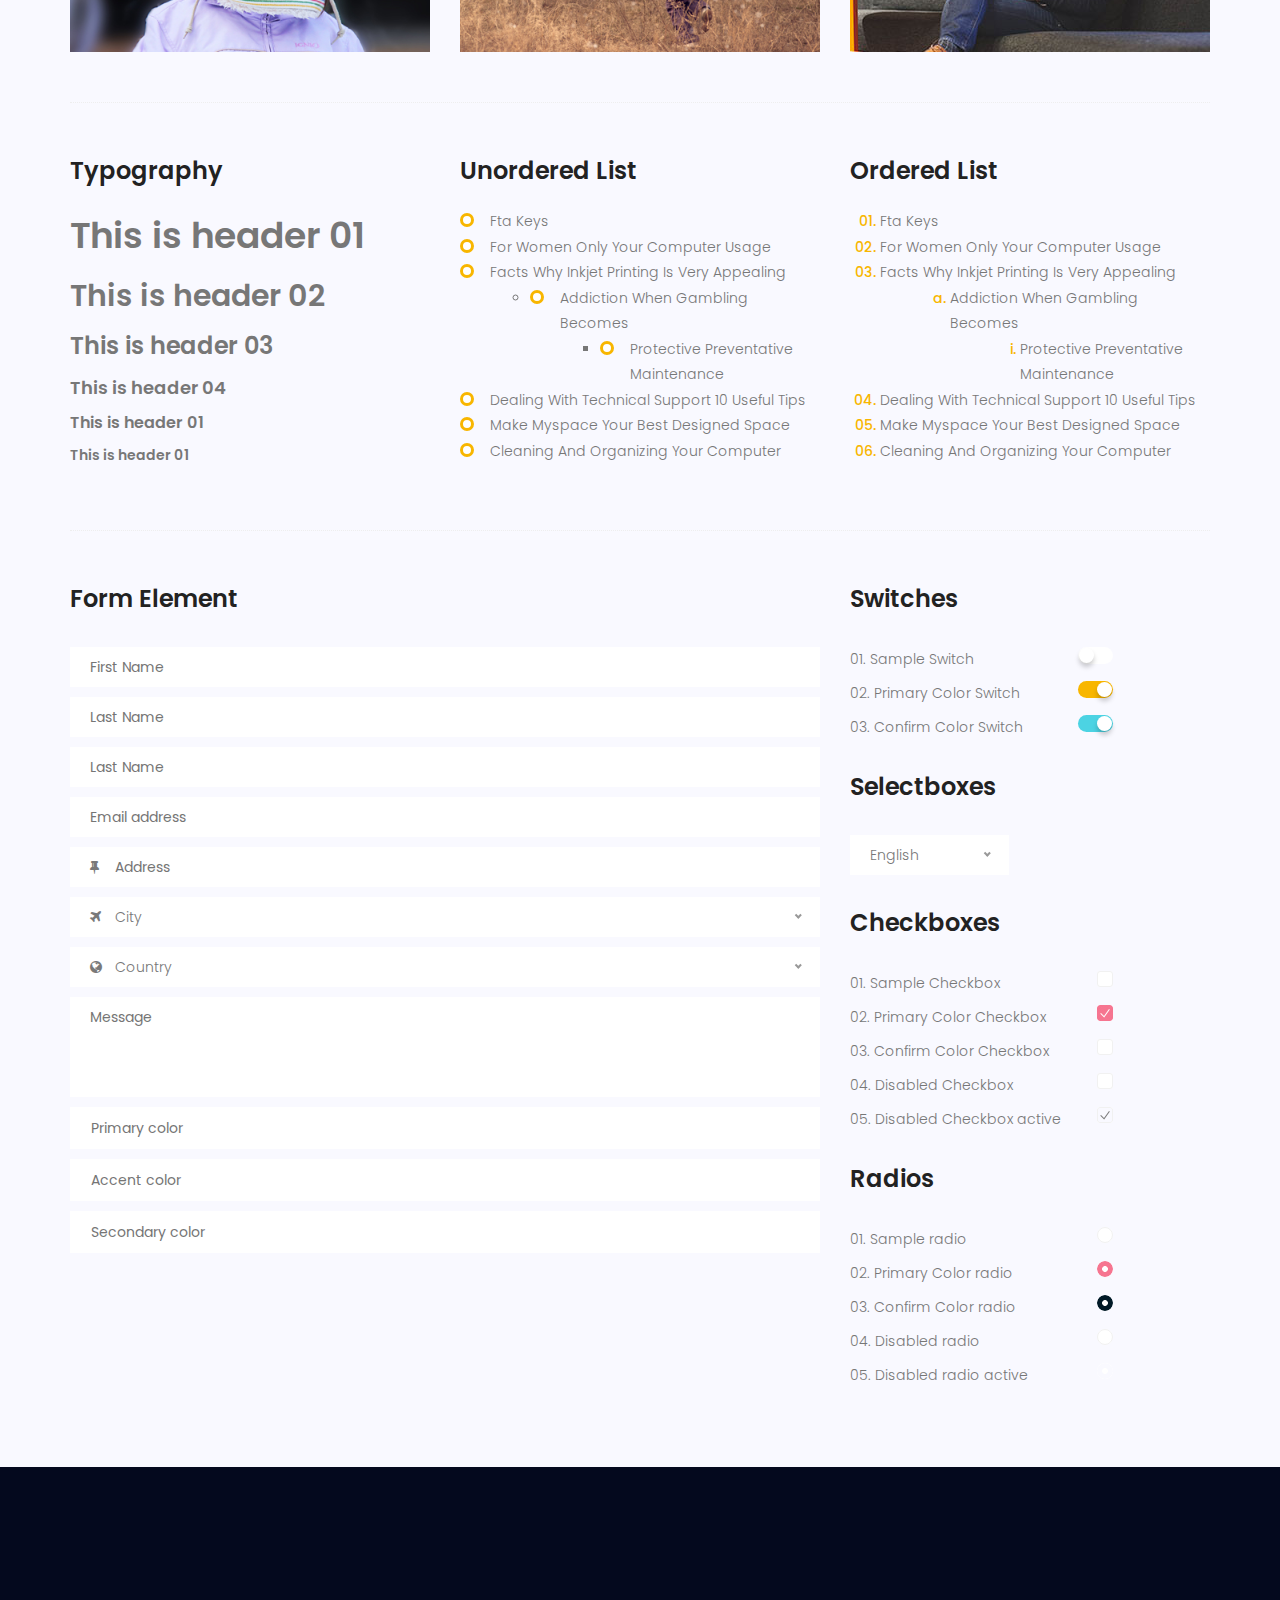
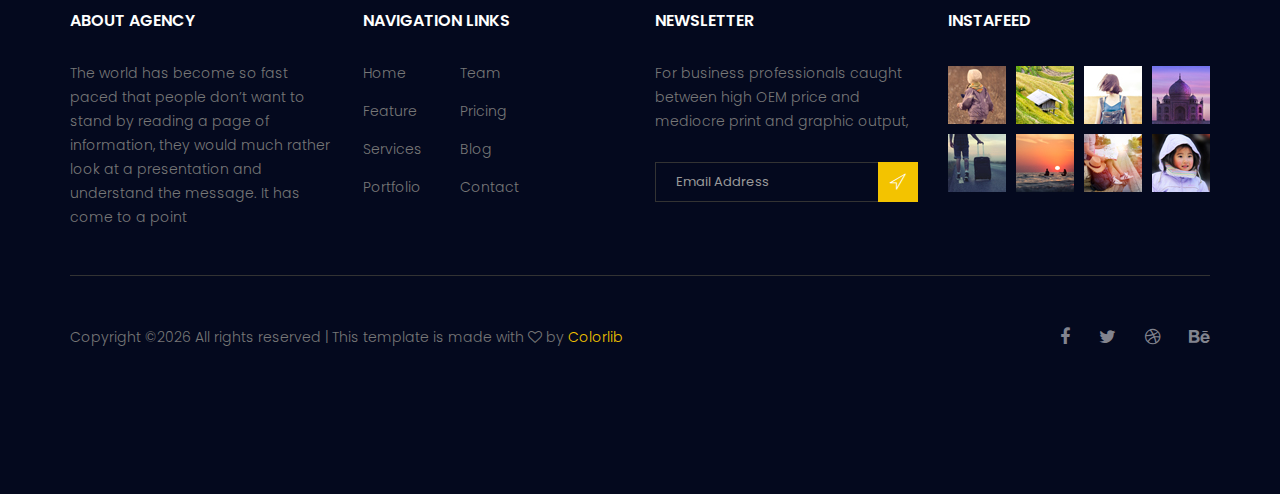
<file: royal-master/elements.html>
<!doctype html>
<html lang="en">
    <head>
        <!-- Required meta tags -->
        <meta charset="utf-8">
        <meta name="viewport" content="width=device-width, initial-scale=1, shrink-to-fit=no">
        <link rel="icon" href="image/favicon.png" type="image/png">
        <title>Royal Hotel</title>
        <!-- Bootstrap CSS -->
        <link rel="stylesheet" href="css/bootstrap.css">
        <link rel="stylesheet" href="vendors/linericon/style.css">
        <link rel="stylesheet" href="css/font-awesome.min.css">
        <link rel="stylesheet" href="vendors/bootstrap-datepicker/bootstrap-datetimepicker.min.css">
        <link rel="stylesheet" href="vendors/nice-select/css/nice-select.css">
        <link rel="stylesheet" href="vendors/owl-carousel/owl.carousel.min.css">
        <!-- main css -->
        <link rel="stylesheet" href="css/style.css">
        <link rel="stylesheet" href="css/responsive.css">
    </head>
    <body>
        <!--================Header Area =================-->
        <header class="header_area">
            <div class="container">
                <nav class="navbar navbar-expand-lg navbar-light">
                    <!-- Brand and toggle get grouped for better mobile display -->
                    <a class="navbar-brand logo_h" href="index.html"><img src="image/Logo.png" alt=""></a>
                    <button class="navbar-toggler" type="button" data-toggle="collapse" data-target="#navbarSupportedContent" aria-controls="navbarSupportedContent" aria-expanded="false" aria-label="Toggle navigation">
                        <span class="icon-bar"></span>
                        <span class="icon-bar"></span>
                        <span class="icon-bar"></span>
                    </button>
                    <!-- Collect the nav links, forms, and other content for toggling -->
                    <div class="collapse navbar-collapse offset" id="navbarSupportedContent">
                        <ul class="nav navbar-nav menu_nav ml-auto">
                            <li class="nav-item"><a class="nav-link" href="index.html">Home</a></li> 
                            <li class="nav-item"><a class="nav-link" href="about.html">About us</a></li>
                            <li class="nav-item"><a class="nav-link" href="accomodation.html">Accomodation</a></li>
                            <li class="nav-item"><a class="nav-link" href="gallery.html">Gallery</a></li>
                            <li class="nav-item submenu dropdown">
                                <a href="#" class="nav-link dropdown-toggle" data-toggle="dropdown" role="button" aria-haspopup="true" aria-expanded="false">Blog</a>
                                <ul class="dropdown-menu">
                                    <li class="nav-item"><a class="nav-link" href="blog.html">Blog</a></li>
                                    <li class="nav-item"><a class="nav-link" href="blog-single.html">Blog Details</a></li>
                                </ul>
                            </li> 
                            <li class="nav-item active"><a class="nav-link" href="elements.html">Elemests</a></li>
                            <li class="nav-item"><a class="nav-link" href="contact.html">Contact</a></li>
                        </ul>
                    </div> 
                </nav>
            </div>
        </header>
        <!--================Header Area =================-->
        
        <!--================Breadcrumb Area =================-->
        <section class="breadcrumb_area blog_banner_two">
            <div class="overlay bg-parallax" data-stellar-ratio="0.8" data-stellar-vertical-offset="0" data-background=""></div>
            <div class="container">
                <div class="page-cover text-center">
                    <h2 class="page-cover-tittle f_48">Elements</h2>
                    <ol class="breadcrumb">
                        <li><a href="index.html">Home</a></li>
                        <li class="active">Elements</li>
                    </ol>
                </div>
            </div>
        </section>
        <!--================Breadcrumb Area =================-->
        
		<!-- Start Sample Area -->
			<section class="sample-text-area">
				<div class="container">
					<h3 class="text-heading title_color">Text Sample</h3>
					<p class="sample-text">
						Every avid independent filmmaker has <b>Bold</b> about making that <i>Italic</i> interest documentary, or short film to show off their creative prowess. Many have great ideas and want to “wow” the<sup>Superscript</sup> scene, or video renters with their big project.  But once you have the<sub>Subscript</sub> “in the can” (no easy feat), how do you move from a <del>Strike</del> through of master DVDs with the <u>“Underline”</u> marked hand-written title inside a secondhand CD case, to a pile of cardboard boxes full of shiny new, retail-ready DVDs, with UPC barcodes and polywrap sitting on your doorstep?  You need to create eye-popping artwork and have your project replicated. Using a reputable full service DVD Replication company like PacificDisc, Inc. to partner with is certainly a helpful option to ensure a professional end result, but to help with your DVD replication project, here are 4 easy steps to follow for good DVD replication results: 

					</p>
				</div>
			</section>
			<!-- End Sample Area -->
			<!-- Start Button -->
			<section class="button-area">
				<div class="container border-top-generic">
					<h3 class="text-heading title_color">Sample Buttons</h3>
					<div class="button-group-area">
						<a href="#" class="genric-btn default">Default</a>
						<a href="#" class="genric-btn primary">Primary</a>
						<a href="#" class="genric-btn success">Success</a>
						<a href="#" class="genric-btn info">Info</a>
						<a href="#" class="genric-btn warning">Warning</a>
						<a href="#" class="genric-btn danger">Danger</a>
						<a href="#" class="genric-btn link">Link</a>
						<a href="#" class="genric-btn disable">Disable</a>
					</div>
					<div class="button-group-area mt-10">
						<a href="#" class="genric-btn default-border">Default</a>
						<a href="#" class="genric-btn primary-border">Primary</a>
						<a href="#" class="genric-btn success-border">Success</a>
						<a href="#" class="genric-btn info-border">Info</a>
						<a href="#" class="genric-btn warning-border">Warning</a>
						<a href="#" class="genric-btn danger-border">Danger</a>
						<a href="#" class="genric-btn link-border">Link</a>
						<a href="#" class="genric-btn disable">Disable</a>
					</div>
					<div class="button-group-area mt-40">
						<a href="#" class="genric-btn default radius">Default</a>
						<a href="#" class="genric-btn primary radius">Primary</a>
						<a href="#" class="genric-btn success radius">Success</a>
						<a href="#" class="genric-btn info radius">Info</a>
						<a href="#" class="genric-btn warning radius">Warning</a>
						<a href="#" class="genric-btn danger radius">Danger</a>
						<a href="#" class="genric-btn link radius">Link</a>
						<a href="#" class="genric-btn disable radius">Disable</a>
					</div>
					<div class="button-group-area mt-10">
						<a href="#" class="genric-btn default-border radius">Default</a>
						<a href="#" class="genric-btn primary-border radius">Primary</a>
						<a href="#" class="genric-btn success-border radius">Success</a>
						<a href="#" class="genric-btn info-border radius">Info</a>
						<a href="#" class="genric-btn warning-border radius">Warning</a>
						<a href="#" class="genric-btn danger-border radius">Danger</a>
						<a href="#" class="genric-btn link-border radius">Link</a>
						<a href="#" class="genric-btn disable radius">Disable</a>
					</div>
					<div class="button-group-area mt-40">
						<a href="#" class="genric-btn default circle">Default</a>
						<a href="#" class="genric-btn primary circle">Primary</a>
						<a href="#" class="genric-btn success circle">Success</a>
						<a href="#" class="genric-btn info circle">Info</a>
						<a href="#" class="genric-btn warning circle">Warning</a>
						<a href="#" class="genric-btn danger circle">Danger</a>
						<a href="#" class="genric-btn link circle">Link</a>
						<a href="#" class="genric-btn disable circle">Disable</a>
					</div>
					<div class="button-group-area mt-10">
						<a href="#" class="genric-btn default-border circle">Default</a>
						<a href="#" class="genric-btn primary-border circle">Primary</a>
						<a href="#" class="genric-btn success-border circle">Success</a>
						<a href="#" class="genric-btn info-border circle">Info</a>
						<a href="#" class="genric-btn warning-border circle">Warning</a>
						<a href="#" class="genric-btn danger-border circle">Danger</a>
						<a href="#" class="genric-btn link-border circle">Link</a>
						<a href="#" class="genric-btn disable circle">Disable</a>
					</div>
					<div class="button-group-area mt-40">
						<a href="#" class="genric-btn default circle arrow">Default<span class="lnr lnr-arrow-right"></span></a>
						<a href="#" class="genric-btn primary circle arrow">Primary<span class="lnr lnr-arrow-right"></span></a>
						<a href="#" class="genric-btn success circle arrow">Success<span class="lnr lnr-arrow-right"></span></a>
						<a href="#" class="genric-btn info circle arrow">Info<span class="lnr lnr-arrow-right"></span></a>
						<a href="#" class="genric-btn warning circle arrow">Warning<span class="lnr lnr-arrow-right"></span></a>
						<a href="#" class="genric-btn danger circle arrow">Danger<span class="lnr lnr-arrow-right"></span></a>
					</div>
					<div class="button-group-area mt-10">
						<a href="#" class="genric-btn default-border circle arrow">Default<span class="lnr lnr-arrow-right"></span></a>
						<a href="#" class="genric-btn primary-border circle arrow">Primary<span class="lnr lnr-arrow-right"></span></a>
						<a href="#" class="genric-btn success-border circle arrow">Success<span class="lnr lnr-arrow-right"></span></a>
						<a href="#" class="genric-btn info-border circle arrow">Info<span class="lnr lnr-arrow-right"></span></a>
						<a href="#" class="genric-btn warning-border circle arrow">Warning<span class="lnr lnr-arrow-right"></span></a>
						<a href="#" class="genric-btn danger-border circle arrow">Danger<span class="lnr lnr-arrow-right"></span></a>
					</div>
					<div class="button-group-area mt-40">
						<a href="#" class="genric-btn primary e-large">Extra Large</a>
						<a href="#" class="genric-btn success large">Large</a>
						<a href="#" class="genric-btn primary">Default</a>
						<a href="#" class="genric-btn success medium">Medium</a>
						<a href="#" class="genric-btn primary small">Small</a>
					</div>
					<div class="button-group-area mt-10">
						<a href="#" class="genric-btn primary-border e-large">Extra Large</a>
						<a href="#" class="genric-btn success-border large">Large</a>
						<a href="#" class="genric-btn primary-border">Default</a>
						<a href="#" class="genric-btn success-border medium">Medium</a>
						<a href="#" class="genric-btn primary-border small">Small</a>
					</div>
				</div>
			</section>
			<!-- End Button -->
			<!-- Start Align Area -->
			<div class="whole-wrap">
				<div class="container">
					<div class="section-top-border">
						<h3 class="mb-30 title_color">Left Aligned</h3>
						<div class="row">
							<div class="col-md-3">
								<img src="image/elements/d.jpg" alt="" class="img-fluid">
							</div>
							<div class="col-md-9 mt-sm-20 left-align-p">
								<p>Recently, the US Federal government banned online casinos from operating in America by making it illegal to transfer money to them through any US bank or payment system. As a result of this law, most of the popular online casino networks such as Party Gaming and PlayTech left the United States. Overnight, online casino players found themselves being chased by the Federal government. But, after a fortnight, the online casino industry came up with a solution and new online casinos started taking root. These began to operate under a different business umbrella, and by doing that, rendered the transfer of money to and from them legal. A major part of this was enlisting electronic banking systems that would accept this new clarification and start doing business with me. Listed in this article are the electronic banking systems that accept players from the United States that wish to play in online casinos.</p>
							</div>
						</div>
					</div>
					<div class="section-top-border text-right">
						<h3 class="mb-30 title_color">Right Aligned</h3>
						<div class="row">
							<div class="col-md-9">
								<p class="text-right">Over time, even the most sophisticated, memory packed computer can begin to run slow if we don’t do something to prevent it. The reason why has less to do with how computers are made and how they age and more to do with the way we use them. You see, all of the daily tasks that we do on our PC from running programs to downloading and deleting software can make our computer sluggish. To keep this from happening, you need to understand the reasons why your PC is getting slower and do something to keep your PC running at its best. You can do this through regular maintenance and PC performance optimization programs</p>
								<p class="text-right">Before we discuss all of the things that could be affecting your PC’s performance, let’s talk a little about what symptoms</p>
							</div>
							<div class="col-md-3">
								<img src="image/elements/d.jpg" alt="" class="img-fluid">
							</div>
						</div>
					</div>
					<div class="section-top-border">
						<h3 class="mb-30 title_color">Definition</h3>
						<div class="row">
							<div class="col-md-4">
								<div class="single-defination">
									<h4 class="mb-20">Definition 01</h4>
									<p>Recently, the US Federal government banned online casinos from operating in America by making it illegal to transfer money to them through any US bank or payment system. As a result of this law, most of the popular online casino networks</p>
								</div>
							</div>
							<div class="col-md-4">
								<div class="single-defination">
									<h4 class="mb-20">Definition 02</h4>
									<p>Recently, the US Federal government banned online casinos from operating in America by making it illegal to transfer money to them through any US bank or payment system. As a result of this law, most of the popular online casino networks</p>
								</div>
							</div>
							<div class="col-md-4">
								<div class="single-defination">
									<h4 class="mb-20">Definition 03</h4>
									<p>Recently, the US Federal government banned online casinos from operating in America by making it illegal to transfer money to them through any US bank or payment system. As a result of this law, most of the popular online casino networks</p>
								</div>
							</div>
						</div>
					</div>
					<div class="section-top-border">
						<h3 class="mb-30 title_color">Block Quotes</h3>
						<div class="row">
							<div class="col-lg-12">
								<blockquote class="generic-blockquote">
									“Recently, the US Federal government banned online casinos from operating in America by making it illegal to transfer money to them through any US bank or payment system. As a result of this law, most of the popular online casino networks such as Party Gaming and PlayTech left the United States. Overnight, online casino players found themselves being chased by the Federal government. But, after a fortnight, the online casino industry came up with a solution and new online casinos started taking root. These began to operate under a different business umbrella, and by doing that, rendered the transfer of money to and from them legal. A major part of this was enlisting electronic banking systems that would accept this new clarification and start doing business with me. Listed in this article are the electronic banking” 
								</blockquote>
							</div>
						</div>
					</div>
					<div class="section-top-border">
						<h3 class="mb-30 title_color">Table</h3>
						<div class="progress-table-wrap">
							<div class="progress-table">
								<div class="table-head">
									<div class="serial">#</div>
									<div class="country">Countries</div>
									<div class="visit">Visits</div>
									<div class="percentage">Percentages</div>
								</div>
								<div class="table-row">
									<div class="serial">01</div>
									<div class="country"> <img src="image/elements/f1.jpg" alt="flag">Canada</div>
									<div class="visit">645032</div>
									<div class="percentage">
										<div class="progress">
											<div class="progress-bar color-1" role="progressbar" style="width: 80%" aria-valuenow="80" aria-valuemin="0" aria-valuemax="100"></div>
										</div>
									</div>
								</div>
								<div class="table-row">
									<div class="serial">02</div>
									<div class="country"> <img src="image/elements/f2.jpg" alt="flag">Canada</div>
									<div class="visit">645032</div>
									<div class="percentage">
										<div class="progress">
											<div class="progress-bar color-2" role="progressbar" style="width: 30%" aria-valuenow="30" aria-valuemin="0" aria-valuemax="100"></div>
										</div>
									</div>
								</div>
								<div class="table-row">
									<div class="serial">03</div>
									<div class="country"> <img src="image/elements/f3.jpg" alt="flag">Canada</div>
									<div class="visit">645032</div>
									<div class="percentage">
										<div class="progress">
											<div class="progress-bar color-3" role="progressbar" style="width: 55%" aria-valuenow="55" aria-valuemin="0" aria-valuemax="100"></div>
										</div>
									</div>
								</div>
								<div class="table-row">
									<div class="serial">04</div>
									<div class="country"> <img src="image/elements/f4.jpg" alt="flag">Canada</div>
									<div class="visit">645032</div>
									<div class="percentage">
										<div class="progress">
											<div class="progress-bar color-4" role="progressbar" style="width: 60%" aria-valuenow="60" aria-valuemin="0" aria-valuemax="100"></div>
										</div>
									</div>
								</div>
								<div class="table-row">
									<div class="serial">05</div>
									<div class="country"> <img src="image/elements/f5.jpg" alt="flag">Canada</div>
									<div class="visit">645032</div>
									<div class="percentage">
										<div class="progress">
											<div class="progress-bar color-5" role="progressbar" style="width: 40%" aria-valuenow="40" aria-valuemin="0" aria-valuemax="100"></div>
										</div>
									</div>
								</div>
								<div class="table-row">
									<div class="serial">06</div>
									<div class="country"> <img src="image/elements/f6.jpg" alt="flag">Canada</div>
									<div class="visit">645032</div>
									<div class="percentage">
										<div class="progress">
											<div class="progress-bar color-6" role="progressbar" style="width: 70%" aria-valuenow="70" aria-valuemin="0" aria-valuemax="100"></div>
										</div>
									</div>
								</div>
								<div class="table-row">
									<div class="serial">07</div>
									<div class="country"> <img src="image/elements/f7.jpg" alt="flag">Canada</div>
									<div class="visit">645032</div>
									<div class="percentage">
										<div class="progress">
											<div class="progress-bar color-7" role="progressbar" style="width: 30%" aria-valuenow="30" aria-valuemin="0" aria-valuemax="100"></div>
										</div>
									</div>
								</div>
								<div class="table-row">
									<div class="serial">08</div>
									<div class="country"> <img src="image/elements/f8.jpg" alt="flag">Canada</div>
									<div class="visit">645032</div>
									<div class="percentage">
										<div class="progress">
											<div class="progress-bar color-8" role="progressbar" style="width: 60%" aria-valuenow="60" aria-valuemin="0" aria-valuemax="100"></div>
										</div>
									</div>
								</div>
							</div>
						</div>
					</div>
					<div class="section-top-border">
						<h3 class="title_color">Image Gallery</h3>
						<div class="row gallery-item">
							<div class="col-md-4">
								<a href="image/elements/g1.jpg" class="img-gal"><div class="single-gallery-image" style="background: url(image/elements/g1.jpg);"></div></a>
							</div>
							<div class="col-md-4">
								<a href="image/elements/g2.jpg" class="img-gal"><div class="single-gallery-image" style="background: url(image/elements/g2.jpg);"></div></a>
							</div>
							<div class="col-md-4">
								<a href="image/elements/g3.jpg" class="img-gal"><div class="single-gallery-image" style="background: url(image/elements/g3.jpg);"></div></a>
							</div>
							<div class="col-md-6">
								<a href="image/elements/g4.jpg" class="img-gal"><div class="single-gallery-image" style="background: url(image/elements/g4.jpg);"></div></a>
							</div>
							<div class="col-md-6">
								<a href="image/elements/g5.jpg" class="img-gal"><div class="single-gallery-image" style="background: url(image/elements/g5.jpg);"></div></a>
							</div>
							<div class="col-md-4">
								<a href="image/elements/g6.jpg" class="img-gal"><div class="single-gallery-image" style="background: url(image/elements/g6.jpg);"></div></a>
							</div>
							<div class="col-md-4">
								<a href="image/elements/g7.jpg" class="img-gal"><div class="single-gallery-image" style="background: url(image/elements/g7.jpg);"></div></a>
							</div>
							<div class="col-md-4">
								<a href="image/elements/g8.jpg" class="img-gal"><div class="single-gallery-image" style="background: url(image/elements/g8.jpg);"></div></a>
							</div>
						</div>
					</div>
					<div class="section-top-border">
						<div class="row">
							<div class="col-lg-4 col-sm-6 typo-sec">
								<h3 class="mb-20 title_color">Typography</h3>
								<div class="typography">
									<h1 class="typo-list">This is header 01</h1>
									<h2 class="typo-list">This is header 02</h2>
									<h3 class="typo-list">This is header 03</h3>
									<h4 class="typo-list">This is header 04</h4>
									<h5 class="typo-list">This is header 01</h5>
									<h6 class="typo-list">This is header 01</h6>
								</div>
							</div>
							<div class="col-lg-4 col-sm-6 mt-sm-30 typo-sec">
								<h3 class="mb-20 title_color">Unordered List</h3>
								<div class="">
									<ul class="unordered-list">
										<li>Fta Keys</li>
										<li>For Women Only Your Computer Usage</li>
										<li>Facts Why Inkjet Printing Is Very Appealing
											<ul>
												<li>Addiction When Gambling Becomes
													<ul>
														<li>Protective Preventative Maintenance</li>
													</ul>
												</li>
											</ul>
										</li>
										<li>Dealing With Technical Support 10 Useful Tips</li>
										<li>Make Myspace Your Best Designed Space</li>
										<li>Cleaning And Organizing Your Computer</li>
									</ul>
								</div>
							</div>
							<div class="col-lg-4 col-sm-6 mt-sm-30 typo-sec">
								<h3 class="mb-20 title_color">Ordered List</h3>
								<div class="">
									<ol class="ordered-list">
										<li><span>Fta Keys</span></li>
										<li><span>For Women Only Your Computer Usage</span></li>
										<li><span>Facts Why Inkjet Printing Is Very Appealing</span>
											<ol class="ordered-list-alpha">
												<li><span>Addiction When Gambling Becomes</span>
													<ol class="ordered-list-roman">
														<li><span>Protective Preventative Maintenance</span></li>
													</ol>
												</li>
											</ol>
										</li>
										<li><span>Dealing With Technical Support 10 Useful Tips</span></li>
										<li><span>Make Myspace Your Best Designed Space</span></li>
										<li><span>Cleaning And Organizing Your Computer</span></li>
									</ol>
								</div>
							</div>
						</div>
					</div>
					<div class="section-top-border">
						<div class="row">
							<div class="col-lg-8 col-md-8">
								<h3 class="mb-30 title_color">Form Element</h3>
								<form action="#">
									<div class="mt-10">
										<input type="text" name="first_name" placeholder="First Name" onfocus="this.placeholder = ''" onblur="this.placeholder = 'First Name'" required class="single-input">
									</div>
									<div class="mt-10">
										<input type="text" name="last_name" placeholder="Last Name" onfocus="this.placeholder = ''" onblur="this.placeholder = 'Last Name'" required class="single-input">
									</div>
									<div class="mt-10">
										<input type="text" name="last_name" placeholder="Last Name" onfocus="this.placeholder = ''" onblur="this.placeholder = 'Last Name'" required class="single-input">
									</div>
									<div class="mt-10">
										<input type="email" name="EMAIL" placeholder="Email address" onfocus="this.placeholder = ''" onblur="this.placeholder = 'Email address'" required class="single-input">
									</div>
									<div class="input-group-icon mt-10">
										<div class="icon"><i class="fa fa-thumb-tack" aria-hidden="true"></i></div>
										<input type="text" name="address" placeholder="Address" onfocus="this.placeholder = ''" onblur="this.placeholder = 'Address'" required class="single-input">
									</div>
									<div class="input-group-icon mt-10">
										<div class="icon"><i class="fa fa-plane" aria-hidden="true"></i></div>
										<div class="form-select" id="default-select">
											<select>
												<option value="1">City</option>
												<option value="1">Dhaka</option>
												<option value="1">Dilli</option>
												<option value="1">Newyork</option>
												<option value="1">Islamabad</option>
											</select>
										</div>
									</div>
									<div class="input-group-icon mt-10">
										<div class="icon"><i class="fa fa-globe" aria-hidden="true"></i></div>
										<div class="form-select" id="default-select2">
											<select>
												<option value="1">Country</option>
												<option value="1">Bangladesh</option>
												<option value="1">India</option>
												<option value="1">England</option>
												<option value="1">Srilanka</option>
											</select>
										</div>
									</div>
									
									<div class="mt-10">
										<textarea class="single-textarea" placeholder="Message" onfocus="this.placeholder = ''" onblur="this.placeholder = 'Message'" required></textarea>
									</div>
									<div class="mt-10">
										<input type="text" name="first_name" placeholder="Primary color" onfocus="this.placeholder = ''" onblur="this.placeholder = 'Primary color'" required class="single-input-primary">
									</div>
									<div class="mt-10">
										<input type="text" name="first_name" placeholder="Accent color" onfocus="this.placeholder = ''" onblur="this.placeholder = 'Accent color'" required class="single-input-accent">
									</div>
									<div class="mt-10">
										<input type="text" name="first_name" placeholder="Secondary color" onfocus="this.placeholder = ''" onblur="this.placeholder = 'Secondary color'" required class="single-input-secondary">
									</div>
								</form>
							</div>
							<div class="col-lg-3 col-md-4 mt-sm-30 element-wrap">
								<div class="single-element-widget">
									<h3 class="mb-30 title_color">Switches</h3>
									<div class="switch-wrap d-flex justify-content-between">
										<p>01. Sample Switch</p>
										<div class="primary-switch">
											<input type="checkbox" id="default-switch">
											<label for="default-switch"></label>
										</div>
									</div>
									<div class="switch-wrap d-flex justify-content-between">
										<p>02. Primary Color Switch</p>
										<div class="primary-switch">
											<input type="checkbox" id="primary-switch" checked>
											<label for="primary-switch"></label>
										</div>
									</div>
									<div class="switch-wrap d-flex justify-content-between">
										<p>03. Confirm Color Switch</p>
										<div class="confirm-switch">
											<input type="checkbox" id="confirm-switch" checked>
											<label for="confirm-switch"></label>
										</div>
									</div>
								</div>
								<div class="single-element-widget">
									<h3 class="mb-30 title_color">Selectboxes</h3>
									<div class="default-select" id="default-select">
										<select>
											<option value="1">English</option>
											<option value="1">Spanish</option>
											<option value="1">Arabic</option>
											<option value="1">Portuguise</option>
											<option value="1">Bengali</option>
										</select>
									</div>
								</div>
								<div class="single-element-widget">
									<h3 class="mb-30 title_color">Checkboxes</h3>
									<div class="switch-wrap d-flex justify-content-between">
										<p>01. Sample Checkbox</p>
										<div class="primary-checkbox">
											<input type="checkbox" id="default-checkbox">
											<label for="default-checkbox"></label>
										</div>
									</div>
									<div class="switch-wrap d-flex justify-content-between">
										<p>02. Primary Color Checkbox</p>
										<div class="primary-checkbox">
											<input type="checkbox" id="primary-checkbox" checked>
											<label for="primary-checkbox"></label>
										</div>
									</div>
									<div class="switch-wrap d-flex justify-content-between">
										<p>03. Confirm Color Checkbox</p>
										<div class="confirm-checkbox">
											<input type="checkbox" id="confirm-checkbox">
											<label for="confirm-checkbox"></label>
										</div>
									</div>
									<div class="switch-wrap d-flex justify-content-between">
										<p>04. Disabled Checkbox</p>
										<div class="disabled-checkbox">
											<input type="checkbox" id="disabled-checkbox" disabled>
											<label for="disabled-checkbox"></label>
										</div>
									</div>
									<div class="switch-wrap d-flex justify-content-between">
										<p>05. Disabled Checkbox active</p>
										<div class="disabled-checkbox">
											<input type="checkbox" id="disabled-checkbox-active" checked disabled>
											<label for="disabled-checkbox-active"></label>
										</div>
									</div>
								</div>
								<div class="single-element-widget">
									<h3 class="mb-30 title_color">Radios</h3>
									<div class="switch-wrap d-flex justify-content-between">
										<p>01. Sample radio</p>
										<div class="primary-radio">
											<input type="checkbox" id="default-radio">
											<label for="default-radio"></label>
										</div>
									</div>
									<div class="switch-wrap d-flex justify-content-between">
										<p>02. Primary Color radio</p>
										<div class="primary-radio">
											<input type="checkbox" id="primary-radio" checked>
											<label for="primary-radio"></label>
										</div>
									</div>
									<div class="switch-wrap d-flex justify-content-between">
										<p>03. Confirm Color radio</p>
										<div class="confirm-radio">
											<input type="checkbox" id="confirm-radio" checked>
											<label for="confirm-radio"></label>
										</div>
									</div>
									<div class="switch-wrap d-flex justify-content-between">
										<p>04. Disabled radio</p>
										<div class="disabled-radio">
											<input type="checkbox" id="disabled-radio" disabled>
											<label for="disabled-radio"></label>
										</div>
									</div>
									<div class="switch-wrap d-flex justify-content-between">
										<p>05. Disabled radio active</p>
										<div class="disabled-radio">
											<input type="checkbox" id="disabled-radio-active" checked disabled>
											<label for="disabled-radio-active"></label>
										</div>
									</div>
								</div>
							</div>
						</div>
					</div>
				</div>
			</div>
			<!-- End Align Area -->
		                
        <!--================ start footer Area  =================-->	
        <footer class="footer-area section_gap">
            <div class="container">
                <div class="row">
                    <div class="col-lg-3  col-md-6 col-sm-6">
                        <div class="single-footer-widget">
                            <h6 class="footer_title">About Agency</h6>
                            <p>The world has become so fast paced that people don’t want to stand by reading a page of information, they would much rather look at a presentation and understand the message. It has come to a point </p>
                        </div>
                    </div>
                    <div class="col-lg-3 col-md-6 col-sm-6">
                        <div class="single-footer-widget">
                            <h6 class="footer_title">Navigation Links</h6>
                            <div class="row">
                                <div class="col-4">
                                    <ul class="list_style">
                                        <li><a href="#">Home</a></li>
                                        <li><a href="#">Feature</a></li>
                                        <li><a href="#">Services</a></li>
                                        <li><a href="#">Portfolio</a></li>
                                    </ul>
                                </div>
                                <div class="col-4">
                                    <ul class="list_style">
                                        <li><a href="#">Team</a></li>
                                        <li><a href="#">Pricing</a></li>
                                        <li><a href="#">Blog</a></li>
                                        <li><a href="#">Contact</a></li>
                                    </ul>
                                </div>										
                            </div>							
                        </div>
                    </div>							
                    <div class="col-lg-3 col-md-6 col-sm-6">
                        <div class="single-footer-widget">
                            <h6 class="footer_title">Newsletter</h6>
                            <p>For business professionals caught between high OEM price and mediocre print and graphic output, </p>		
                            <div id="mc_embed_signup">
                                <form target="_blank" action="https://spondonit.us12.list-manage.com/subscribe/post?u=1462626880ade1ac87bd9c93a&amp;id=92a4423d01" method="get" class="subscribe_form relative">
                                    <div class="input-group d-flex flex-row">
                                        <input name="EMAIL" placeholder="Email Address" onfocus="this.placeholder = ''" onblur="this.placeholder = 'Email Address '" required="" type="email">
                                        <button class="btn sub-btn"><span class="lnr lnr-location"></span></button>		
                                    </div>									
                                    <div class="mt-10 info"></div>
                                </form>
                            </div>
                        </div>
                    </div>
                    <div class="col-lg-3 col-md-6 col-sm-6">
                        <div class="single-footer-widget instafeed">
                            <h6 class="footer_title">InstaFeed</h6>
                            <ul class="list_style instafeed d-flex flex-wrap">
                                <li><img src="image/instagram/Image-01.jpg" alt=""></li>
                                <li><img src="image/instagram/Image-02.jpg" alt=""></li>
                                <li><img src="image/instagram/Image-03.jpg" alt=""></li>
                                <li><img src="image/instagram/Image-04.jpg" alt=""></li>
                                <li><img src="image/instagram/Image-05.jpg" alt=""></li>
                                <li><img src="image/instagram/Image-06.jpg" alt=""></li>
                                <li><img src="image/instagram/Image-07.jpg" alt=""></li>
                                <li><img src="image/instagram/Image-08.jpg" alt=""></li>
                            </ul>
                        </div>
                    </div>						
                </div>
                <div class="border_line"></div>
                <div class="row footer-bottom d-flex justify-content-between align-items-center">
                    <p class="col-lg-8 col-sm-12 footer-text m-0"><!-- Link back to Colorlib can't be removed. Template is licensed under CC BY 3.0. -->
Copyright &copy;<script>document.write(new Date().getFullYear());</script> All rights reserved | This template is made with <i class="fa fa-heart-o" aria-hidden="true"></i> by <a href="https://colorlib.com" target="_blank">Colorlib</a>
<!-- Link back to Colorlib can't be removed. Template is licensed under CC BY 3.0. --></p>
                    <div class="col-lg-4 col-sm-12 footer-social">
                        <a href="#"><i class="fa fa-facebook"></i></a>
                        <a href="#"><i class="fa fa-twitter"></i></a>
                        <a href="#"><i class="fa fa-dribbble"></i></a>
                        <a href="#"><i class="fa fa-behance"></i></a>
                    </div>
                </div>
            </div>
        </footer>
		<!--================ End footer Area  =================-->
        
        
        <!-- Optional JavaScript -->
        <!-- jQuery first, then Popper.js, then Bootstrap JS -->
        <script src="js/jquery-3.2.1.min.js"></script>
        <script src="js/popper.js"></script>
        <script src="js/bootstrap.min.js"></script>
        <script src="vendors/owl-carousel/owl.carousel.min.js"></script>
        <script src="js/jquery.ajaxchimp.min.js"></script>
        <script src="vendors/bootstrap-datepicker/bootstrap-datetimepicker.min.js"></script>
        <script src="vendors/nice-select/js/jquery.nice-select.js"></script>
        <script src="js/mail-script.js"></script>
        <script src="js/stellar.js"></script>
        <script src="vendors/lightbox/simpleLightbox.min.js"></script>
        <script src="js/custom.js"></script>
    </body>
</html>
</file>
<file: vendors/linericon/style.css>
@font-face {
	font-family: 'Linearicons-Free';
	src:url('fonts/Linearicons-Free.eot?w118d');
	src:url('fonts/Linearicons-Free.eot?#iefixw118d') format('embedded-opentype'),
		url('fonts/Linearicons-Free.woff2?w118d') format('woff2'),
		url('fonts/Linearicons-Free.woff?w118d') format('woff'),
		url('fonts/Linearicons-Free.ttf?w118d') format('truetype'),
		url('fonts/Linearicons-Free.svg?w118d#Linearicons-Free') format('svg');
	font-weight: normal;
	font-style: normal;
}

.lnr {
	font-family: 'Linearicons-Free';
	speak: none;
	font-style: normal;
	font-weight: normal;
	font-variant: normal;
	text-transform: none;
	line-height: 1;

	/* Better Font Rendering =========== */
	-webkit-font-smoothing: antialiased;
	-moz-osx-font-smoothing: grayscale;
}

.lnr-home:before {
	content: "\e800";
}
.lnr-apartment:before {
	content: "\e801";
}
.lnr-pencil:before {
	content: "\e802";
}
.lnr-magic-wand:before {
	content: "\e803";
}
.lnr-drop:before {
	content: "\e804";
}
.lnr-lighter:before {
	content: "\e805";
}
.lnr-poop:before {
	content: "\e806";
}
.lnr-sun:before {
	content: "\e807";
}
.lnr-moon:before {
	content: "\e808";
}
.lnr-cloud:before {
	content: "\e809";
}
.lnr-cloud-upload:before {
	content: "\e80a";
}
.lnr-cloud-download:before {
	content: "\e80b";
}
.lnr-cloud-sync:before {
	content: "\e80c";
}
.lnr-cloud-check:before {
	content: "\e80d";
}
.lnr-database:before {
	content: "\e80e";
}
.lnr-lock:before {
	content: "\e80f";
}
.lnr-cog:before {
	content: "\e810";
}
.lnr-trash:before {
	content: "\e811";
}
.lnr-dice:before {
	content: "\e812";
}
.lnr-heart:before {
	content: "\e813";
}
.lnr-star:before {
	content: "\e814";
}
.lnr-star-half:before {
	content: "\e815";
}
.lnr-star-empty:before {
	content: "\e816";
}
.lnr-flag:before {
	content: "\e817";
}
.lnr-envelope:before {
	content: "\e818";
}
.lnr-paperclip:before {
	content: "\e819";
}
.lnr-inbox:before {
	content: "\e81a";
}
.lnr-eye:before {
	content: "\e81b";
}
.lnr-printer:before {
	content: "\e81c";
}
.lnr-file-empty:before {
	content: "\e81d";
}
.lnr-file-add:before {
	content: "\e81e";
}
.lnr-enter:before {
	content: "\e81f";
}
.lnr-exit:before {
	content: "\e820";
}
.lnr-graduation-hat:before {
	content: "\e821";
}
.lnr-license:before {
	content: "\e822";
}
.lnr-music-note:before {
	content: "\e823";
}
.lnr-film-play:before {
	content: "\e824";
}
.lnr-camera-video:before {
	content: "\e825";
}
.lnr-camera:before {
	content: "\e826";
}
.lnr-picture:before {
	content: "\e827";
}
.lnr-book:before {
	content: "\e828";
}
.lnr-bookmark:before {
	content: "\e829";
}
.lnr-user:before {
	content: "\e82a";
}
.lnr-users:before {
	content: "\e82b";
}
.lnr-shirt:before {
	content: "\e82c";
}
.lnr-store:before {
	content: "\e82d";
}
.lnr-cart:before {
	content: "\e82e";
}
.lnr-tag:before {
	content: "\e82f";
}
.lnr-phone-handset:before {
	content: "\e830";
}
.lnr-phone:before {
	content: "\e831";
}
.lnr-pushpin:before {
	content: "\e832";
}
.lnr-map-marker:before {
	content: "\e833";
}
.lnr-map:before {
	content: "\e834";
}
.lnr-location:before {
	content: "\e835";
}
.lnr-calendar-full:before {
	content: "\e836";
}
.lnr-keyboard:before {
	content: "\e837";
}
.lnr-spell-check:before {
	content: "\e838";
}
.lnr-screen:before {
	content: "\e839";
}
.lnr-smartphone:before {
	content: "\e83a";
}
.lnr-tablet:before {
	content: "\e83b";
}
.lnr-laptop:before {
	content: "\e83c";
}
.lnr-laptop-phone:before {
	content: "\e83d";
}
.lnr-power-switch:before {
	content: "\e83e";
}
.lnr-bubble:before {
	content: "\e83f";
}
.lnr-heart-pulse:before {
	content: "\e840";
}
.lnr-construction:before {
	content: "\e841";
}
.lnr-pie-chart:before {
	content: "\e842";
}
.lnr-chart-bars:before {
	content: "\e843";
}
.lnr-gift:before {
	content: "\e844";
}
.lnr-diamond:before {
	content: "\e845";
}
.lnr-linearicons:before {
	content: "\e846";
}
.lnr-dinner:before {
	content: "\e847";
}
.lnr-coffee-cup:before {
	content: "\e848";
}
.lnr-leaf:before {
	content: "\e849";
}
.lnr-paw:before {
	content: "\e84a";
}
.lnr-rocket:before {
	content: "\e84b";
}
.lnr-briefcase:before {
	content: "\e84c";
}
.lnr-bus:before {
	content: "\e84d";
}
.lnr-car:before {
	content: "\e84e";
}
.lnr-train:before {
	content: "\e84f";
}
.lnr-bicycle:before {
	content: "\e850";
}
.lnr-wheelchair:before {
	content: "\e851";
}
.lnr-select:before {
	content: "\e852";
}
.lnr-earth:before {
	content: "\e853";
}
.lnr-smile:before {
	content: "\e854";
}
.lnr-sad:before {
	content: "\e855";
}
.lnr-neutral:before {
	content: "\e856";
}
.lnr-mustache:before {
	content: "\e857";
}
.lnr-alarm:before {
	content: "\e858";
}
.lnr-bullhorn:before {
	content: "\e859";
}
.lnr-volume-high:before {
	content: "\e85a";
}
.lnr-volume-medium:before {
	content: "\e85b";
}
.lnr-volume-low:before {
	content: "\e85c";
}
.lnr-volume:before {
	content: "\e85d";
}
.lnr-mic:before {
	content: "\e85e";
}
.lnr-hourglass:before {
	content: "\e85f";
}
.lnr-undo:before {
	content: "\e860";
}
.lnr-redo:before {
	content: "\e861";
}
.lnr-sync:before {
	content: "\e862";
}
.lnr-history:before {
	content: "\e863";
}
.lnr-clock:before {
	content: "\e864";
}
.lnr-download:before {
	content: "\e865";
}
.lnr-upload:before {
	content: "\e866";
}
.lnr-enter-down:before {
	content: "\e867";
}
.lnr-exit-up:before {
	content: "\e868";
}
.lnr-bug:before {
	content: "\e869";
}
.lnr-code:before {
	content: "\e86a";
}
.lnr-link:before {
	content: "\e86b";
}
.lnr-unlink:before {
	content: "\e86c";
}
.lnr-thumbs-up:before {
	content: "\e86d";
}
.lnr-thumbs-down:before {
	content: "\e86e";
}
.lnr-magnifier:before {
	content: "\e86f";
}
.lnr-cross:before {
	content: "\e870";
}
.lnr-menu:before {
	content: "\e871";
}
.lnr-list:before {
	content: "\e872";
}
.lnr-chevron-up:before {
	content: "\e873";
}
.lnr-chevron-down:before {
	content: "\e874";
}
.lnr-chevron-left:before {
	content: "\e875";
}
.lnr-chevron-right:before {
	content: "\e876";
}
.lnr-arrow-up:before {
	content: "\e877";
}
.lnr-arrow-down:before {
	content: "\e878";
}
.lnr-arrow-left:before {
	content: "\e879";
}
.lnr-arrow-right:before {
	content: "\e87a";
}
.lnr-move:before {
	content: "\e87b";
}
.lnr-warning:before {
	content: "\e87c";
}
.lnr-question-circle:before {
	content: "\e87d";
}
.lnr-menu-circle:before {
	content: "\e87e";
}
.lnr-checkmark-circle:before {
	content: "\e87f";
}
.lnr-cross-circle:before {
	content: "\e880";
}
.lnr-plus-circle:before {
	content: "\e881";
}
.lnr-circle-minus:before {
	content: "\e882";
}
.lnr-arrow-up-circle:before {
	content: "\e883";
}
.lnr-arrow-down-circle:before {
	content: "\e884";
}
.lnr-arrow-left-circle:before {
	content: "\e885";
}
.lnr-arrow-right-circle:before {
	content: "\e886";
}
.lnr-chevron-up-circle:before {
	content: "\e887";
}
.lnr-chevron-down-circle:before {
	content: "\e888";
}
.lnr-chevron-left-circle:before {
	content: "\e889";
}
.lnr-chevron-right-circle:before {
	content: "\e88a";
}
.lnr-crop:before {
	content: "\e88b";
}
.lnr-frame-expand:before {
	content: "\e88c";
}
.lnr-frame-contract:before {
	content: "\e88d";
}
.lnr-layers:before {
	content: "\e88e";
}
.lnr-funnel:before {
	content: "\e88f";
}
.lnr-text-format:before {
	content: "\e890";
}
.lnr-text-format-remove:before {
	content: "\e891";
}
.lnr-text-size:before {
	content: "\e892";
}
.lnr-bold:before {
	content: "\e893";
}
.lnr-italic:before {
	content: "\e894";
}
.lnr-underline:before {
	content: "\e895";
}
.lnr-strikethrough:before {
	content: "\e896";
}
.lnr-highlight:before {
	content: "\e897";
}
.lnr-text-align-left:before {
	content: "\e898";
}
.lnr-text-align-center:before {
	content: "\e899";
}
.lnr-text-align-right:before {
	content: "\e89a";
}
.lnr-text-align-justify:before {
	content: "\e89b";
}
.lnr-line-spacing:before {
	content: "\e89c";
}
.lnr-indent-increase:before {
	content: "\e89d";
}
.lnr-indent-decrease:before {
	content: "\e89e";
}
.lnr-pilcrow:before {
	content: "\e89f";
}
.lnr-direction-ltr:before {
	content: "\e8a0";
}
.lnr-direction-rtl:before {
	content: "\e8a1";
}
.lnr-page-break:before {
	content: "\e8a2";
}
.lnr-sort-alpha-asc:before {
	content: "\e8a3";
}
.lnr-sort-amount-asc:before {
	content: "\e8a4";
}
.lnr-hand:before {
	content: "\e8a5";
}
.lnr-pointer-up:before {
	content: "\e8a6";
}
.lnr-pointer-right:before {
	content: "\e8a7";
}
.lnr-pointer-down:before {
	content: "\e8a8";
}
.lnr-pointer-left:before {
	content: "\e8a9";
}
</file>
<file: vendors/nice-select/css/nice-select.css>
.nice-select {
  -webkit-tap-highlight-color: transparent;
  background-color: #fff;
  border-radius: 5px;
  border: solid 1px #e8e8e8;
  box-sizing: border-box;
  clear: both;
  cursor: pointer;
  display: block;
  float: left;
  font-family: inherit;
  font-size: 14px;
  font-weight: normal;
  height: 42px;
  line-height: 40px;
  outline: none;
  padding-left: 18px;
  padding-right: 30px;
  position: relative;
  text-align: left !important;
  -webkit-transition: all 0.2s ease-in-out;
  transition: all 0.2s ease-in-out;
  -webkit-user-select: none;
     -moz-user-select: none;
      -ms-user-select: none;
          user-select: none;
  white-space: nowrap;
  width: auto; }
  .nice-select:hover {
    border-color: #dbdbdb; }
  .nice-select:active, .nice-select.open, .nice-select:focus {
    border-color: #999; }
  .nice-select:after {
    border-bottom: 2px solid #999;
    border-right: 2px solid #999;
    content: '';
    display: block;
    height: 5px;
    margin-top: -4px;
    pointer-events: none;
    position: absolute;
    right: 12px;
    top: 50%;
    -webkit-transform-origin: 66% 66%;
        -ms-transform-origin: 66% 66%;
            transform-origin: 66% 66%;
    -webkit-transform: rotate(45deg);
        -ms-transform: rotate(45deg);
            transform: rotate(45deg);
    -webkit-transition: all 0.15s ease-in-out;
    transition: all 0.15s ease-in-out;
    width: 5px; }
  .nice-select.open:after {
    -webkit-transform: rotate(-135deg);
        -ms-transform: rotate(-135deg);
            transform: rotate(-135deg); }
  .nice-select.open .list {
    opacity: 1;
    pointer-events: auto;
    -webkit-transform: scale(1) translateY(0);
        -ms-transform: scale(1) translateY(0);
            transform: scale(1) translateY(0); }
  .nice-select.disabled {
    border-color: #ededed;
    color: #999;
    pointer-events: none; }
    .nice-select.disabled:after {
      border-color: #cccccc; }
  .nice-select.wide {
    width: 100%; }
    .nice-select.wide .list {
      left: 0 !important;
      right: 0 !important; }
  .nice-select.right {
    float: right; }
    .nice-select.right .list {
      left: auto;
      right: 0; }
  .nice-select.small {
    font-size: 12px;
    height: 36px;
    line-height: 34px; }
    .nice-select.small:after {
      height: 4px;
      width: 4px; }
    .nice-select.small .option {
      line-height: 34px;
      min-height: 34px; }
  .nice-select .list {
    background-color: #fff;
    border-radius: 5px;
    box-shadow: 0 0 0 1px rgba(68, 68, 68, 0.11);
    box-sizing: border-box;
    margin-top: 4px;
    opacity: 0;
    overflow: hidden;
    padding: 0;
    pointer-events: none;
    position: absolute;
    top: 100%;
    left: 0;
    -webkit-transform-origin: 50% 0;
        -ms-transform-origin: 50% 0;
            transform-origin: 50% 0;
    -webkit-transform: scale(0.75) translateY(-21px);
        -ms-transform: scale(0.75) translateY(-21px);
            transform: scale(0.75) translateY(-21px);
    -webkit-transition: all 0.2s cubic-bezier(0.5, 0, 0, 1.25), opacity 0.15s ease-out;
    transition: all 0.2s cubic-bezier(0.5, 0, 0, 1.25), opacity 0.15s ease-out;
    z-index: 9; }
    .nice-select .list:hover .option:not(:hover) {
      background-color: transparent !important; }
  .nice-select .option {
    cursor: pointer;
    font-weight: 400;
    line-height: 40px;
    list-style: none;
    min-height: 40px;
    outline: none;
    padding-left: 18px;
    padding-right: 29px;
    text-align: left;
    -webkit-transition: all 0.2s;
    transition: all 0.2s; }
    .nice-select .option:hover, .nice-select .option.focus, .nice-select .option.selected.focus {
      background-color: #f6f6f6; }
    .nice-select .option.selected {
      font-weight: bold; }
    .nice-select .option.disabled {
      background-color: transparent;
      color: #999;
      cursor: default; }

.no-csspointerevents .nice-select .list {
  display: none; }

.no-csspointerevents .nice-select.open .list {
  display: block; }
</file>
<file: css/style.css>
/*----------------------------------------------------
@File: Default Styles
@Author: Rocky
@URL: http://wethemez.com
Author E-mail: rockybd1995@gmail.com

This file contains the styling for the actual theme, this
is the file you need to edit to change the look of the
theme.
---------------------------------------------------- */
/*=====================================================================
@Template Name: Royal Hotel
@Author: Rocky
@Developed By: Rocky
@Developer URL: http://rocky.wethemez.com
Author E-mail: rockybd1995@gmail.com

@Default Styles

Table of Content:
01/ Variables
02/ predefin
03/ header
04/ button
05/ banner
06/ breadcrumb
07/ about
08/ team
09/ project
10/ price
11/ team
12/ blog
13/ video
14/ features
15/ career
16/ contact
17/ footer

=====================================================================*/
/*----------------------------------------------------*/
/*font Variables*/
/*Color Variables*/
/*=================== fonts ====================*/
@import url("https://fonts.googleapis.com/css?family=Poppins:300,400,500,600,700");
.col-md-offset-right-1, .col-lg-offset-right-1 {
  margin-right: 8.33333333%;
}

/*---------------------------------------------------- */
/*----------------------------------------------------*/
.list_style {
  list-style: none;
  margin: 0px;
  padding: 0px;
}

a {
  text-decoration: none;
  -webkit-transition: all 0.3s ease-in-out;
  -o-transition: all 0.3s ease-in-out;
  transition: all 0.3s ease-in-out;
}

a:hover, a:focus {
  text-decoration: none;
  outline: none;
}

.row.m0 {
  margin: 0px;
}

.p0 {
  padding: 0px;
}

.mt-30 {
  margin-top: 30px;
}

.mt-25 {
  margin-top: 25px;
}

body {
  line-height: 24px;
  font-size: 14px;
  font-family: "Poppins", sans-serif;
  font-weight: 300;
  color: #777777;
}

section {
  background: #fff;
}

h1, h2, h3, h4, h5, h6 {
  font-family: "Poppins", sans-serif;
  font-weight: 600;
}

button:focus {
  outline: none;
}

@media (min-width: 1200px) {
  .container {
    max-width: 1170px;
  }
}

.section_gap {
  padding: 120px 0;
}

.d_flex {
  display: -webkit-box;
  display: -ms-flexbox;
  display: flex;
}

.row_reverse {
  -webkit-box-orient: horizontal;
  -webkit-box-direction: reverse;
  -ms-flex-direction: row-reverse;
  flex-direction: row-reverse;
}

.mb_30 {
  margin-bottom: -30px;
}

.section_title {
  margin-bottom: 75px;
}

.section_title h2 {
  font-size: 36px;
  line-height: 45px;
  font-weight: 600;
}

.section_title p {
  font-size: 14px;
  line-height: 30px;
  color: #777777;
  margin-bottom: 0px;
}

.title_color {
  color: #222222;
}

.title_w {
  color: #fff;
}

.title {
  font-size: 36px;
  line-height: 45px;
  font-weight: 600;
}

/*---------------------------------------------------- */
/*----------------------------------------------------*/
.theme_btn {
  font-size: 14px;
  line-height: 30px;
  text-transform: uppercase;
  color: #fff;
  font-weight: 600;
  background: #f3c300;
  padding: 5px 30px;
}

.theme_btn:before {
  background: #f8b100;
}

.theme_btn:hover {
  color: #fff;
}

.white_btn {
  background: #fff;
  padding: 0px 40px;
  line-height: 40px;
  font-size: 14px;
  color: #222222;
  font-family: "Poppins", sans-serif;
  font-weight: 500;
}

.button_hover {
  border-radius: 0px;
  position: relative;
  z-index: 1;
  -webkit-transition: all 0.3s linear;
  -o-transition: all 0.3s linear;
  transition: all 0.3s linear;
  overflow: hidden;
  border: 0px;
  display: inline-block;
  text-align: center;
}

.button_hover:before {
  content: "";
  width: 100%;
  height: 100%;
  left: 0;
  top: 0;
  position: absolute;
  -webkit-transform: translateX(-100%);
  -ms-transform: translateX(-100%);
  transform: translateX(-100%);
  z-index: -1;
  background: #f8b100;
  -webkit-transition: all 0.3s linear;
  -o-transition: all 0.3s linear;
  transition: all 0.3s linear;
  opacity: 0;
}

.button_hover:hover {
  color: #fff;
}

.button_hover:hover:before {
  -webkit-transform: translateX(0);
  -ms-transform: translateX(0);
  transform: translateX(0);
  opacity: 1;
}

.theme_btn_two {
  font-size: 14px;
  font-weight: 500;
  line-height: 30px;
  background: #222222;
  color: #fff;
  text-transform: uppercase;
  padding: 5px 29px;
}

.book_now_btn {
  width: 100%;
  display: block;
  background: #f3c300;
  color: #222222;
  text-transform: uppercase;
  font-size: 14px;
  line-height: 30px;
  font-weight: 500;
  padding: 5px 20px;
}

/*---------------------------------------------------- */
/*----------------------------------------------------*/
/*============== header css =============*/
.header_area {
  position: absolute;
  top: 0;
  left: 0;
  width: 100%;
  z-index: 20;
}

.header-top {
  padding: 3px 0px;
}

.header-top a {
  color: #fff;
  -webkit-transition: all 0.3s linear;
  -o-transition: all 0.3s linear;
  transition: all 0.3s linear;
}

.header-top a:hover {
  color: #f3c300;
}

.header-top ul {
  padding-left: 0px;
  margin-bottom: 0px;
}

.header-top ul li {
  display: inline-block;
  margin-right: 15px;
}

@media (max-width: 414px) {
  .header-top ul li {
    margin-right: 0px;
  }
}

.header-top .header-top-left a {
  margin-right: 8px;
  font-size: 12px;
  font-weight: 500;
  line-height: 20px;
  display: inline-block;
}

.header-top .header-top-right {
  text-align: right;
}

.header-top .header-top-right .header-social a {
  color: #fff;
  margin-left: 15px;
  -webkit-transition: all 0.3s linear;
  -o-transition: all 0.3s linear;
  transition: all 0.3s linear;
  font-size: 14px;
}

.header-top .header-top-right .header-social a:hover {
  color: #f3c300;
}

.navbar {
  padding: 0px;
  border: 0px;
  border-radius: 0px;
}

.navbar {
  background: #fff;
  padding: 0px 25px;
}

.navbar .logo_h {
  padding-top: 0px;
}

.navbar .menu_nav .nav-item .nav-link {
  font: 500 12px/80px "Poppins", sans-serif;
  color: #222222;
  text-transform: uppercase;
  padding: 0px;
}

.navbar .menu_nav .nav-item .nav-link:after {
  display: none;
}

.navbar .menu_nav .nav-item:hover .nav-link, .navbar .menu_nav .nav-item.active .nav-link {
  color: #52c5fd;
}

.navbar .menu_nav .nav-item.submenu {
  position: relative;
}

.navbar .menu_nav .nav-item.submenu ul {
  border: none;
  padding: 0px;
  border-radius: 0px;
  -webkit-box-shadow: none;
  box-shadow: none;
  margin: 0px;
  background: transparent;
}

@media (min-width: 992px) {
  .navbar .menu_nav .nav-item.submenu ul {
    position: absolute;
    top: 100%;
    left: 0px;
    min-width: 220px;
    text-align: left;
    opacity: 0;
    -webkit-transition: all 300ms ease-in;
    -o-transition: all 300ms ease-in;
    transition: all 300ms ease-in;
    visibility: hidden;
    display: block;
    border: none;
    padding: 0px;
    border-radius: 0px;
  }
}

.navbar .menu_nav .nav-item.submenu ul:before {
  content: "";
  width: 0;
  height: 0;
  border-style: solid;
  border-width: 10px 10px 0 10px;
  border-color: #eeeeee transparent transparent transparent;
  position: absolute;
  right: 24px;
  top: 45px;
  z-index: 3;
  opacity: 0;
  -webkit-transition: all 400ms linear;
  -o-transition: all 400ms linear;
  transition: all 400ms linear;
}

.navbar .menu_nav .nav-item.submenu ul .nav-item {
  display: block;
  float: none;
  margin-right: 0px;
  border-bottom: 1px solid #ededed;
  margin-left: 0px;
  background: #fff;
  -webkit-transition: all 0.4s linear;
  -o-transition: all 0.4s linear;
  transition: all 0.4s linear;
}

@media (min-width: 992px) {
  .navbar .menu_nav .nav-item.submenu ul .nav-item {
    margin-top: 10px;
  }
}

.navbar .menu_nav .nav-item.submenu ul .nav-item .nav-link {
  line-height: 45px;
  color: #222222;
  padding: 0px 30px;
  -webkit-transition: all 150ms linear;
  -o-transition: all 150ms linear;
  transition: all 150ms linear;
  display: block;
}

.navbar .menu_nav .nav-item.submenu ul .nav-item:last-child {
  border-bottom: none;
}

.navbar .menu_nav .nav-item.submenu ul .nav-item:hover .nav-link {
  background: #f0f0f0;
  color: #52c5fd;
}

@media (min-width: 992px) {
  .navbar .menu_nav .nav-item.submenu:hover ul {
    visibility: visible;
    opacity: 1;
  }
}

.navbar .menu_nav .nav-item.submenu:hover ul .nav-item {
  margin-top: 0px;
}

.navbar .menu_nav .nav-item + li {
  margin-left: 30px;
}

.menu_two {
  background: rgba(255, 255, 255, 0.15);
}

.menu_two .menu_nav .nav-item .nav-link {
  line-height: 60px;
  color: #fff;
}

.navbar_fixed {
  position: fixed;
  width: 100%;
  left: 0;
  background: #fff;
  top: 0;
  top: -50px;
  -webkit-transform: translateY(50px);
  -ms-transform: translateY(50px);
  transform: translateY(50px);
  -webkit-box-shadow: 0 0 30px rgba(0, 0, 0, 0.1);
  box-shadow: 0 0 30px rgba(0, 0, 0, 0.1);
  transition: transform 300ms ease, background 300ms ease, -webkit-transform 300ms ease;
}

.navbar_fixed .navbar {
  background: transparent;
}

.navbar_fixed .header-top {
  display: none;
}

.navbar_fixed.header_two {
  background: rgba(34, 34, 34, 0.9);
}

/*---------------------------------------------------- */
/*----------------------------------------------------*/
/*============= Start banner_area css =============*/
.banner_area {
  background: #04091e;
  position: relative;
  z-index: 1;
}

.banner_area .bg-parallax {
  opacity: 0.50;
  background: url("../image/Untitled design (2).png") no-repeat scroll center 0/cover;
}

.banner_area .position {
  width: 100%;
  bottom: 0;
  left: 0;
  position: absolute;
}

.booking_table {
  position: relative;
  overflow: hidden;
  width: 100%;
  min-height: 800px;
}

.overlay {
  position: absolute;
  left: 0;
  right: 0;
  top: 0;
  height: 125%;
  bottom: 0;
  z-index: -1;
}

.banner_content {
  color: #fff;
  margin-bottom: 94px;
}

.banner_content h6 {
  font-size: 14px;
  line-height: 30px;
  text-transform: uppercase;
  letter-spacing: 1.4px;
  font-weight: 400;
}

.banner_content h2 {
  font-size: 60px;
  line-height: 60px;
  font-weight: 700;
}

.banner_content p {
  font-weight: 300;
  font-size: 14px;
  line-height: 24px;
  padding: 10px 0px 20px;
}

/*============= End banner_area css =============*/
.hotel_booking_table {
  background: #04091e;
  -webkit-box-align: center;
  -ms-flex-align: center;
  align-items: center;
  padding: 40px 50px 30px;
  display: -webkit-box;
  display: -ms-flexbox;
  display: flex;
}

.hotel_booking_table h2 {
  font-size: 24px;
  line-height: 30px;
  color: #fff;
  text-transform: uppercase;
}

.boking_table {
  margin-left: -50px;
}

.book_tabel_item .form-group {
  margin-bottom: 0px;
}

.book_tabel_item .form-group .input-group {
  position: relative;
}

.book_tabel_item .form-group .input-group .form-control {
  border: 1px solid #2b3146;
  background: transparent;
  border-radius: 0px;
  font-size: 13px;
  line-height: 38px;
  padding: 0px 20px;
  color: #777777;
  z-index: 0;
}

.book_tabel_item .form-group .input-group .form-control.placeholder {
  color: #777777;
}

.book_tabel_item .form-group .input-group .form-control:-moz-placeholder {
  color: #777777;
}

.book_tabel_item .form-group .input-group .form-control::-moz-placeholder {
  color: #777777;
}

.book_tabel_item .form-group .input-group .form-control::-webkit-input-placeholder {
  color: #777777;
}

.book_tabel_item .form-group .input-group .form-control:focus {
  outline: none;
  -webkit-box-shadow: none;
  box-shadow: none;
}

.book_tabel_item .form-group .input-group .input-group-addon {
  background: transparent;
  padding: 0px;
  border: 0px;
  position: absolute;
  right: 20px;
  top: 50%;
  -webkit-transform: translateY(-50%);
  -ms-transform: translateY(-50%);
  transform: translateY(-50%);
  color: #777777;
  z-index: 2;
}

.book_tabel_item .input-group {
  margin-bottom: 10px;
}

.book_tabel_item .nice-select {
  background: transparent;
  border-radius: 0px;
  border: 1px solid #2b3146;
  font-size: 13px;
  line-height: 40px;
  height: 40px;
  color: #777;
}

.book_tabel_item .nice-select:after {
  content: "\e874";
  font-family: 'Linearicons-Free';
  font-size: 13px;
  color: #777777;
  border: 0px;
  top: 0;
  margin-top: 0px;
  right: 20px;
  -webkit-transform: rotate(0);
  -ms-transform: rotate(0);
  transform: rotate(0);
  -webkit-transform-origin: 0 0;
  -ms-transform-origin: 0 0;
  transform-origin: 0 0;
}

/*=========== breadcrumb_area css =============*/
.breadcrumb_area {
  position: relative;
  padding: 172px 0px 84px;
  background: #04091e;
  z-index: 1;
  overflow: hidden;
}

.breadcrumb_area .bg-parallax {
  background: url("../image/Untitled design (2).png") no-repeat scroll center 0/cover;
  opacity: 0.50;
  z-index: -1;
}

.page-cover-tittle {
  display: block;
  font-size: 36px;
  line-height: 45px;
  color: #fff;
}

.breadcrumb {
  text-align: center;
  background: transparent;
  padding: 0px;
  display: inline-block;
}

.breadcrumb li {
  display: inline-block;
  color: #fff;
}

.breadcrumb li a {
  color: #fff;
}

.breadcrumb li + li:before {
  content: "\e87a";
  font-family: 'Linearicons-Free';
  font-size: 14px;
  font-weight: 600;
  vertical-align: middle;
  margin: 0px 10px 0px 7px;
}

/*============= End banner_area css =============*/
/*=============Blog Banner css =============*/
.blog_banner {
  min-height: 780px;
  overflow: hidden;
}

.blog_banner .bg-parallax {
  background: url(../image/banner/banner-1.jpg) no-repeat scroll center center;
}

.blog_banner .banner_content {
  margin-bottom: 0px;
  margin-top: 106px;
}

.blog_banner .banner_content h4 {
  font-size: 60px;
  line-height: 66px;
  font-weight: bold;
  color: #fff;
  font-family: "Poppins", sans-serif;
}

.blog_banner .banner_content p {
  font-size: 16px;
  padding: 0px;
  margin-bottom: 35px;
}

.f_48 {
  font-size: 48px;
  line-height: 60px;
  font-weight: 700;
}

.blog_banner_two {
  padding: 187px 0px 104px;
}

.blog_banner_two .bg-parallax {
  background: url(../image/banner/banner-2.jpg) no-repeat scroll center top/cover;
}

/*=============End Blog Banner css =============*/
/*---------------------------------------------------- */
/*----------------------------------------------------*/
.accomodation_item {
  margin-bottom: 30px;
}

.accomodation_item .hotel_img {
  position: relative;
  margin-bottom: 10px;
  overflow: hidden;
  border-radius: 10px;
}

.accomodation_item .hotel_img img {
  -webkit-transition: all 0.4s linear;
  -o-transition: all 0.4s linear;
  transition: all 0.4s linear;
}

.accomodation_item .hotel_img .theme_btn {
  position: absolute;
  bottom: 20px;
  left: 50%;
  -webkit-transform: translate(-50%);
  -ms-transform: translate(-50%);
  transform: translate(-50%);
  padding: 5px 25px;
  max-width: 128px;
}

.accomodation_item .hotel_img:hover img {
  -webkit-transform: scale(1.19);
  -ms-transform: scale(1.19);
  transform: scale(1.19);
}

.accomodation_item h5 {
  font-size: 24px;
  line-height: 28px;
  color: #52c5fd;
  font-weight: 600;
  margin-bottom: 0px;
}

.accomodation_item h5 small {
  font-weight: 300;
  font-size: 14px;
}

.sec_h4 {
  font-size: 18px;
  line-height: 38px;
  font-weight: 600;
  color: #222222;
  margin-bottom: 0px;
}

.accomodation_two {
  margin-bottom: -40px;
}

.accomodation_two .accomodation_item {
  margin-bottom: 45px;
}

/*=========== Start facilities_area css =============*/
.facilities_area {
  position: relative;
  z-index: 1;
  background: #04091e;
  overflow: hidden;
}

.facilities_area .bg-parallax {
  background: url("../image/pizza_real_vantagens.jpg") no-repeat scroll center 0/cover;
  opacity: 0.15;
}

.facilities_item {
  border: 1px solid #777777;
  border-radius: 10px;
  background-color: rgba(249, 249, 255, 0.102);
  padding: 31px 40px 37px;
  color: #fff;
  margin-bottom: 30px;
}

.facilities_item .sec_h4 {
  padding-bottom: 18px;
  color: #fff;
}

.facilities_item .sec_h4 i {
  color: #f3c300;
  font-size: 24px;
  line-height: 38px;
  display: inline-block;
  vertical-align: bottom;
  padding-right: 20px;
}

.facilities_item p {
  font-size: 14px;
  line-height: 24px;
  margin-bottom: 0px;
}

/*=========== End facilities_area css =============*/
/*=========== Start about_history_area css =============*/
.about_content {
  padding-right: 60px;
}

.about_content p {
  padding: 18px 0px 30px;
}

/*=========== End about_history_area css =============*/
.gallery_item {
  margin-bottom: 30px;
}

.gallery_item img {
  max-width: 100%;
}

.gallery_item .gallery_img {
  position: relative;
}

.gallery_item .gallery_img .hover {
  position: absolute;
  left: 0px;
  top: 0px;
  background: rgba(0, 0, 0, 0.5);
  width: 100%;
  text-align: center;
  font-size: 24px;
  height: 100%;
  color: #fff;
  -webkit-transition: all 300ms ease;
  -o-transition: all 300ms ease;
  transition: all 300ms ease;
  opacity: 0;
}

.gallery_item .gallery_img .hover i {
  position: absolute;
  left: 0px;
  top: 50%;
  width: 100%;
  text-align: center;
  -webkit-transform: translateY(-50%);
  -ms-transform: translateY(-50%);
  transform: translateY(-50%);
  color: #fff;
}

.gallery_item .gallery_img:hover .hover {
  opacity: 1;
}

/*---------------------------------------------------- */
/*----------------------------------------------------*/
/*============ testimonial_area css ============*/
.testimonial_area {
  background: #f9f9ff;
}

.testimonial_slider .testimonial_item {
  border: 1px solid #eeeeee;
  background: #fff;
  padding: 40px;
}

.testimonial_slider .testimonial_item img {
  width: auto;
  margin-right: 30px;
}

.testimonial_slider .testimonial_item p {
  color: #8c8d9e;
  font-size: 14px;
  line-height: 24px;
  margin-bottom: 0px;
  padding-bottom: 15px;
}

.testimonial_slider .testimonial_item .sec_h4 {
  line-height: 30px;
  -webkit-transition: all 0.3s linear;
  -o-transition: all 0.3s linear;
  transition: all 0.3s linear;
}

.testimonial_slider .testimonial_item .sec_h4:hover {
  color: #52c5fd;
}

.testimonial_slider .testimonial_item .star a {
  color: #f3c300;
  font-size: 14px;
}

.testimonial_slider .owl-dots {
  text-align: center;
  margin-top: 80px;
}

.testimonial_slider .owl-dots .owl-dot {
  width: 14px;
  height: 14px;
  background: #eeeeee;
  display: inline-block;
  margin: 0px 5px;
  -webkit-transition: all 0.3s linear;
  -o-transition: all 0.3s linear;
  transition: all 0.3s linear;
}

.testimonial_slider .owl-dots .owl-dot.active {
  background: #f3c300;
}

/*---------------------------------------------------- */
/*----------------------------------------------------*/
/*================= latest_blog_area css =============*/
.single-recent-blog-post {
  margin-bottom: 30px;
}

.single-recent-blog-post .thumb {
  overflow: hidden;
}

.single-recent-blog-post .thumb img {
  -webkit-transition: all 0.7s linear;
  -o-transition: all 0.7s linear;
  transition: all 0.7s linear;
}

.single-recent-blog-post .details {
  padding-top: 30px;
}

.single-recent-blog-post .details .sec_h4 {
  line-height: 24px;
  padding: 10px 0px 13px;
  -webkit-transition: all 0.3s linear;
  -o-transition: all 0.3s linear;
  transition: all 0.3s linear;
}

.single-recent-blog-post .details .sec_h4:hover {
  color: #52c5fd;
}

.single-recent-blog-post .date {
  font-size: 14px;
  line-height: 24px;
  font-weight: 400;
}

.single-recent-blog-post:hover img {
  -webkit-transform: scale(1.23) rotate(10deg);
  -ms-transform: scale(1.23) rotate(10deg);
  transform: scale(1.23) rotate(10deg);
}

.tags .tag_btn {
  font-size: 12px;
  font-weight: 500;
  line-height: 20px;
  border: 1px solid #eeeeee;
  display: inline-block;
  padding: 1px 18px;
  text-align: center;
  color: #222222;
}

.tags .tag_btn:before {
  background: #f3c300;
}

.tags .tag_btn + .tag_btn {
  margin-left: 2px;
}

/*========= blog_categorie_area css ===========*/
.blog_categorie_area {
  background: #f9f9ff;
  padding-top: 80px;
}

.categories_post {
  position: relative;
  text-align: center;
  cursor: pointer;
}

.categories_post img {
  max-width: 100%;
}

.categories_post .categories_details {
  position: absolute;
  top: 20px;
  left: 20px;
  right: 20px;
  bottom: 20px;
  background: rgba(34, 34, 34, 0.8);
  color: #fff;
  -webkit-transition: all 0.3s linear;
  -o-transition: all 0.3s linear;
  transition: all 0.3s linear;
  display: -webkit-box;
  display: -ms-flexbox;
  display: flex;
  -webkit-box-align: center;
  -ms-flex-align: center;
  align-items: center;
  -webkit-box-pack: center;
  -ms-flex-pack: center;
  justify-content: center;
}

.categories_post .categories_details h5 {
  margin-bottom: 0px;
  font-size: 18px;
  line-height: 26px;
  text-transform: uppercase;
  color: #fff;
}

.categories_post .categories_details p {
  font-weight: 300;
  font-size: 14px;
  line-height: 26px;
  margin-bottom: 0px;
}

.categories_post .categories_details .border_line {
  margin: 10px 0px;
  background: #fff;
}

.categories_post:hover .categories_details {
  background: rgba(248, 182, 0, 0.85);
}

/*============ blog_left_sidebar css ==============*/
.blog_area {
  background: #f9f9ff;
  padding-top: 80px;
}

.blog_item {
  margin-bottom: 40px;
}

.blog_info {
  padding-top: 30px;
}

.blog_info .post_tag {
  padding-bottom: 20px;
}

.blog_info .post_tag a {
  font: 300 14px/21px "Poppins", sans-serif;
  color: #222222;
}

.blog_info .post_tag a:hover {
  color: #52c5fd;
}

.blog_info .blog_meta li a {
  font: 300 14px/20px "Poppins", sans-serif;
  color: #777777;
  vertical-align: middle;
  padding-bottom: 12px;
  display: inline-block;
}

.blog_info .blog_meta li a i {
  color: #222222;
  font-size: 16px;
  font-weight: 600;
  padding-left: 15px;
  line-height: 20px;
  vertical-align: middle;
}

.blog_info .blog_meta li a:hover {
  color: #52c5fd;
}

.blog_post img {
  max-width: 100%;
}

.blog_details {
  padding-top: 20px;
}

.blog_details h2 {
  font-size: 24px;
  line-height: 36px;
  color: #222222;
  font-weight: 600;
  -webkit-transition: all 0.3s linear;
  -o-transition: all 0.3s linear;
  transition: all 0.3s linear;
}

.blog_details h2:hover {
  color: #52c5fd;
}

.blog_details p {
  margin-bottom: 26px;
}

.view_btn {
  font-size: 14px;
  line-height: 36px;
  display: inline-block;
  color: #222222;
  font-weight: 500;
  padding: 0px 30px;
  background: #fff;
}

.blog_right_sidebar {
  border: 1px solid #eeeeee;
  padding: 30px;
}

.blog_right_sidebar .widget_title {
  font-size: 18px;
  line-height: 25px;
  background: #f3c300;
  text-align: center;
  color: #fff;
  padding: 8px 0px;
  margin-bottom: 30px;
}

.blog_right_sidebar .search_widget .input-group .form-control {
  font-size: 14px;
  line-height: 29px;
  border: 0px;
  width: 100%;
  font-weight: 300;
  color: #fff;
  padding-left: 20px;
  border-radius: 45px;
  z-index: 0;
  background: #f3c300;
}

.blog_right_sidebar .search_widget .input-group .form-control.placeholder {
  color: #fff;
}

.blog_right_sidebar .search_widget .input-group .form-control:-moz-placeholder {
  color: #fff;
}

.blog_right_sidebar .search_widget .input-group .form-control::-moz-placeholder {
  color: #fff;
}

.blog_right_sidebar .search_widget .input-group .form-control::-webkit-input-placeholder {
  color: #fff;
}

.blog_right_sidebar .search_widget .input-group .form-control:focus {
  -webkit-box-shadow: none;
  box-shadow: none;
}

.blog_right_sidebar .search_widget .input-group .btn-default {
  position: absolute;
  right: 20px;
  background: transparent;
  border: 0px;
  -webkit-box-shadow: none;
  box-shadow: none;
  font-size: 14px;
  color: #fff;
  padding: 0px;
  top: 50%;
  -webkit-transform: translateY(-50%);
  -ms-transform: translateY(-50%);
  transform: translateY(-50%);
  z-index: 1;
}

.blog_right_sidebar .author_widget {
  text-align: center;
}

.blog_right_sidebar .author_widget h4 {
  font-size: 18px;
  line-height: 20px;
  color: #222222;
  margin-bottom: 0px;
}

.blog_right_sidebar .author_widget p {
  margin-bottom: 0px;
}

.blog_right_sidebar .author_widget .social_icon {
  padding: 7px 0px 15px;
}

.blog_right_sidebar .author_widget .social_icon a {
  font-size: 14px;
  color: #222222;
  -webkit-transition: all 0.2s linear;
  -o-transition: all 0.2s linear;
  transition: all 0.2s linear;
}

.blog_right_sidebar .author_widget .social_icon a + a {
  margin-left: 20px;
}

.blog_right_sidebar .author_widget .social_icon a:hover {
  color: #52c5fd;
}

.blog_right_sidebar .popular_post_widget .post_item .media-body {
  -webkit-box-pack: center;
  -ms-flex-pack: center;
  justify-content: center;
  -ms-flex-item-align: center;
  align-self: center;
  padding-left: 20px;
}

.blog_right_sidebar .popular_post_widget .post_item .media-body h3 {
  font-size: 14px;
  line-height: 20px;
  color: #222222;
  margin-bottom: 4px;
  -webkit-transition: all 0.3s linear;
  -o-transition: all 0.3s linear;
  transition: all 0.3s linear;
}

.blog_right_sidebar .popular_post_widget .post_item .media-body h3:hover {
  color: #52c5fd;
}

.blog_right_sidebar .popular_post_widget .post_item .media-body p {
  font-size: 12px;
  line-height: 21px;
  margin-bottom: 0px;
}

.blog_right_sidebar .popular_post_widget .post_item + .post_item {
  margin-top: 20px;
}

.blog_right_sidebar .post_category_widget .cat-list li {
  border-bottom: 2px dotted #eee;
  -webkit-transition: all 0.3s ease 0s;
  -o-transition: all 0.3s ease 0s;
  transition: all 0.3s ease 0s;
  padding-bottom: 12px;
}

.blog_right_sidebar .post_category_widget .cat-list li a {
  font-size: 14px;
  line-height: 20px;
  color: #777;
}

.blog_right_sidebar .post_category_widget .cat-list li a p {
  margin-bottom: 0px;
}

.blog_right_sidebar .post_category_widget .cat-list li + li {
  padding-top: 15px;
}

.blog_right_sidebar .post_category_widget .cat-list li:hover {
  border-color: #52c5fd;
}

.blog_right_sidebar .post_category_widget .cat-list li:hover a {
  color: #52c5fd;
}

.blog_right_sidebar .newsletter_widget {
  text-align: center;
}

.blog_right_sidebar .newsletter_widget .form-group {
  margin-bottom: 8px;
}

.blog_right_sidebar .newsletter_widget .input-group-prepend {
  margin-right: -1px;
}

.blog_right_sidebar .newsletter_widget .input-group-text {
  background: #fff;
  border-radius: 0px;
  vertical-align: top;
  font-size: 12px;
  line-height: 36px;
  padding: 0px 0px 0px 15px;
  border: 1px solid #eeeeee;
  border-right: 0px;
}

.blog_right_sidebar .newsletter_widget .form-control {
  font-size: 12px;
  line-height: 24px;
  color: #cccccc;
  border: 1px solid #eeeeee;
  border-left: 0px;
}

.blog_right_sidebar .newsletter_widget .form-control.placeholder {
  color: #cccccc;
}

.blog_right_sidebar .newsletter_widget .form-control:-moz-placeholder {
  color: #cccccc;
}

.blog_right_sidebar .newsletter_widget .form-control::-moz-placeholder {
  color: #cccccc;
}

.blog_right_sidebar .newsletter_widget .form-control::-webkit-input-placeholder {
  color: #cccccc;
}

.blog_right_sidebar .newsletter_widget .form-control:focus {
  outline: none;
  -webkit-box-shadow: none;
  box-shadow: none;
}

.blog_right_sidebar .newsletter_widget .bbtns {
  background: #f8b600;
  color: #fff;
  font-size: 12px;
  line-height: 38px;
  display: inline-block;
  font-weight: 500;
  padding: 0px 24px 0px 24px;
  border-radius: 0;
}

.blog_right_sidebar .newsletter_widget .text-bottom {
  font-size: 12px;
}

.blog_right_sidebar .tag_cloud_widget ul li {
  display: inline-block;
}

.blog_right_sidebar .tag_cloud_widget ul li a {
  display: inline-block;
  border: 1px solid #eee;
  background: #fff;
  padding: 0px 13px;
  margin-bottom: 8px;
  -webkit-transition: all 0.3s ease 0s;
  -o-transition: all 0.3s ease 0s;
  transition: all 0.3s ease 0s;
  color: #222222;
  font-size: 12px;
}

.blog_right_sidebar .tag_cloud_widget ul li a:hover {
  background: #f3c300;
  color: #fff;
}

.blog_right_sidebar .br {
  width: 100%;
  height: 1px;
  background: #eeeeee;
  margin: 30px 0px;
}

.blog-pagination {
  padding-top: 25px;
  padding-bottom: 95px;
}

.blog-pagination .page-link {
  border-radius: 0;
}

.blog-pagination .page-item {
  border: none;
}

.page-link {
  background: transparent;
  font-weight: 400;
}

.blog-pagination .page-item.active .page-link {
  background-color: #f3c300;
  border-color: transparent;
  color: #fff;
}

.blog-pagination .page-link {
  position: relative;
  display: block;
  padding: 0.5rem 0.75rem;
  margin-left: -1px;
  line-height: 1.25;
  color: #8a8a8a;
  border: none;
}

.blog-pagination .page-link .lnr {
  font-weight: 600;
}

.blog-pagination .page-item:last-child .page-link,
.blog-pagination .page-item:first-child .page-link {
  border-radius: 0;
}

.blog-pagination .page-link:hover {
  color: #fff;
  text-decoration: none;
  background-color: #f3c300;
  border-color: #eee;
}

/*============ Start Blog Single Styles  =============*/
.single-post-area {
  padding-top: 80px;
  padding-bottom: 80px;
}

.single-post-area .social-links {
  padding-top: 10px;
}

.single-post-area .social-links li {
  display: inline-block;
  margin-bottom: 10px;
}

.single-post-area .social-links li a {
  color: #cccccc;
  padding: 7px;
  font-size: 14px;
  -webkit-transition: all 0.2s linear;
  -o-transition: all 0.2s linear;
  transition: all 0.2s linear;
}

.single-post-area .social-links li a:hover {
  color: #222222;
}

.single-post-area .blog_details {
  padding-top: 26px;
}

.single-post-area .blog_details p {
  margin-bottom: 10px;
}

.single-post-area .quotes {
  margin-top: 20px;
  margin-bottom: 30px;
  padding: 24px 35px 24px 30px;
  background-color: white;
  -webkit-box-shadow: -20.84px 21.58px 30px 0px rgba(176, 176, 176, 0.1);
  box-shadow: -20.84px 21.58px 30px 0px rgba(176, 176, 176, 0.1);
  font-size: 14px;
  line-height: 24px;
  color: #777;
  font-style: italic;
}

.single-post-area .arrow {
  position: absolute;
}

.single-post-area .arrow .lnr {
  font-size: 20px;
  font-weight: 600;
}

.single-post-area .thumb .overlay-bg {
  background: rgba(0, 0, 0, 0.8);
}

.single-post-area .navigation-area {
  border-top: 1px solid #eee;
  padding-top: 30px;
  margin-top: 60px;
}

.single-post-area .navigation-area p {
  margin-bottom: 0px;
}

.single-post-area .navigation-area h4 {
  font-size: 18px;
  line-height: 25px;
  color: #222222;
  font-weight: 600;
}

.single-post-area .navigation-area .nav-left {
  text-align: left;
}

.single-post-area .navigation-area .nav-left .thumb {
  margin-right: 20px;
  background: #000;
}

.single-post-area .navigation-area .nav-left .thumb img {
  -webkit-transition: all 300ms linear 0s;
  -o-transition: all 300ms linear 0s;
  transition: all 300ms linear 0s;
}

.single-post-area .navigation-area .nav-left .lnr {
  margin-left: 20px;
  opacity: 0;
  -webkit-transition: all 300ms linear 0s;
  -o-transition: all 300ms linear 0s;
  transition: all 300ms linear 0s;
}

.single-post-area .navigation-area .nav-left:hover .lnr {
  opacity: 1;
}

.single-post-area .navigation-area .nav-left:hover .thumb img {
  opacity: .5;
}

@media (max-width: 767px) {
  .single-post-area .navigation-area .nav-left {
    margin-bottom: 30px;
  }
}

.single-post-area .navigation-area .nav-right {
  text-align: right;
}

.single-post-area .navigation-area .nav-right .thumb {
  margin-left: 20px;
  background: #000;
}

.single-post-area .navigation-area .nav-right .thumb img {
  -webkit-transition: all 300ms linear 0s;
  -o-transition: all 300ms linear 0s;
  transition: all 300ms linear 0s;
}

.single-post-area .navigation-area .nav-right .lnr {
  margin-right: 20px;
  opacity: 0;
  -webkit-transition: all 300ms linear 0s;
  -o-transition: all 300ms linear 0s;
  transition: all 300ms linear 0s;
}

.single-post-area .navigation-area .nav-right:hover .lnr {
  opacity: 1;
}

.single-post-area .navigation-area .nav-right:hover .thumb img {
  opacity: .5;
}

@media (max-width: 991px) {
  .single-post-area .sidebar-widgets {
    padding-bottom: 0px;
  }
}

.comments-area {
  background: #fafaff;
  border: 1px solid #eee;
  padding: 50px 30px;
  margin-top: 50px;
}

@media (max-width: 414px) {
  .comments-area {
    padding: 50px 8px;
  }
}

.comments-area h4 {
  text-align: center;
  margin-bottom: 50px;
  color: #222222;
  font-size: 18px;
}

.comments-area h5 {
  font-size: 16px;
  font-weight: 400;
  margin-bottom: 0px;
}

.comments-area a {
  color: #222222;
}

.comments-area .comment-list {
  padding-bottom: 48px;
}

.comments-area .comment-list:last-child {
  padding-bottom: 0px;
}

.comments-area .comment-list.left-padding {
  padding-left: 25px;
}

@media (max-width: 413px) {
  .comments-area .comment-list .single-comment h5 {
    font-size: 12px;
  }
  .comments-area .comment-list .single-comment .date {
    font-size: 11px;
  }
  .comments-area .comment-list .single-comment .comment {
    font-size: 10px;
  }
}

.comments-area .thumb {
  margin-right: 20px;
}

.comments-area .date {
  font-size: 13px;
  color: #cccccc;
  margin-bottom: 13px;
}

.comments-area .comment {
  color: #777777;
  margin-bottom: 0px;
}

.comments-area .btn-reply {
  background-color: #fff;
  color: #222222;
  border: 1px solid #eee;
  padding: 2px 18px;
  font-size: 12px;
  display: block;
  font-weight: 600;
  -webkit-transition: all 300ms linear 0s;
  -o-transition: all 300ms linear 0s;
  transition: all 300ms linear 0s;
}

.comments-area .btn-reply:hover {
  background-color: #f3c300;
  color: #fff;
}

.comment-form {
  background: #fafaff;
  text-align: center;
  border: 1px solid #eee;
  padding: 47px 30px 43px;
  margin-top: 50px;
  margin-bottom: 40px;
}

.comment-form h4 {
  text-align: center;
  margin-bottom: 50px;
  font-size: 18px;
  line-height: 22px;
  color: #222222;
}

.comment-form .name {
  padding-left: 0px;
}

@media (max-width: 767px) {
  .comment-form .name {
    padding-right: 0px;
    margin-bottom: 1rem;
  }
}

.comment-form .email {
  padding-right: 0px;
}

@media (max-width: 991px) {
  .comment-form .email {
    padding-left: 0px;
  }
}

.comment-form .form-control {
  padding: 8px 20px;
  background: #fff;
  border: none;
  border-radius: 0px;
  width: 100%;
  font-size: 14px;
  color: #777777;
  border: 1px solid transparent;
}

.comment-form .form-control:focus {
  -webkit-box-shadow: none;
  box-shadow: none;
  border: 1px solid #eee;
}

.comment-form textarea.form-control {
  height: 140px;
}

.comment-form ::-webkit-input-placeholder {
  /* Chrome/Opera/Safari */
  font-size: 13px;
  color: #777;
}

.comment-form ::-moz-placeholder {
  /* Firefox 19+ */
  font-size: 13px;
  color: #777;
}

.comment-form :-ms-input-placeholder {
  /* IE 10+ */
  font-size: 13px;
  color: #777;
}

.comment-form :-moz-placeholder {
  /* Firefox 18- */
  font-size: 13px;
  color: #777;
}

.comment-form .primary-btn {
  border-radius: 0px !important;
  border: 1px solid transparent;
  color: #fff;
  text-transform: uppercase;
  font-weight: 600;
  background: #f8b600;
  display: inline-block;
  padding: 7px 44px;
  -webkit-transition: all 0.2s linear;
  -o-transition: all 0.2s linear;
  transition: all 0.2s linear;
}

.comment-form .primary-btn:before {
  background: #f3c300;
}

.comment-form .primary-btn:hover {
  border-color: #f3c300 !important;
  color: #fff  !important;
}

/*============ End Blog Single Styles  =============*/
/*---------------------------------------------------- */
/*----------------------------------------------------*/
/*============== contact_area css ================*/
.mapBox {
  height: 420px;
  margin-bottom: 80px;
}

.contact_info .info_item {
  position: relative;
  padding-left: 45px;
}

.contact_info .info_item i {
  position: absolute;
  left: 0;
  top: 0;
  font-size: 20px;
  line-height: 24px;
  color: #f3c300;
  font-weight: 600;
}

.contact_info .info_item h6 {
  font-size: 16px;
  line-height: 24px;
  color: #222222;
  font-weight: 300;
  margin-bottom: 0px;
}

.contact_info .info_item h6 a {
  color: #222222;
}

.contact_info .info_item p {
  font-size: 14px;
  line-height: 24px;
  padding: 2px 0px;
}

.contact_form .form-group {
  margin-bottom: 10px;
}

.contact_form .form-group .form-control {
  font-size: 13px;
  line-height: 26px;
  color: #999;
  border: 1px solid #eeeeee;
  font-family: "Poppins", sans-serif;
  border-radius: 0px;
  padding-left: 20px;
}

.contact_form .form-group .form-control:focus {
  -webkit-box-shadow: none;
  box-shadow: none;
  outline: none;
}

.contact_form .form-group .form-control.placeholder {
  color: #999;
}

.contact_form .form-group .form-control:-moz-placeholder {
  color: #999;
}

.contact_form .form-group .form-control::-moz-placeholder {
  color: #999;
}

.contact_form .form-group .form-control::-webkit-input-placeholder {
  color: #999;
}

.contact_form .form-group textarea.form-control {
  height: 140px;
}

.contact_form .theme_btn {
  margin-top: 20px;
  cursor: pointer;
}

/* Contact Success and error Area css
============================================================================================ */
.modal-message .modal-dialog {
  position: absolute;
  top: 36%;
  left: 50%;
  -webkit-transform: translateX(-50%) translateY(-50%) !important;
  -ms-transform: translateX(-50%) translateY(-50%) !important;
  transform: translateX(-50%) translateY(-50%) !important;
  margin: 0px;
  max-width: 500px;
  width: 100%;
}

.modal-message .modal-dialog .modal-content .modal-header {
  text-align: center;
  display: block;
  border-bottom: none;
  padding-top: 50px;
  padding-bottom: 50px;
}

.modal-message .modal-dialog .modal-content .modal-header .close {
  position: absolute;
  right: -15px;
  top: -15px;
  padding: 0px;
  color: #fff;
  opacity: 1;
  cursor: pointer;
}

.modal-message .modal-dialog .modal-content .modal-header h2 {
  display: block;
  text-align: center;
  color: #f3c300;
  padding-bottom: 10px;
  font-family: "Poppins", sans-serif;
}

.modal-message .modal-dialog .modal-content .modal-header p {
  display: block;
}

/* End Contact Success and error Area css
============================================================================================ */
/*---------------------------------------------------- */
/*----------------------------------------------------*/
/*============== Elements Area css ================*/
.mb-20 {
  margin-bottom: 20px;
}

.mb-30 {
  margin-bottom: 30px;
}

.sample-text-area {
  padding: 100px 0px;
  background: #f9f9ff;
}

.sample-text-area .title_color {
  margin-bottom: 30px;
}

.sample-text-area p {
  line-height: 26px;
}

.sample-text-area p b {
  font-weight: bold;
  color: #f3c300;
}

.sample-text-area p i {
  color: #f3c300;
  font-style: italic;
}

.sample-text-area p sup {
  color: #f3c300;
  font-style: italic;
}

.sample-text-area p sub {
  color: #f3c300;
  font-style: italic;
}

.sample-text-area p del {
  color: #f3c300;
}

.sample-text-area p u {
  color: #f3c300;
}

/*============== End Elements Area css ================*/
/*==============Elements Button Area css ================*/
.elements_button {
  background: #f9f9ff;
}

.elements_button .title_color {
  margin-bottom: 30px;
}

.button-group-area {
  margin-top: 15px;
}

.button-group-area:nth-child(odd) {
  margin-top: 40px;
}

.button-group-area:first-child {
  margin-top: 0px;
}

.button-group-area .theme_btn {
  margin-right: 10px;
}

.button-group-area .white_btn {
  margin-right: 10px;
}

.button-group-area .link {
  text-decoration: underline;
  color: #222222;
  background: transparent;
}

.button-group-area .link:hover {
  color: #fff;
}

.button-group-area .disable {
  background: transparent;
  color: #007bff;
  cursor: not-allowed;
}

.button-group-area .disable:before {
  display: none;
}

.primary {
  background: #52c5fd;
}

.primary:before {
  background: #2faae6;
}

.success {
  background: #4cd3e3;
}

.success:before {
  background: #2ebccd;
}

.info {
  background: #38a4ff;
}

.info:before {
  background: #298cdf;
}

.warning {
  background: #f4e700;
}

.warning:before {
  background: #e1d608;
}

.danger {
  background: #f54940;
}

.danger:before {
  background: #e13b33;
}

.primary-border {
  background: transparent;
  border: 1px solid #52c5fd;
  color: #52c5fd;
}

.primary-border:before {
  background: #52c5fd;
}

.success-border {
  background: transparent;
  border: 1px solid #4cd3e3;
  color: #4cd3e3;
}

.success-border:before {
  background: #4cd3e3;
}

.info-border {
  background: transparent;
  border: 1px solid #38a4ff;
  color: #38a4ff;
}

.info-border:before {
  background: #38a4ff;
}

.warning-border {
  background: #fff;
  border: 1px solid #f4e700;
  color: #f4e700;
}

.warning-border:before {
  background: #f4e700;
}

.danger-border {
  background: transparent;
  border: 1px solid #f54940;
  color: #f54940;
}

.danger-border:before {
  background: #f54940;
}

.link-border {
  background: transparent;
  border: 1px solid #f3c300;
  color: #f3c300;
}

.link-border:before {
  background: #f3c300;
}

.radius {
  border-radius: 3px;
}

.circle {
  border-radius: 20px;
}

.arrow span {
  padding-left: 5px;
}

.e-large {
  line-height: 50px;
  padding-top: 0px;
  padding-bottom: 0px;
}

.large {
  line-height: 45px;
  padding-top: 0px;
  padding-bottom: 0px;
}

.medium {
  line-height: 30px;
  padding-top: 0px;
  padding-bottom: 0px;
}

.small {
  line-height: 25px;
  padding-top: 0px;
  padding-bottom: 0px;
}

.general {
  line-height: 38px;
  padding-top: 0px;
  padding-bottom: 0px;
}

/*==============End Elements Button Area css ================*/
/* =================================== */
/*  Elements Page Styles
/* =================================== */
/*---------- Start Elements Page -------------*/
.whole-wrap {
  background-color: #f9f9ff;
}

.generic-banner {
  margin-top: 60px;
  background-color: #f8b600;
  text-align: center;
}

.generic-banner .height {
  height: 600px;
}

@media (max-width: 767.98px) {
  .generic-banner .height {
    height: 400px;
  }
}

.generic-banner .generic-banner-content h2 {
  line-height: 1.2em;
  margin-bottom: 20px;
}

@media (max-width: 991.98px) {
  .generic-banner .generic-banner-content h2 br {
    display: none;
  }
}

.generic-banner .generic-banner-content p {
  text-align: center;
  font-size: 16px;
}

@media (max-width: 991.98px) {
  .generic-banner .generic-banner-content p br {
    display: none;
  }
}

.generic-content h1 {
  font-weight: 600;
}

.about-generic-area {
  background: #fff;
}

.about-generic-area p {
  margin-bottom: 20px;
}

.white-bg {
  background: #fff;
}

.section-top-border {
  padding: 50px 0;
  border-top: 1px dotted #eee;
}

.switch-wrap {
  margin-bottom: 10px;
}

.switch-wrap p {
  margin: 0;
}

/*---------- End Elements Page -------------*/
.sample-text-area {
  background: #f9f9ff;
  padding: 100px 0 70px 0;
}

.sample-text {
  margin-bottom: 0;
}

.text-heading {
  margin-bottom: 30px;
  font-size: 24px;
}

.typo-list {
  margin-bottom: 10px;
}

@media (max-width: 767px) {
  .typo-sec {
    margin-bottom: 30px;
  }
}

@media (max-width: 767px) {
  .element-wrap {
    margin-top: 30px;
  }
}

b, sup, sub, u, del {
  color: #f8b600;
}

h1 {
  font-size: 36px;
}

h2 {
  font-size: 30px;
}

h3 {
  font-size: 24px;
}

h4 {
  font-size: 18px;
}

h5 {
  font-size: 16px;
}

h6 {
  font-size: 14px;
}

h1, h2, h3, h4, h5, h6 {
  line-height: 1.5em;
}

.typography h1, .typography h2, .typography h3, .typography h4, .typography h5, .typography h6 {
  color: #777777;
}

.button-area {
  background: #f9f9ff;
}

.button-area .border-top-generic {
  padding: 70px 15px;
  border-top: 1px dotted #eee;
}

.button-group-area .genric-btn {
  margin-right: 10px;
  margin-top: 10px;
}

.button-group-area .genric-btn:last-child {
  margin-right: 0;
}

.circle {
  border-radius: 20px;
}

.genric-btn {
  display: inline-block;
  outline: none;
  line-height: 40px;
  padding: 0 30px;
  font-size: .8em;
  text-align: center;
  text-decoration: none;
  font-weight: 500;
  cursor: pointer;
  -webkit-transition: all 0.3s ease 0s;
  -moz-transition: all 0.3s ease 0s;
  -o-transition: all 0.3s ease 0s;
  transition: all 0.3s ease 0s;
}

.genric-btn:focus {
  outline: none;
}

.genric-btn.e-large {
  padding: 0 40px;
  line-height: 50px;
}

.genric-btn.large {
  line-height: 45px;
}

.genric-btn.medium {
  line-height: 30px;
}

.genric-btn.small {
  line-height: 25px;
}

.genric-btn.radius {
  border-radius: 3px;
}

.genric-btn.circle {
  border-radius: 20px;
}

.genric-btn.arrow {
  display: -webkit-inline-box;
  display: -ms-inline-flexbox;
  display: inline-flex;
  -webkit-box-align: center;
  -ms-flex-align: center;
  align-items: center;
}

.genric-btn.arrow span {
  margin-left: 10px;
}

.genric-btn.default {
  color: #222222;
  background: #f9f9ff;
  border: 1px solid transparent;
}

.genric-btn.default:hover {
  border: 1px solid #f9f9ff;
  background: #fff;
}

.genric-btn.default-border {
  border: 1px solid #f9f9ff;
  background: #fff;
}

.genric-btn.default-border:hover {
  color: #222222;
  background: #f9f9ff;
  border: 1px solid transparent;
}

.genric-btn.primary {
  color: #fff;
  background: #f8b600;
  border: 1px solid transparent;
}

.genric-btn.primary:hover {
  color: #f8b600;
  border: 1px solid #f8b600;
  background: #fff;
}

.genric-btn.primary-border {
  color: #f8b600;
  border: 1px solid #f8b600;
  background: #fff;
}

.genric-btn.primary-border:hover {
  color: #fff;
  background: #f8b600;
  border: 1px solid transparent;
}

.genric-btn.success {
  color: #fff;
  background: #4cd3e3;
  border: 1px solid transparent;
}

.genric-btn.success:hover {
  color: #4cd3e3;
  border: 1px solid #4cd3e3;
  background: #fff;
}

.genric-btn.success-border {
  color: #4cd3e3;
  border: 1px solid #4cd3e3;
  background: #fff;
}

.genric-btn.success-border:hover {
  color: #fff;
  background: #4cd3e3;
  border: 1px solid transparent;
}

.genric-btn.info {
  color: #fff;
  background: #38a4ff;
  border: 1px solid transparent;
}

.genric-btn.info:hover {
  color: #38a4ff;
  border: 1px solid #38a4ff;
  background: #fff;
}

.genric-btn.info-border {
  color: #38a4ff;
  border: 1px solid #38a4ff;
  background: #fff;
}

.genric-btn.info-border:hover {
  color: #fff;
  background: #38a4ff;
  border: 1px solid transparent;
}

.genric-btn.warning {
  color: #fff;
  background: #f4e700;
  border: 1px solid transparent;
}

.genric-btn.warning:hover {
  color: #f4e700;
  border: 1px solid #f4e700;
  background: #fff;
}

.genric-btn.warning-border {
  color: #f4e700;
  border: 1px solid #f4e700;
  background: #fff;
}

.genric-btn.warning-border:hover {
  color: #fff;
  background: #f4e700;
  border: 1px solid transparent;
}

.genric-btn.danger {
  color: #fff;
  background: #f44a40;
  border: 1px solid transparent;
}

.genric-btn.danger:hover {
  color: #f44a40;
  border: 1px solid #f44a40;
  background: #fff;
}

.genric-btn.danger-border {
  color: #f44a40;
  border: 1px solid #f44a40;
  background: #fff;
}

.genric-btn.danger-border:hover {
  color: #fff;
  background: #f44a40;
  border: 1px solid transparent;
}

.genric-btn.link {
  color: #222222;
  background: #f9f9ff;
  text-decoration: underline;
  border: 1px solid transparent;
}

.genric-btn.link:hover {
  color: #222222;
  border: 1px solid #f9f9ff;
  background: #fff;
}

.genric-btn.link-border {
  color: #222222;
  border: 1px solid #f9f9ff;
  background: #fff;
  text-decoration: underline;
}

.genric-btn.link-border:hover {
  color: #222222;
  background: #f9f9ff;
  border: 1px solid transparent;
}

.genric-btn.disable {
  color: #222222, 0.3;
  background: #f9f9ff;
  border: 1px solid transparent;
  cursor: not-allowed;
}

.generic-blockquote {
  padding: 30px 50px 30px 30px;
  background: #fff;
  border-left: 2px solid #f8b600;
}

@media (max-width: 991px) {
  .progress-table-wrap {
    overflow-x: scroll;
  }
}

.progress-table {
  background: #fff;
  padding: 15px 0px 30px 0px;
  min-width: 800px;
}

.progress-table .serial {
  width: 11.83%;
  padding-left: 30px;
}

.progress-table .country {
  width: 28.07%;
}

.progress-table .visit {
  width: 19.74%;
}

.progress-table .percentage {
  width: 40.36%;
  padding-right: 50px;
}

.progress-table .table-head {
  display: -webkit-box;
  display: -ms-flexbox;
  display: flex;
}

.progress-table .table-head .serial, .progress-table .table-head .country, .progress-table .table-head .visit, .progress-table .table-head .percentage {
  color: #222222;
  line-height: 40px;
  text-transform: uppercase;
  font-weight: 500;
}

.progress-table .table-row {
  padding: 15px 0;
  border-top: 1px solid #edf3fd;
  display: -webkit-box;
  display: -ms-flexbox;
  display: flex;
}

.progress-table .table-row .serial, .progress-table .table-row .country, .progress-table .table-row .visit, .progress-table .table-row .percentage {
  display: -webkit-box;
  display: -ms-flexbox;
  display: flex;
  -webkit-box-align: center;
  -ms-flex-align: center;
  align-items: center;
}

.progress-table .table-row .country img {
  margin-right: 15px;
}

.progress-table .table-row .percentage .progress {
  width: 80%;
  border-radius: 0px;
  background: transparent;
}

.progress-table .table-row .percentage .progress .progress-bar {
  height: 5px;
  line-height: 5px;
}

.progress-table .table-row .percentage .progress .progress-bar.color-1 {
  background-color: #6382e6;
}

.progress-table .table-row .percentage .progress .progress-bar.color-2 {
  background-color: #e66686;
}

.progress-table .table-row .percentage .progress .progress-bar.color-3 {
  background-color: #f09359;
}

.progress-table .table-row .percentage .progress .progress-bar.color-4 {
  background-color: #73fbaf;
}

.progress-table .table-row .percentage .progress .progress-bar.color-5 {
  background-color: #73fbaf;
}

.progress-table .table-row .percentage .progress .progress-bar.color-6 {
  background-color: #6382e6;
}

.progress-table .table-row .percentage .progress .progress-bar.color-7 {
  background-color: #a367e7;
}

.progress-table .table-row .percentage .progress .progress-bar.color-8 {
  background-color: #e66686;
}

.single-gallery-image {
  margin-top: 30px;
  background-repeat: no-repeat !important;
  background-position: center center !important;
  background-size: cover !important;
  height: 200px;
  -webkit-transition: all 0.3s ease 0s;
  -moz-transition: all 0.3s ease 0s;
  -o-transition: all 0.3s ease 0s;
  transition: all 0.3s ease 0s;
}

.single-gallery-image:hover {
  opacity: .8;
}

.list-style {
  width: 14px;
  height: 14px;
}

.unordered-list li {
  position: relative;
  padding-left: 30px;
  line-height: 1.82em !important;
}

.unordered-list li:before {
  content: "";
  position: absolute;
  width: 14px;
  height: 14px;
  border: 3px solid #f8b600;
  background: #fff;
  top: 4px;
  left: 0;
  border-radius: 50%;
}

.ordered-list {
  margin-left: 30px;
}

.ordered-list li {
  list-style-type: decimal-leading-zero;
  color: #f8b600;
  font-weight: 500;
  line-height: 1.82em !important;
}

.ordered-list li span {
  font-weight: 300;
  color: #777777;
}

.ordered-list-alpha li {
  margin-left: 30px;
  list-style-type: lower-alpha;
  color: #f8b600;
  font-weight: 500;
  line-height: 1.82em !important;
}

.ordered-list-alpha li span {
  font-weight: 300;
  color: #777777;
}

.ordered-list-roman li {
  margin-left: 30px;
  list-style-type: lower-roman;
  color: #f8b600;
  font-weight: 500;
  line-height: 1.82em !important;
}

.ordered-list-roman li span {
  font-weight: 300;
  color: #777777;
}

.single-input {
  display: block;
  width: 100%;
  line-height: 40px;
  border: none;
  outline: none;
  background: #fff;
  padding: 0 20px;
}

.single-input:focus {
  outline: none;
}

.input-group-icon {
  position: relative;
}

.input-group-icon .icon {
  position: absolute;
  left: 20px;
  top: 0;
  line-height: 40px;
  z-index: 3;
}

.input-group-icon .icon i {
  color: #797979;
}

.input-group-icon .single-input {
  padding-left: 45px;
}

.single-textarea {
  display: block;
  width: 100%;
  line-height: 40px;
  border: none;
  outline: none;
  background: #fff;
  padding: 0 20px;
  height: 100px;
  resize: none;
}

.single-textarea:focus {
  outline: none;
}

.single-input-primary {
  display: block;
  width: 100%;
  line-height: 40px;
  border: 1px solid transparent;
  outline: none;
  background: #fff;
  padding: 0 20px;
}

.single-input-primary:focus {
  outline: none;
  border: 1px solid #f8b600;
}

.single-input-accent {
  display: block;
  width: 100%;
  line-height: 40px;
  border: 1px solid transparent;
  outline: none;
  background: #fff;
  padding: 0 20px;
}

.single-input-accent:focus {
  outline: none;
  border: 1px solid #eb6b55;
}

.single-input-secondary {
  display: block;
  width: 100%;
  line-height: 40px;
  border: 1px solid transparent;
  outline: none;
  background: #fff;
  padding: 0 20px;
}

.single-input-secondary:focus {
  outline: none;
  border: 1px solid #f09359;
}

.default-switch {
  width: 35px;
  height: 17px;
  border-radius: 8.5px;
  background: #fff;
  position: relative;
  cursor: pointer;
}

.default-switch input {
  position: absolute;
  left: 0;
  top: 0;
  right: 0;
  bottom: 0;
  width: 100%;
  height: 100%;
  opacity: 0;
  cursor: pointer;
}

.default-switch input + label {
  position: absolute;
  top: 1px;
  left: 1px;
  width: 15px;
  height: 15px;
  border-radius: 50%;
  background: #f8b600;
  -webkit-transition: all 0.2s;
  -moz-transition: all 0.2s;
  -o-transition: all 0.2s;
  transition: all 0.2s;
  -webkit-box-shadow: 0px 4px 5px 0px rgba(0, 0, 0, 0.2);
  box-shadow: 0px 4px 5px 0px rgba(0, 0, 0, 0.2);
  cursor: pointer;
}

.default-switch input:checked + label {
  left: 19px;
}

.single-element-widget {
  margin-bottom: 30px;
}

.primary-switch {
  width: 35px;
  height: 17px;
  border-radius: 8.5px;
  background: #fff;
  position: relative;
  cursor: pointer;
}

.primary-switch input {
  position: absolute;
  left: 0;
  top: 0;
  right: 0;
  bottom: 0;
  width: 100%;
  height: 100%;
  opacity: 0;
}

.primary-switch input + label {
  position: absolute;
  left: 0;
  top: 0;
  right: 0;
  bottom: 0;
  width: 100%;
  height: 100%;
}

.primary-switch input + label:before {
  content: "";
  position: absolute;
  left: 0;
  top: 0;
  right: 0;
  bottom: 0;
  width: 100%;
  height: 100%;
  background: transparent;
  border-radius: 8.5px;
  cursor: pointer;
  -webkit-transition: all 0.2s;
  -moz-transition: all 0.2s;
  -o-transition: all 0.2s;
  transition: all 0.2s;
}

.primary-switch input + label:after {
  content: "";
  position: absolute;
  top: 1px;
  left: 1px;
  width: 15px;
  height: 15px;
  border-radius: 50%;
  background: #fff;
  -webkit-transition: all 0.2s;
  -moz-transition: all 0.2s;
  -o-transition: all 0.2s;
  transition: all 0.2s;
  -webkit-box-shadow: 0px 4px 5px 0px rgba(0, 0, 0, 0.2);
  box-shadow: 0px 4px 5px 0px rgba(0, 0, 0, 0.2);
  cursor: pointer;
}

.primary-switch input:checked + label:after {
  left: 19px;
}

.primary-switch input:checked + label:before {
  background: #f8b600;
}

.confirm-switch {
  width: 35px;
  height: 17px;
  border-radius: 8.5px;
  background: #fff;
  position: relative;
  cursor: pointer;
}

.confirm-switch input {
  position: absolute;
  left: 0;
  top: 0;
  right: 0;
  bottom: 0;
  width: 100%;
  height: 100%;
  opacity: 0;
}

.confirm-switch input + label {
  position: absolute;
  left: 0;
  top: 0;
  right: 0;
  bottom: 0;
  width: 100%;
  height: 100%;
}

.confirm-switch input + label:before {
  content: "";
  position: absolute;
  left: 0;
  top: 0;
  right: 0;
  bottom: 0;
  width: 100%;
  height: 100%;
  background: transparent;
  border-radius: 8.5px;
  -webkit-transition: all 0.2s;
  -moz-transition: all 0.2s;
  -o-transition: all 0.2s;
  transition: all 0.2s;
  cursor: pointer;
}

.confirm-switch input + label:after {
  content: "";
  position: absolute;
  top: 1px;
  left: 1px;
  width: 15px;
  height: 15px;
  border-radius: 50%;
  background: #fff;
  -webkit-transition: all 0.2s;
  -moz-transition: all 0.2s;
  -o-transition: all 0.2s;
  transition: all 0.2s;
  -webkit-box-shadow: 0px 4px 5px 0px rgba(0, 0, 0, 0.2);
  box-shadow: 0px 4px 5px 0px rgba(0, 0, 0, 0.2);
  cursor: pointer;
}

.confirm-switch input:checked + label:after {
  left: 19px;
}

.confirm-switch input:checked + label:before {
  background: #4cd3e3;
}

.primary-checkbox {
  width: 16px;
  height: 16px;
  border-radius: 3px;
  background: #fff;
  position: relative;
  cursor: pointer;
}

.primary-checkbox input {
  position: absolute;
  left: 0;
  top: 0;
  right: 0;
  bottom: 0;
  width: 100%;
  height: 100%;
  opacity: 0;
}

.primary-checkbox input + label {
  position: absolute;
  left: 0;
  top: 0;
  right: 0;
  bottom: 0;
  width: 100%;
  height: 100%;
  border-radius: 3px;
  cursor: pointer;
  border: 1px solid #f1f1f1;
}

.primary-checkbox input:checked + label {
  background: url(../image/elements/primary-check.png) no-repeat center center/cover;
  border: none;
}

.confirm-checkbox {
  width: 16px;
  height: 16px;
  border-radius: 3px;
  background: #fff;
  position: relative;
  cursor: pointer;
}

.confirm-checkbox input {
  position: absolute;
  left: 0;
  top: 0;
  right: 0;
  bottom: 0;
  width: 100%;
  height: 100%;
  opacity: 0;
}

.confirm-checkbox input + label {
  position: absolute;
  left: 0;
  top: 0;
  right: 0;
  bottom: 0;
  width: 100%;
  height: 100%;
  border-radius: 3px;
  cursor: pointer;
  border: 1px solid #f1f1f1;
}

.confirm-checkbox input:checked + label {
  background: url(../image/elements/success-check.png) no-repeat center center/cover;
  border: none;
}

.disabled-checkbox {
  width: 16px;
  height: 16px;
  border-radius: 3px;
  background: #fff;
  position: relative;
  cursor: pointer;
}

.disabled-checkbox input {
  position: absolute;
  left: 0;
  top: 0;
  right: 0;
  bottom: 0;
  width: 100%;
  height: 100%;
  opacity: 0;
}

.disabled-checkbox input + label {
  position: absolute;
  left: 0;
  top: 0;
  right: 0;
  bottom: 0;
  width: 100%;
  height: 100%;
  border-radius: 3px;
  cursor: pointer;
  border: 1px solid #f1f1f1;
}

.disabled-checkbox input:disabled {
  cursor: not-allowed;
  z-index: 3;
}

.disabled-checkbox input:checked + label {
  background: url(../image/elements/disabled-check.png) no-repeat center center/cover;
  border: none;
}

.primary-radio {
  width: 16px;
  height: 16px;
  border-radius: 8px;
  background: #fff;
  position: relative;
  cursor: pointer;
}

.primary-radio input {
  position: absolute;
  left: 0;
  top: 0;
  right: 0;
  bottom: 0;
  width: 100%;
  height: 100%;
  opacity: 0;
}

.primary-radio input + label {
  position: absolute;
  left: 0;
  top: 0;
  right: 0;
  bottom: 0;
  width: 100%;
  height: 100%;
  border-radius: 8px;
  cursor: pointer;
  border: 1px solid #f1f1f1;
}

.primary-radio input:checked + label {
  background: url(../image/elements/primary-radio.png) no-repeat center center/cover;
  border: none;
}

.confirm-radio {
  width: 16px;
  height: 16px;
  border-radius: 8px;
  background: #fff;
  position: relative;
  cursor: pointer;
}

.confirm-radio input {
  position: absolute;
  left: 0;
  top: 0;
  right: 0;
  bottom: 0;
  width: 100%;
  height: 100%;
  opacity: 0;
}

.confirm-radio input + label {
  position: absolute;
  left: 0;
  top: 0;
  right: 0;
  bottom: 0;
  width: 100%;
  height: 100%;
  border-radius: 8px;
  cursor: pointer;
  border: 1px solid #f1f1f1;
}

.confirm-radio input:checked + label {
  background: url(../image/elements/success-radio.png) no-repeat center center/cover;
  border: none;
}

.disabled-radio {
  width: 16px;
  height: 16px;
  border-radius: 8px;
  background: #fff;
  position: relative;
  cursor: pointer;
}

.disabled-radio input {
  position: absolute;
  left: 0;
  top: 0;
  right: 0;
  bottom: 0;
  width: 100%;
  height: 100%;
  opacity: 0;
}

.disabled-radio input + label {
  position: absolute;
  left: 0;
  top: 0;
  right: 0;
  bottom: 0;
  width: 100%;
  height: 100%;
  border-radius: 8px;
  cursor: pointer;
  border: 1px solid #f1f1f1;
}

.disabled-radio input:disabled {
  cursor: not-allowed;
  z-index: 3;
}

.unordered-list {
  list-style: none;
  padding: 0px;
  margin: 0px;
}

.ordered-list {
  list-style: none;
  padding: 0px;
}

.disabled-radio input:checked + label {
  background: url(../image/elements/disabled-radio.png) no-repeat center center/cover;
  border: none;
}

.default-select {
  height: 40px;
}

.default-select .nice-select {
  border: none;
  border-radius: 0px;
  height: 40px;
  background: #fff;
  padding-left: 20px;
  padding-right: 40px;
}

.default-select .nice-select .list {
  margin-top: 0;
  border: none;
  border-radius: 0px;
  -webkit-box-shadow: none;
  box-shadow: none;
  width: 100%;
  padding: 10px 0 10px 0px;
}

.default-select .nice-select .list .option {
  font-weight: 300;
  -webkit-transition: all 0.3s ease 0s;
  -moz-transition: all 0.3s ease 0s;
  -o-transition: all 0.3s ease 0s;
  transition: all 0.3s ease 0s;
  line-height: 28px;
  min-height: 28px;
  font-size: 12px;
  padding-left: 20px;
}

.default-select .nice-select .list .option.selected {
  color: #f8b600;
  background: transparent;
}

.default-select .nice-select .list .option:hover {
  color: #f8b600;
  background: transparent;
}

.default-select .current {
  margin-right: 50px;
  font-weight: 300;
}

.default-select .nice-select::after {
  right: 20px;
}

@media (max-width: 991px) {
  .left-align-p p {
    margin-top: 20px;
  }
}

.form-select {
  height: 40px;
  width: 100%;
}

.form-select .nice-select {
  border: none;
  border-radius: 0px;
  height: 40px;
  background: #fff !important;
  padding-left: 45px;
  padding-right: 40px;
  width: 100%;
}

.form-select .nice-select .list {
  margin-top: 0;
  border: none;
  border-radius: 0px;
  -webkit-box-shadow: none;
  box-shadow: none;
  width: 100%;
  padding: 10px 0 10px 0px;
}

.mt-10 {
  margin-top: 10px;
}

.form-select .nice-select .list .option {
  font-weight: 300;
  -webkit-transition: all 0.3s ease 0s;
  -moz-transition: all 0.3s ease 0s;
  -o-transition: all 0.3s ease 0s;
  transition: all 0.3s ease 0s;
  line-height: 28px;
  min-height: 28px;
  font-size: 12px;
  padding-left: 45px;
}

.form-select .nice-select .list .option.selected {
  color: #f8b600;
  background: transparent;
}

.form-select .nice-select .list .option:hover {
  color: #f8b600;
  background: transparent;
}

.form-select .current {
  margin-right: 50px;
  font-weight: 300;
}

.form-select .nice-select::after {
  right: 20px;
}

/*---------------------------------------------------- */
/*----------------------------------------------------*/
/*============== footer-area css ===============*/
.footer-area {
  background: #04091e;
  padding: 142px 0px;
}

.single-footer-widget ul li a {
  line-height: 25px;
  display: inline-block;
  color: #777;
  -webkit-transition: all 0.3s linear;
  -o-transition: all 0.3s linear;
  transition: all 0.3s linear;
  margin-bottom: 13px;
}

.single-footer-widget ul li a:hover {
  color: #f3c300;
}

.single-footer-widget .instafeed {
  margin-left: -5px;
  margin-right: -5px;
}

.single-footer-widget .instafeed li {
  margin: 5px;
}

.single-footer-widget .subscribe_form {
  padding-top: 13px;
}

.single-footer-widget .input-group {
  display: block !important;
}

.single-footer-widget input {
  width: 100%;
  border: 1px solid #333333;
  font-size: 13px;
  line-height: 30px;
  padding-right: 40px;
  height: 40px;
  color: #999999;
  background: transparent;
  padding-left: 20px;
}

.single-footer-widget input.placeholder {
  color: #999999;
}

.single-footer-widget input:-moz-placeholder {
  color: #999999;
}

.single-footer-widget input::-moz-placeholder {
  color: #999999;
}

.single-footer-widget input::-webkit-input-placeholder {
  color: #999999;
}

.single-footer-widget input:focus {
  outline: none;
}

.single-footer-widget .sub-btn {
  background: #f3c300;
  color: #fff;
  font-weight: 300;
  border-radius: 0;
  line-height: 34px;
  padding: 4px 11px 0px;
  cursor: pointer;
  position: absolute;
  right: 0px;
  top: 0px;
}

.footer_title {
  font-size: 16px;
  line-height: 24px;
  font-weight: 600;
  color: #fff;
  text-transform: uppercase;
  margin-bottom: 28px;
}

.border_line {
  width: 100%;
  height: 1px;
  background: #333333;
  margin-top: 30px;
}

.footer-bottom {
  padding-top: 46px;
}

.footer-bottom .footer-text a {
  color: #f3c300;
}

.footer-bottom .footer-social {
  text-align: right;
}

.footer-bottom .footer-social a {
  font-size: 18px;
  line-height: 30px;
  color: #82848f;
  margin-left: 25px;
  -webkit-transition: all 0.3s linear;
  -o-transition: all 0.3s linear;
  transition: all 0.3s linear;
}

.footer-bottom .footer-social a:hover {
  color: #f3c300;
}

/*---------------------------------------------------- */

/*# sourceMappingURL=style.css.map */
</file>
<file: css/responsive.css>
@media (max-width: 1480px){
    .navbar .menu_nav .nav-item.submenu ul{
        left: auto;
        right: 0;
    }
}
@media(max-width: 1199px){
}
@media(max-width: 991px){
	.navbar-toggler{
		border: none;
		border-radius: 0px;
		padding: 0px;
		cursor: pointer;
		margin-top: 20px;
		margin-bottom: 20px;
	}
    .navbar{
        padding: 0px 15px;
    }
	.header_area .navbar-brand {
		padding-top: 0px;
	}
	.main_menu_inner {
		background: #000;
	}
	.navbar-toggler[aria-expanded="false"] span:nth-child(2) {
		opacity: 1;
	}
	.navbar-toggler[aria-expanded="true"] span:nth-child(2) {
		opacity: 0;
	}
	.navbar-toggler[aria-expanded="true"] span:first-child {
		transform: rotate(-45deg);
		position: relative;
		top: 7.5px;
	}
	.navbar-toggler[aria-expanded="true"] span:last-child {
		transform: rotate(45deg);
		bottom: 6px;
		position: relative;
	}
	.navbar-toggler span{
		display: block;
		width: 25px;
		height: 3px;
		background: #fab915;
		margin: auto;
		margin-bottom: 4px;
		transition: all 400ms linear;
		cursor: pointer;
	}
    .navbar .menu_nav .nav-item{
        z-index: 1;
    }
	.navbar .menu_nav .nav-item .nav-link {
        line-height: 36px;
		padding: 0px;
        position: relative;
	}
    .navbar .menu_nav .nav-item.dropdown:after{
        display: inline-block;
        content: "\e874";
        font-family: 'Linearicons-Free';
        font-size: 13px;
        color: #777777;
        top: 0px;
        height: 100%;
        line-height: 36px;
        border: 0px;
        position: absolute;
        right: 0px;
        z-index: -1;
    }
    .navbar .menu_nav .nav-item.dropdown.show:after,.navbar .menu_nav .nav-item.dropdown:focus:after{
        color: #52c5fd;
        outline: none;
    }
	.navbar .menu_nav .nav-item + li {
		margin-left: 0px;
	}
	.navbar-collapse {
		max-height: 288px;
		overflow-y: scroll;
	}
	.hotel_booking_table {
		padding: 28px 15px 15px;
	}
	.banner_area {
		display: block;
	}
	.banner_area .position {
		position: relative;
		background: #04091e;
		bottom: 0px;
	}
	.banner_area {
		min-height: 100%;
	}
	.banner_content {
		margin-bottom: 94px;
		margin-top: 124px;
	}
	.accomodation_area .row{
		max-width: 556px;
		margin: 0px auto -30px;
	}
	.about_content {
		padding-right: 0px;
	}
	.testimonial_slider .testimonial_item {
		padding: 25px 30px;
	}
	.footer-area .col-sm-6{
		margin-bottom: 30px;
	}
	.footer-bottom{
		text-align: center;
	}
	.footer-bottom .footer-social {
		text-align: center;
		margin-top: 20px;
	}
    .blog_banner .banner_content{
        margin: 200px 0px 120px;
    }
    .categories_post img{
        width: 100%;
    }
    .blog_categorie_area .col-lg-4 + .col-lg-4{
        margin-top: 40px;
    }
    .blog_area{
        padding-bottom: 80px;
    }
    .single-post-area .blog_right_sidebar{
        margin-top: 30px;
    }
}
@media(max-width: 767px){
	.about_content {
		padding-bottom: 50px;
	}
	.single-recent-blog-post {
		max-width: 360px;
		margin: 0px auto 30px;
	}
    .boking_table {
		margin-left: -0px;
	}
    .hotel_booking_table{
        display: block;
        padding: 30px 0px;
    }
    .gallery_item img {
        max-width: 100%;
        width: 100%;
    }
    .blog_banner .banner_content h4 {
        font-size: 48px;
        line-height: 58px;
        margin-bottom: 20px;
    }
    .blog_info{
        text-align: left !important;
        padding-top: 0px;
        padding-bottom: 10px;
    }
    .blog_meta li{
        display: inline-block;
        width: calc(95%/ 2);
    }
    .single-post .blog_info{
        padding-top: 30px;
        padding-bottom: 0px;
    }
    .single-post-area .social-links{
        padding-left: 0px;
        margin-bottom: 0px;
    }
    .comment-form .email {
        margin-bottom: 0px;
    }
    .contact_form{
        margin-top: 30px;
    }
}
@media(max-width: 575px){
	.banner_content h2 {
		font-size: 40px;
		line-height: 50px;
	}
	.banner_content p br{
		display: none;
	}
	.accomodation_area .row {
		max-width: 278px;
		margin: 0px auto -30px;
	}
	.section_gap {
		padding: 70px 0;
	}
	.section_title h2 {
		font-size: 26px;
		line-height: 36px;
	}
	.testimonial_slider .testimonial_item img {
		margin-right: 0px;
		margin-bottom: 15px;
	}
	.testimonial_slider .testimonial_item{
		display: block;
	}
    .navbar{
        padding: 0px 10px;
    }
    .header_area .container{
        padding: 0px;
    }
    .header-top .container{
        padding: 0px 15px;
    }
    .blog_banner .banner_content h4 {
        font-size: 36px;
        line-height: 46px;
    }
}
@media(max-width: 480px){
    .comments-area .comment-list.left-padding {
        padding-left: 5px;
    }
    .comments-area .thumb{
        margin-right: 5px;
    }
    .comments-area .btn-reply{
        padding: 0px 8px;
    }
}
</file>
<file: royal-master/vendors/linericon/style.css>
@font-face {
	font-family: 'Linearicons-Free';
	src:url('fonts/Linearicons-Free.eot?w118d');
	src:url('fonts/Linearicons-Free.eot?#iefixw118d') format('embedded-opentype'),
		url('fonts/Linearicons-Free.woff2?w118d') format('woff2'),
		url('fonts/Linearicons-Free.woff?w118d') format('woff'),
		url('fonts/Linearicons-Free.ttf?w118d') format('truetype'),
		url('fonts/Linearicons-Free.svg?w118d#Linearicons-Free') format('svg');
	font-weight: normal;
	font-style: normal;
}

.lnr {
	font-family: 'Linearicons-Free';
	speak: none;
	font-style: normal;
	font-weight: normal;
	font-variant: normal;
	text-transform: none;
	line-height: 1;

	/* Better Font Rendering =========== */
	-webkit-font-smoothing: antialiased;
	-moz-osx-font-smoothing: grayscale;
}

.lnr-home:before {
	content: "\e800";
}
.lnr-apartment:before {
	content: "\e801";
}
.lnr-pencil:before {
	content: "\e802";
}
.lnr-magic-wand:before {
	content: "\e803";
}
.lnr-drop:before {
	content: "\e804";
}
.lnr-lighter:before {
	content: "\e805";
}
.lnr-poop:before {
	content: "\e806";
}
.lnr-sun:before {
	content: "\e807";
}
.lnr-moon:before {
	content: "\e808";
}
.lnr-cloud:before {
	content: "\e809";
}
.lnr-cloud-upload:before {
	content: "\e80a";
}
.lnr-cloud-download:before {
	content: "\e80b";
}
.lnr-cloud-sync:before {
	content: "\e80c";
}
.lnr-cloud-check:before {
	content: "\e80d";
}
.lnr-database:before {
	content: "\e80e";
}
.lnr-lock:before {
	content: "\e80f";
}
.lnr-cog:before {
	content: "\e810";
}
.lnr-trash:before {
	content: "\e811";
}
.lnr-dice:before {
	content: "\e812";
}
.lnr-heart:before {
	content: "\e813";
}
.lnr-star:before {
	content: "\e814";
}
.lnr-star-half:before {
	content: "\e815";
}
.lnr-star-empty:before {
	content: "\e816";
}
.lnr-flag:before {
	content: "\e817";
}
.lnr-envelope:before {
	content: "\e818";
}
.lnr-paperclip:before {
	content: "\e819";
}
.lnr-inbox:before {
	content: "\e81a";
}
.lnr-eye:before {
	content: "\e81b";
}
.lnr-printer:before {
	content: "\e81c";
}
.lnr-file-empty:before {
	content: "\e81d";
}
.lnr-file-add:before {
	content: "\e81e";
}
.lnr-enter:before {
	content: "\e81f";
}
.lnr-exit:before {
	content: "\e820";
}
.lnr-graduation-hat:before {
	content: "\e821";
}
.lnr-license:before {
	content: "\e822";
}
.lnr-music-note:before {
	content: "\e823";
}
.lnr-film-play:before {
	content: "\e824";
}
.lnr-camera-video:before {
	content: "\e825";
}
.lnr-camera:before {
	content: "\e826";
}
.lnr-picture:before {
	content: "\e827";
}
.lnr-book:before {
	content: "\e828";
}
.lnr-bookmark:before {
	content: "\e829";
}
.lnr-user:before {
	content: "\e82a";
}
.lnr-users:before {
	content: "\e82b";
}
.lnr-shirt:before {
	content: "\e82c";
}
.lnr-store:before {
	content: "\e82d";
}
.lnr-cart:before {
	content: "\e82e";
}
.lnr-tag:before {
	content: "\e82f";
}
.lnr-phone-handset:before {
	content: "\e830";
}
.lnr-phone:before {
	content: "\e831";
}
.lnr-pushpin:before {
	content: "\e832";
}
.lnr-map-marker:before {
	content: "\e833";
}
.lnr-map:before {
	content: "\e834";
}
.lnr-location:before {
	content: "\e835";
}
.lnr-calendar-full:before {
	content: "\e836";
}
.lnr-keyboard:before {
	content: "\e837";
}
.lnr-spell-check:before {
	content: "\e838";
}
.lnr-screen:before {
	content: "\e839";
}
.lnr-smartphone:before {
	content: "\e83a";
}
.lnr-tablet:before {
	content: "\e83b";
}
.lnr-laptop:before {
	content: "\e83c";
}
.lnr-laptop-phone:before {
	content: "\e83d";
}
.lnr-power-switch:before {
	content: "\e83e";
}
.lnr-bubble:before {
	content: "\e83f";
}
.lnr-heart-pulse:before {
	content: "\e840";
}
.lnr-construction:before {
	content: "\e841";
}
.lnr-pie-chart:before {
	content: "\e842";
}
.lnr-chart-bars:before {
	content: "\e843";
}
.lnr-gift:before {
	content: "\e844";
}
.lnr-diamond:before {
	content: "\e845";
}
.lnr-linearicons:before {
	content: "\e846";
}
.lnr-dinner:before {
	content: "\e847";
}
.lnr-coffee-cup:before {
	content: "\e848";
}
.lnr-leaf:before {
	content: "\e849";
}
.lnr-paw:before {
	content: "\e84a";
}
.lnr-rocket:before {
	content: "\e84b";
}
.lnr-briefcase:before {
	content: "\e84c";
}
.lnr-bus:before {
	content: "\e84d";
}
.lnr-car:before {
	content: "\e84e";
}
.lnr-train:before {
	content: "\e84f";
}
.lnr-bicycle:before {
	content: "\e850";
}
.lnr-wheelchair:before {
	content: "\e851";
}
.lnr-select:before {
	content: "\e852";
}
.lnr-earth:before {
	content: "\e853";
}
.lnr-smile:before {
	content: "\e854";
}
.lnr-sad:before {
	content: "\e855";
}
.lnr-neutral:before {
	content: "\e856";
}
.lnr-mustache:before {
	content: "\e857";
}
.lnr-alarm:before {
	content: "\e858";
}
.lnr-bullhorn:before {
	content: "\e859";
}
.lnr-volume-high:before {
	content: "\e85a";
}
.lnr-volume-medium:before {
	content: "\e85b";
}
.lnr-volume-low:before {
	content: "\e85c";
}
.lnr-volume:before {
	content: "\e85d";
}
.lnr-mic:before {
	content: "\e85e";
}
.lnr-hourglass:before {
	content: "\e85f";
}
.lnr-undo:before {
	content: "\e860";
}
.lnr-redo:before {
	content: "\e861";
}
.lnr-sync:before {
	content: "\e862";
}
.lnr-history:before {
	content: "\e863";
}
.lnr-clock:before {
	content: "\e864";
}
.lnr-download:before {
	content: "\e865";
}
.lnr-upload:before {
	content: "\e866";
}
.lnr-enter-down:before {
	content: "\e867";
}
.lnr-exit-up:before {
	content: "\e868";
}
.lnr-bug:before {
	content: "\e869";
}
.lnr-code:before {
	content: "\e86a";
}
.lnr-link:before {
	content: "\e86b";
}
.lnr-unlink:before {
	content: "\e86c";
}
.lnr-thumbs-up:before {
	content: "\e86d";
}
.lnr-thumbs-down:before {
	content: "\e86e";
}
.lnr-magnifier:before {
	content: "\e86f";
}
.lnr-cross:before {
	content: "\e870";
}
.lnr-menu:before {
	content: "\e871";
}
.lnr-list:before {
	content: "\e872";
}
.lnr-chevron-up:before {
	content: "\e873";
}
.lnr-chevron-down:before {
	content: "\e874";
}
.lnr-chevron-left:before {
	content: "\e875";
}
.lnr-chevron-right:before {
	content: "\e876";
}
.lnr-arrow-up:before {
	content: "\e877";
}
.lnr-arrow-down:before {
	content: "\e878";
}
.lnr-arrow-left:before {
	content: "\e879";
}
.lnr-arrow-right:before {
	content: "\e87a";
}
.lnr-move:before {
	content: "\e87b";
}
.lnr-warning:before {
	content: "\e87c";
}
.lnr-question-circle:before {
	content: "\e87d";
}
.lnr-menu-circle:before {
	content: "\e87e";
}
.lnr-checkmark-circle:before {
	content: "\e87f";
}
.lnr-cross-circle:before {
	content: "\e880";
}
.lnr-plus-circle:before {
	content: "\e881";
}
.lnr-circle-minus:before {
	content: "\e882";
}
.lnr-arrow-up-circle:before {
	content: "\e883";
}
.lnr-arrow-down-circle:before {
	content: "\e884";
}
.lnr-arrow-left-circle:before {
	content: "\e885";
}
.lnr-arrow-right-circle:before {
	content: "\e886";
}
.lnr-chevron-up-circle:before {
	content: "\e887";
}
.lnr-chevron-down-circle:before {
	content: "\e888";
}
.lnr-chevron-left-circle:before {
	content: "\e889";
}
.lnr-chevron-right-circle:before {
	content: "\e88a";
}
.lnr-crop:before {
	content: "\e88b";
}
.lnr-frame-expand:before {
	content: "\e88c";
}
.lnr-frame-contract:before {
	content: "\e88d";
}
.lnr-layers:before {
	content: "\e88e";
}
.lnr-funnel:before {
	content: "\e88f";
}
.lnr-text-format:before {
	content: "\e890";
}
.lnr-text-format-remove:before {
	content: "\e891";
}
.lnr-text-size:before {
	content: "\e892";
}
.lnr-bold:before {
	content: "\e893";
}
.lnr-italic:before {
	content: "\e894";
}
.lnr-underline:before {
	content: "\e895";
}
.lnr-strikethrough:before {
	content: "\e896";
}
.lnr-highlight:before {
	content: "\e897";
}
.lnr-text-align-left:before {
	content: "\e898";
}
.lnr-text-align-center:before {
	content: "\e899";
}
.lnr-text-align-right:before {
	content: "\e89a";
}
.lnr-text-align-justify:before {
	content: "\e89b";
}
.lnr-line-spacing:before {
	content: "\e89c";
}
.lnr-indent-increase:before {
	content: "\e89d";
}
.lnr-indent-decrease:before {
	content: "\e89e";
}
.lnr-pilcrow:before {
	content: "\e89f";
}
.lnr-direction-ltr:before {
	content: "\e8a0";
}
.lnr-direction-rtl:before {
	content: "\e8a1";
}
.lnr-page-break:before {
	content: "\e8a2";
}
.lnr-sort-alpha-asc:before {
	content: "\e8a3";
}
.lnr-sort-amount-asc:before {
	content: "\e8a4";
}
.lnr-hand:before {
	content: "\e8a5";
}
.lnr-pointer-up:before {
	content: "\e8a6";
}
.lnr-pointer-right:before {
	content: "\e8a7";
}
.lnr-pointer-down:before {
	content: "\e8a8";
}
.lnr-pointer-left:before {
	content: "\e8a9";
}
</file>
<file: royal-master/vendors/nice-select/css/nice-select.css>
.nice-select {
  -webkit-tap-highlight-color: transparent;
  background-color: #fff;
  border-radius: 5px;
  border: solid 1px #e8e8e8;
  box-sizing: border-box;
  clear: both;
  cursor: pointer;
  display: block;
  float: left;
  font-family: inherit;
  font-size: 14px;
  font-weight: normal;
  height: 42px;
  line-height: 40px;
  outline: none;
  padding-left: 18px;
  padding-right: 30px;
  position: relative;
  text-align: left !important;
  -webkit-transition: all 0.2s ease-in-out;
  transition: all 0.2s ease-in-out;
  -webkit-user-select: none;
     -moz-user-select: none;
      -ms-user-select: none;
          user-select: none;
  white-space: nowrap;
  width: auto; }
  .nice-select:hover {
    border-color: #dbdbdb; }
  .nice-select:active, .nice-select.open, .nice-select:focus {
    border-color: #999; }
  .nice-select:after {
    border-bottom: 2px solid #999;
    border-right: 2px solid #999;
    content: '';
    display: block;
    height: 5px;
    margin-top: -4px;
    pointer-events: none;
    position: absolute;
    right: 12px;
    top: 50%;
    -webkit-transform-origin: 66% 66%;
        -ms-transform-origin: 66% 66%;
            transform-origin: 66% 66%;
    -webkit-transform: rotate(45deg);
        -ms-transform: rotate(45deg);
            transform: rotate(45deg);
    -webkit-transition: all 0.15s ease-in-out;
    transition: all 0.15s ease-in-out;
    width: 5px; }
  .nice-select.open:after {
    -webkit-transform: rotate(-135deg);
        -ms-transform: rotate(-135deg);
            transform: rotate(-135deg); }
  .nice-select.open .list {
    opacity: 1;
    pointer-events: auto;
    -webkit-transform: scale(1) translateY(0);
        -ms-transform: scale(1) translateY(0);
            transform: scale(1) translateY(0); }
  .nice-select.disabled {
    border-color: #ededed;
    color: #999;
    pointer-events: none; }
    .nice-select.disabled:after {
      border-color: #cccccc; }
  .nice-select.wide {
    width: 100%; }
    .nice-select.wide .list {
      left: 0 !important;
      right: 0 !important; }
  .nice-select.right {
    float: right; }
    .nice-select.right .list {
      left: auto;
      right: 0; }
  .nice-select.small {
    font-size: 12px;
    height: 36px;
    line-height: 34px; }
    .nice-select.small:after {
      height: 4px;
      width: 4px; }
    .nice-select.small .option {
      line-height: 34px;
      min-height: 34px; }
  .nice-select .list {
    background-color: #fff;
    border-radius: 5px;
    box-shadow: 0 0 0 1px rgba(68, 68, 68, 0.11);
    box-sizing: border-box;
    margin-top: 4px;
    opacity: 0;
    overflow: hidden;
    padding: 0;
    pointer-events: none;
    position: absolute;
    top: 100%;
    left: 0;
    -webkit-transform-origin: 50% 0;
        -ms-transform-origin: 50% 0;
            transform-origin: 50% 0;
    -webkit-transform: scale(0.75) translateY(-21px);
        -ms-transform: scale(0.75) translateY(-21px);
            transform: scale(0.75) translateY(-21px);
    -webkit-transition: all 0.2s cubic-bezier(0.5, 0, 0, 1.25), opacity 0.15s ease-out;
    transition: all 0.2s cubic-bezier(0.5, 0, 0, 1.25), opacity 0.15s ease-out;
    z-index: 9; }
    .nice-select .list:hover .option:not(:hover) {
      background-color: transparent !important; }
  .nice-select .option {
    cursor: pointer;
    font-weight: 400;
    line-height: 40px;
    list-style: none;
    min-height: 40px;
    outline: none;
    padding-left: 18px;
    padding-right: 29px;
    text-align: left;
    -webkit-transition: all 0.2s;
    transition: all 0.2s; }
    .nice-select .option:hover, .nice-select .option.focus, .nice-select .option.selected.focus {
      background-color: #f6f6f6; }
    .nice-select .option.selected {
      font-weight: bold; }
    .nice-select .option.disabled {
      background-color: transparent;
      color: #999;
      cursor: default; }

.no-csspointerevents .nice-select .list {
  display: none; }

.no-csspointerevents .nice-select.open .list {
  display: block; }
</file>
<file: royal-master/css/style.css>
/*----------------------------------------------------
@File: Default Styles
@Author: Rocky
@URL: http://wethemez.com
Author E-mail: rockybd1995@gmail.com

This file contains the styling for the actual theme, this
is the file you need to edit to change the look of the
theme.
---------------------------------------------------- */
/*=====================================================================
@Template Name: Royal Hotel
@Author: Rocky
@Developed By: Rocky
@Developer URL: http://rocky.wethemez.com
Author E-mail: rockybd1995@gmail.com

@Default Styles

Table of Content:
01/ Variables
02/ predefin
03/ header
04/ button
05/ banner
06/ breadcrumb
07/ about
08/ team
09/ project
10/ price
11/ team
12/ blog
13/ video
14/ features
15/ career
16/ contact
17/ footer

=====================================================================*/
/*----------------------------------------------------*/
/*font Variables*/
/*Color Variables*/
/*=================== fonts ====================*/
@import url("https://fonts.googleapis.com/css?family=Poppins:300,400,500,600,700");
.col-md-offset-right-1, .col-lg-offset-right-1 {
  margin-right: 8.33333333%;
}

/*---------------------------------------------------- */
/*----------------------------------------------------*/
.list_style {
  list-style: none;
  margin: 0px;
  padding: 0px;
}

a {
  text-decoration: none;
  -webkit-transition: all 0.3s ease-in-out;
  -o-transition: all 0.3s ease-in-out;
  transition: all 0.3s ease-in-out;
}

a:hover, a:focus {
  text-decoration: none;
  outline: none;
}

.row.m0 {
  margin: 0px;
}

.p0 {
  padding: 0px;
}

.mt-30 {
  margin-top: 30px;
}

.mt-25 {
  margin-top: 25px;
}

body {
  line-height: 24px;
  font-size: 14px;
  font-family: "Poppins", sans-serif;
  font-weight: 300;
  color: #777777;
}

section {
  background: #fff;
}

h1, h2, h3, h4, h5, h6 {
  font-family: "Poppins", sans-serif;
  font-weight: 600;
}

button:focus {
  outline: none;
}

@media (min-width: 1200px) {
  .container {
    max-width: 1170px;
  }
}

.section_gap {
  padding: 120px 0;
}

.d_flex {
  display: -webkit-box;
  display: -ms-flexbox;
  display: flex;
}

.row_reverse {
  -webkit-box-orient: horizontal;
  -webkit-box-direction: reverse;
  -ms-flex-direction: row-reverse;
  flex-direction: row-reverse;
}

.mb_30 {
  margin-bottom: -30px;
}

.section_title {
  margin-bottom: 75px;
}

.section_title h2 {
  font-size: 36px;
  line-height: 45px;
  font-weight: 600;
}

.section_title p {
  font-size: 14px;
  line-height: 30px;
  color: #777777;
  margin-bottom: 0px;
}

.title_color {
  color: #222222;
}

.title_w {
  color: #fff;
}

.title {
  font-size: 36px;
  line-height: 45px;
  font-weight: 600;
}

/*---------------------------------------------------- */
/*----------------------------------------------------*/
.theme_btn {
  font-size: 14px;
  line-height: 30px;
  text-transform: uppercase;
  color: #fff;
  font-weight: 600;
  background: #f3c300;
  padding: 5px 30px;
}

.theme_btn:before {
  background: #f8b100;
}

.theme_btn:hover {
  color: #fff;
}

.white_btn {
  background: #fff;
  padding: 0px 40px;
  line-height: 40px;
  font-size: 14px;
  color: #222222;
  font-family: "Poppins", sans-serif;
  font-weight: 500;
}

.button_hover {
  border-radius: 0px;
  position: relative;
  z-index: 1;
  -webkit-transition: all 0.3s linear;
  -o-transition: all 0.3s linear;
  transition: all 0.3s linear;
  overflow: hidden;
  border: 0px;
  display: inline-block;
  text-align: center;
}

.button_hover:before {
  content: "";
  width: 100%;
  height: 100%;
  left: 0;
  top: 0;
  position: absolute;
  -webkit-transform: translateX(-100%);
  -ms-transform: translateX(-100%);
  transform: translateX(-100%);
  z-index: -1;
  background: #f8b100;
  -webkit-transition: all 0.3s linear;
  -o-transition: all 0.3s linear;
  transition: all 0.3s linear;
  opacity: 0;
}

.button_hover:hover {
  color: #fff;
}

.button_hover:hover:before {
  -webkit-transform: translateX(0);
  -ms-transform: translateX(0);
  transform: translateX(0);
  opacity: 1;
}

.theme_btn_two {
  font-size: 14px;
  font-weight: 500;
  line-height: 30px;
  background: #222222;
  color: #fff;
  text-transform: uppercase;
  padding: 5px 29px;
}

.book_now_btn {
  width: 100%;
  display: block;
  background: #f3c300;
  color: #222222;
  text-transform: uppercase;
  font-size: 14px;
  line-height: 30px;
  font-weight: 500;
  padding: 5px 20px;
}

/*---------------------------------------------------- */
/*----------------------------------------------------*/
/*============== header css =============*/
.header_area {
  position: absolute;
  top: 0;
  left: 0;
  width: 100%;
  z-index: 20;
}

.header-top {
  padding: 3px 0px;
}

.header-top a {
  color: #fff;
  -webkit-transition: all 0.3s linear;
  -o-transition: all 0.3s linear;
  transition: all 0.3s linear;
}

.header-top a:hover {
  color: #f3c300;
}

.header-top ul {
  padding-left: 0px;
  margin-bottom: 0px;
}

.header-top ul li {
  display: inline-block;
  margin-right: 15px;
}

@media (max-width: 414px) {
  .header-top ul li {
    margin-right: 0px;
  }
}

.header-top .header-top-left a {
  margin-right: 8px;
  font-size: 12px;
  font-weight: 500;
  line-height: 20px;
  display: inline-block;
}

.header-top .header-top-right {
  text-align: right;
}

.header-top .header-top-right .header-social a {
  color: #fff;
  margin-left: 15px;
  -webkit-transition: all 0.3s linear;
  -o-transition: all 0.3s linear;
  transition: all 0.3s linear;
  font-size: 14px;
}

.header-top .header-top-right .header-social a:hover {
  color: #f3c300;
}

.navbar {
  padding: 0px;
  border: 0px;
  border-radius: 0px;
}

.navbar {
  background: #fff;
  padding: 0px 25px;
}

.navbar .logo_h {
  padding-top: 0px;
}

.navbar .menu_nav .nav-item .nav-link {
  font: 500 12px/80px "Poppins", sans-serif;
  color: #222222;
  text-transform: uppercase;
  padding: 0px;
}

.navbar .menu_nav .nav-item .nav-link:after {
  display: none;
}

.navbar .menu_nav .nav-item:hover .nav-link, .navbar .menu_nav .nav-item.active .nav-link {
  color: #52c5fd;
}

.navbar .menu_nav .nav-item.submenu {
  position: relative;
}

.navbar .menu_nav .nav-item.submenu ul {
  border: none;
  padding: 0px;
  border-radius: 0px;
  -webkit-box-shadow: none;
  box-shadow: none;
  margin: 0px;
  background: transparent;
}

@media (min-width: 992px) {
  .navbar .menu_nav .nav-item.submenu ul {
    position: absolute;
    top: 100%;
    left: 0px;
    min-width: 220px;
    text-align: left;
    opacity: 0;
    -webkit-transition: all 300ms ease-in;
    -o-transition: all 300ms ease-in;
    transition: all 300ms ease-in;
    visibility: hidden;
    display: block;
    border: none;
    padding: 0px;
    border-radius: 0px;
  }
}

.navbar .menu_nav .nav-item.submenu ul:before {
  content: "";
  width: 0;
  height: 0;
  border-style: solid;
  border-width: 10px 10px 0 10px;
  border-color: #eeeeee transparent transparent transparent;
  position: absolute;
  right: 24px;
  top: 45px;
  z-index: 3;
  opacity: 0;
  -webkit-transition: all 400ms linear;
  -o-transition: all 400ms linear;
  transition: all 400ms linear;
}

.navbar .menu_nav .nav-item.submenu ul .nav-item {
  display: block;
  float: none;
  margin-right: 0px;
  border-bottom: 1px solid #ededed;
  margin-left: 0px;
  background: #fff;
  -webkit-transition: all 0.4s linear;
  -o-transition: all 0.4s linear;
  transition: all 0.4s linear;
}

@media (min-width: 992px) {
  .navbar .menu_nav .nav-item.submenu ul .nav-item {
    margin-top: 10px;
  }
}

.navbar .menu_nav .nav-item.submenu ul .nav-item .nav-link {
  line-height: 45px;
  color: #222222;
  padding: 0px 30px;
  -webkit-transition: all 150ms linear;
  -o-transition: all 150ms linear;
  transition: all 150ms linear;
  display: block;
}

.navbar .menu_nav .nav-item.submenu ul .nav-item:last-child {
  border-bottom: none;
}

.navbar .menu_nav .nav-item.submenu ul .nav-item:hover .nav-link {
  background: #f0f0f0;
  color: #52c5fd;
}

@media (min-width: 992px) {
  .navbar .menu_nav .nav-item.submenu:hover ul {
    visibility: visible;
    opacity: 1;
  }
}

.navbar .menu_nav .nav-item.submenu:hover ul .nav-item {
  margin-top: 0px;
}

.navbar .menu_nav .nav-item + li {
  margin-left: 30px;
}

.menu_two {
  background: rgba(255, 255, 255, 0.15);
}

.menu_two .menu_nav .nav-item .nav-link {
  line-height: 60px;
  color: #fff;
}

.navbar_fixed {
  position: fixed;
  width: 100%;
  left: 0;
  background: #fff;
  top: 0;
  top: -50px;
  -webkit-transform: translateY(50px);
  -ms-transform: translateY(50px);
  transform: translateY(50px);
  -webkit-box-shadow: 0 0 30px rgba(0, 0, 0, 0.1);
  box-shadow: 0 0 30px rgba(0, 0, 0, 0.1);
  transition: transform 300ms ease, background 300ms ease, -webkit-transform 300ms ease;
}

.navbar_fixed .navbar {
  background: transparent;
}

.navbar_fixed .header-top {
  display: none;
}

.navbar_fixed.header_two {
  background: rgba(34, 34, 34, 0.9);
}

/*---------------------------------------------------- */
/*----------------------------------------------------*/
/*============= Start banner_area css =============*/
.banner_area {
  background: #04091e;
  position: relative;
  z-index: 1;
}

.banner_area .bg-parallax {
  opacity: 0.50;
  background: url("../image/Untitled design (2).png") no-repeat scroll center 0/cover;
}

.banner_area .position {
  width: 100%;
  bottom: 0;
  left: 0;
  position: absolute;
}

.booking_table {
  position: relative;
  overflow: hidden;
  width: 100%;
  min-height: 800px;
}

.overlay {
  position: absolute;
  left: 0;
  right: 0;
  top: 0;
  height: 125%;
  bottom: 0;
  z-index: -1;
}

.banner_content {
  color: #fff;
  margin-bottom: 94px;
}

.banner_content h6 {
  font-size: 14px;
  line-height: 30px;
  text-transform: uppercase;
  letter-spacing: 1.4px;
  font-weight: 400;
}

.banner_content h2 {
  font-size: 60px;
  line-height: 60px;
  font-weight: 700;
}

.banner_content p {
  font-weight: 300;
  font-size: 14px;
  line-height: 24px;
  padding: 10px 0px 20px;
}

/*============= End banner_area css =============*/
.hotel_booking_table {
  background: #04091e;
  -webkit-box-align: center;
  -ms-flex-align: center;
  align-items: center;
  padding: 40px 50px 30px;
  display: -webkit-box;
  display: -ms-flexbox;
  display: flex;
}

.hotel_booking_table h2 {
  font-size: 24px;
  line-height: 30px;
  color: #fff;
  text-transform: uppercase;
}

.boking_table {
  margin-left: -50px;
}

.book_tabel_item .form-group {
  margin-bottom: 0px;
}

.book_tabel_item .form-group .input-group {
  position: relative;
}

.book_tabel_item .form-group .input-group .form-control {
  border: 1px solid #2b3146;
  background: transparent;
  border-radius: 0px;
  font-size: 13px;
  line-height: 38px;
  padding: 0px 20px;
  color: #777777;
  z-index: 0;
}

.book_tabel_item .form-group .input-group .form-control.placeholder {
  color: #777777;
}

.book_tabel_item .form-group .input-group .form-control:-moz-placeholder {
  color: #777777;
}

.book_tabel_item .form-group .input-group .form-control::-moz-placeholder {
  color: #777777;
}

.book_tabel_item .form-group .input-group .form-control::-webkit-input-placeholder {
  color: #777777;
}

.book_tabel_item .form-group .input-group .form-control:focus {
  outline: none;
  -webkit-box-shadow: none;
  box-shadow: none;
}

.book_tabel_item .form-group .input-group .input-group-addon {
  background: transparent;
  padding: 0px;
  border: 0px;
  position: absolute;
  right: 20px;
  top: 50%;
  -webkit-transform: translateY(-50%);
  -ms-transform: translateY(-50%);
  transform: translateY(-50%);
  color: #777777;
  z-index: 2;
}

.book_tabel_item .input-group {
  margin-bottom: 10px;
}

.book_tabel_item .nice-select {
  background: transparent;
  border-radius: 0px;
  border: 1px solid #2b3146;
  font-size: 13px;
  line-height: 40px;
  height: 40px;
  color: #777;
}

.book_tabel_item .nice-select:after {
  content: "\e874";
  font-family: 'Linearicons-Free';
  font-size: 13px;
  color: #777777;
  border: 0px;
  top: 0;
  margin-top: 0px;
  right: 20px;
  -webkit-transform: rotate(0);
  -ms-transform: rotate(0);
  transform: rotate(0);
  -webkit-transform-origin: 0 0;
  -ms-transform-origin: 0 0;
  transform-origin: 0 0;
}

/*=========== breadcrumb_area css =============*/
.breadcrumb_area {
  position: relative;
  padding: 172px 0px 84px;
  background: #04091e;
  z-index: 1;
  overflow: hidden;
}

.breadcrumb_area .bg-parallax {
  background: url("../image/Untitled design (2).png") no-repeat scroll center 0/cover;
  opacity: 0.50;
  z-index: -1;
}

.page-cover-tittle {
  display: block;
  font-size: 36px;
  line-height: 45px;
  color: #fff;
}

.breadcrumb {
  text-align: center;
  background: transparent;
  padding: 0px;
  display: inline-block;
}

.breadcrumb li {
  display: inline-block;
  color: #fff;
}

.breadcrumb li a {
  color: #fff;
}

.breadcrumb li + li:before {
  content: "\e87a";
  font-family: 'Linearicons-Free';
  font-size: 14px;
  font-weight: 600;
  vertical-align: middle;
  margin: 0px 10px 0px 7px;
}

/*============= End banner_area css =============*/
/*=============Blog Banner css =============*/
.blog_banner {
  min-height: 780px;
  overflow: hidden;
}

.blog_banner .bg-parallax {
  background: url(../image/banner/banner-1.jpg) no-repeat scroll center center;
}

.blog_banner .banner_content {
  margin-bottom: 0px;
  margin-top: 106px;
}

.blog_banner .banner_content h4 {
  font-size: 60px;
  line-height: 66px;
  font-weight: bold;
  color: #fff;
  font-family: "Poppins", sans-serif;
}

.blog_banner .banner_content p {
  font-size: 16px;
  padding: 0px;
  margin-bottom: 35px;
}

.f_48 {
  font-size: 48px;
  line-height: 60px;
  font-weight: 700;
}

.blog_banner_two {
  padding: 187px 0px 104px;
}

.blog_banner_two .bg-parallax {
  background: url(../image/banner/banner-2.jpg) no-repeat scroll center top/cover;
}

/*=============End Blog Banner css =============*/
/*---------------------------------------------------- */
/*----------------------------------------------------*/
.accomodation_item {
  margin-bottom: 30px;
}

.accomodation_item .hotel_img {
  position: relative;
  margin-bottom: 10px;
  overflow: hidden;
  border-radius: 10px;
}

.accomodation_item .hotel_img img {
  -webkit-transition: all 0.4s linear;
  -o-transition: all 0.4s linear;
  transition: all 0.4s linear;
}

.accomodation_item .hotel_img .theme_btn {
  position: absolute;
  bottom: 20px;
  left: 50%;
  -webkit-transform: translate(-50%);
  -ms-transform: translate(-50%);
  transform: translate(-50%);
  padding: 5px 25px;
  max-width: 128px;
}

.accomodation_item .hotel_img:hover img {
  -webkit-transform: scale(1.19);
  -ms-transform: scale(1.19);
  transform: scale(1.19);
}

.accomodation_item h5 {
  font-size: 24px;
  line-height: 28px;
  color: #52c5fd;
  font-weight: 600;
  margin-bottom: 0px;
}

.accomodation_item h5 small {
  font-weight: 300;
  font-size: 14px;
}

.sec_h4 {
  font-size: 18px;
  line-height: 38px;
  font-weight: 600;
  color: #222222;
  margin-bottom: 0px;
}

.accomodation_two {
  margin-bottom: -40px;
}

.accomodation_two .accomodation_item {
  margin-bottom: 45px;
}

/*=========== Start facilities_area css =============*/
.facilities_area {
  position: relative;
  z-index: 1;
  background: #04091e;
  overflow: hidden;
}

.facilities_area .bg-parallax {
  background: url("../image/pizza_real_vantagens.jpg") no-repeat scroll center 0/cover;
  opacity: 0.15;
}

.facilities_item {
  border: 1px solid #777777;
  border-radius: 10px;
  background-color: rgba(249, 249, 255, 0.102);
  padding: 31px 40px 37px;
  color: #fff;
  margin-bottom: 30px;
}

.facilities_item .sec_h4 {
  padding-bottom: 18px;
  color: #fff;
}

.facilities_item .sec_h4 i {
  color: #f3c300;
  font-size: 24px;
  line-height: 38px;
  display: inline-block;
  vertical-align: bottom;
  padding-right: 20px;
}

.facilities_item p {
  font-size: 14px;
  line-height: 24px;
  margin-bottom: 0px;
}

/*=========== End facilities_area css =============*/
/*=========== Start about_history_area css =============*/
.about_content {
  padding-right: 60px;
}

.about_content p {
  padding: 18px 0px 30px;
}

/*=========== End about_history_area css =============*/
.gallery_item {
  margin-bottom: 30px;
}

.gallery_item img {
  max-width: 100%;
}

.gallery_item .gallery_img {
  position: relative;
}

.gallery_item .gallery_img .hover {
  position: absolute;
  left: 0px;
  top: 0px;
  background: rgba(0, 0, 0, 0.5);
  width: 100%;
  text-align: center;
  font-size: 24px;
  height: 100%;
  color: #fff;
  -webkit-transition: all 300ms ease;
  -o-transition: all 300ms ease;
  transition: all 300ms ease;
  opacity: 0;
}

.gallery_item .gallery_img .hover i {
  position: absolute;
  left: 0px;
  top: 50%;
  width: 100%;
  text-align: center;
  -webkit-transform: translateY(-50%);
  -ms-transform: translateY(-50%);
  transform: translateY(-50%);
  color: #fff;
}

.gallery_item .gallery_img:hover .hover {
  opacity: 1;
}

/*---------------------------------------------------- */
/*----------------------------------------------------*/
/*============ testimonial_area css ============*/
.testimonial_area {
  background: #f9f9ff;
}

.testimonial_slider .testimonial_item {
  border: 1px solid #eeeeee;
  background: #fff;
  padding: 40px;
}

.testimonial_slider .testimonial_item img {
  width: auto;
  margin-right: 30px;
}

.testimonial_slider .testimonial_item p {
  color: #8c8d9e;
  font-size: 14px;
  line-height: 24px;
  margin-bottom: 0px;
  padding-bottom: 15px;
}

.testimonial_slider .testimonial_item .sec_h4 {
  line-height: 30px;
  -webkit-transition: all 0.3s linear;
  -o-transition: all 0.3s linear;
  transition: all 0.3s linear;
}

.testimonial_slider .testimonial_item .sec_h4:hover {
  color: #52c5fd;
}

.testimonial_slider .testimonial_item .star a {
  color: #f3c300;
  font-size: 14px;
}

.testimonial_slider .owl-dots {
  text-align: center;
  margin-top: 80px;
}

.testimonial_slider .owl-dots .owl-dot {
  width: 14px;
  height: 14px;
  background: #eeeeee;
  display: inline-block;
  margin: 0px 5px;
  -webkit-transition: all 0.3s linear;
  -o-transition: all 0.3s linear;
  transition: all 0.3s linear;
}

.testimonial_slider .owl-dots .owl-dot.active {
  background: #f3c300;
}

/*---------------------------------------------------- */
/*----------------------------------------------------*/
/*================= latest_blog_area css =============*/
.single-recent-blog-post {
  margin-bottom: 30px;
}

.single-recent-blog-post .thumb {
  overflow: hidden;
}

.single-recent-blog-post .thumb img {
  -webkit-transition: all 0.7s linear;
  -o-transition: all 0.7s linear;
  transition: all 0.7s linear;
}

.single-recent-blog-post .details {
  padding-top: 30px;
}

.single-recent-blog-post .details .sec_h4 {
  line-height: 24px;
  padding: 10px 0px 13px;
  -webkit-transition: all 0.3s linear;
  -o-transition: all 0.3s linear;
  transition: all 0.3s linear;
}

.single-recent-blog-post .details .sec_h4:hover {
  color: #52c5fd;
}

.single-recent-blog-post .date {
  font-size: 14px;
  line-height: 24px;
  font-weight: 400;
}

.single-recent-blog-post:hover img {
  -webkit-transform: scale(1.23) rotate(10deg);
  -ms-transform: scale(1.23) rotate(10deg);
  transform: scale(1.23) rotate(10deg);
}

.tags .tag_btn {
  font-size: 12px;
  font-weight: 500;
  line-height: 20px;
  border: 1px solid #eeeeee;
  display: inline-block;
  padding: 1px 18px;
  text-align: center;
  color: #222222;
}

.tags .tag_btn:before {
  background: #f3c300;
}

.tags .tag_btn + .tag_btn {
  margin-left: 2px;
}

/*========= blog_categorie_area css ===========*/
.blog_categorie_area {
  background: #f9f9ff;
  padding-top: 80px;
}

.categories_post {
  position: relative;
  text-align: center;
  cursor: pointer;
}

.categories_post img {
  max-width: 100%;
}

.categories_post .categories_details {
  position: absolute;
  top: 20px;
  left: 20px;
  right: 20px;
  bottom: 20px;
  background: rgba(34, 34, 34, 0.8);
  color: #fff;
  -webkit-transition: all 0.3s linear;
  -o-transition: all 0.3s linear;
  transition: all 0.3s linear;
  display: -webkit-box;
  display: -ms-flexbox;
  display: flex;
  -webkit-box-align: center;
  -ms-flex-align: center;
  align-items: center;
  -webkit-box-pack: center;
  -ms-flex-pack: center;
  justify-content: center;
}

.categories_post .categories_details h5 {
  margin-bottom: 0px;
  font-size: 18px;
  line-height: 26px;
  text-transform: uppercase;
  color: #fff;
}

.categories_post .categories_details p {
  font-weight: 300;
  font-size: 14px;
  line-height: 26px;
  margin-bottom: 0px;
}

.categories_post .categories_details .border_line {
  margin: 10px 0px;
  background: #fff;
}

.categories_post:hover .categories_details {
  background: rgba(248, 182, 0, 0.85);
}

/*============ blog_left_sidebar css ==============*/
.blog_area {
  background: #f9f9ff;
  padding-top: 80px;
}

.blog_item {
  margin-bottom: 40px;
}

.blog_info {
  padding-top: 30px;
}

.blog_info .post_tag {
  padding-bottom: 20px;
}

.blog_info .post_tag a {
  font: 300 14px/21px "Poppins", sans-serif;
  color: #222222;
}

.blog_info .post_tag a:hover {
  color: #52c5fd;
}

.blog_info .blog_meta li a {
  font: 300 14px/20px "Poppins", sans-serif;
  color: #777777;
  vertical-align: middle;
  padding-bottom: 12px;
  display: inline-block;
}

.blog_info .blog_meta li a i {
  color: #222222;
  font-size: 16px;
  font-weight: 600;
  padding-left: 15px;
  line-height: 20px;
  vertical-align: middle;
}

.blog_info .blog_meta li a:hover {
  color: #52c5fd;
}

.blog_post img {
  max-width: 100%;
}

.blog_details {
  padding-top: 20px;
}

.blog_details h2 {
  font-size: 24px;
  line-height: 36px;
  color: #222222;
  font-weight: 600;
  -webkit-transition: all 0.3s linear;
  -o-transition: all 0.3s linear;
  transition: all 0.3s linear;
}

.blog_details h2:hover {
  color: #52c5fd;
}

.blog_details p {
  margin-bottom: 26px;
}

.view_btn {
  font-size: 14px;
  line-height: 36px;
  display: inline-block;
  color: #222222;
  font-weight: 500;
  padding: 0px 30px;
  background: #fff;
}

.blog_right_sidebar {
  border: 1px solid #eeeeee;
  padding: 30px;
}

.blog_right_sidebar .widget_title {
  font-size: 18px;
  line-height: 25px;
  background: #f3c300;
  text-align: center;
  color: #fff;
  padding: 8px 0px;
  margin-bottom: 30px;
}

.blog_right_sidebar .search_widget .input-group .form-control {
  font-size: 14px;
  line-height: 29px;
  border: 0px;
  width: 100%;
  font-weight: 300;
  color: #fff;
  padding-left: 20px;
  border-radius: 45px;
  z-index: 0;
  background: #f3c300;
}

.blog_right_sidebar .search_widget .input-group .form-control.placeholder {
  color: #fff;
}

.blog_right_sidebar .search_widget .input-group .form-control:-moz-placeholder {
  color: #fff;
}

.blog_right_sidebar .search_widget .input-group .form-control::-moz-placeholder {
  color: #fff;
}

.blog_right_sidebar .search_widget .input-group .form-control::-webkit-input-placeholder {
  color: #fff;
}

.blog_right_sidebar .search_widget .input-group .form-control:focus {
  -webkit-box-shadow: none;
  box-shadow: none;
}

.blog_right_sidebar .search_widget .input-group .btn-default {
  position: absolute;
  right: 20px;
  background: transparent;
  border: 0px;
  -webkit-box-shadow: none;
  box-shadow: none;
  font-size: 14px;
  color: #fff;
  padding: 0px;
  top: 50%;
  -webkit-transform: translateY(-50%);
  -ms-transform: translateY(-50%);
  transform: translateY(-50%);
  z-index: 1;
}

.blog_right_sidebar .author_widget {
  text-align: center;
}

.blog_right_sidebar .author_widget h4 {
  font-size: 18px;
  line-height: 20px;
  color: #222222;
  margin-bottom: 0px;
}

.blog_right_sidebar .author_widget p {
  margin-bottom: 0px;
}

.blog_right_sidebar .author_widget .social_icon {
  padding: 7px 0px 15px;
}

.blog_right_sidebar .author_widget .social_icon a {
  font-size: 14px;
  color: #222222;
  -webkit-transition: all 0.2s linear;
  -o-transition: all 0.2s linear;
  transition: all 0.2s linear;
}

.blog_right_sidebar .author_widget .social_icon a + a {
  margin-left: 20px;
}

.blog_right_sidebar .author_widget .social_icon a:hover {
  color: #52c5fd;
}

.blog_right_sidebar .popular_post_widget .post_item .media-body {
  -webkit-box-pack: center;
  -ms-flex-pack: center;
  justify-content: center;
  -ms-flex-item-align: center;
  align-self: center;
  padding-left: 20px;
}

.blog_right_sidebar .popular_post_widget .post_item .media-body h3 {
  font-size: 14px;
  line-height: 20px;
  color: #222222;
  margin-bottom: 4px;
  -webkit-transition: all 0.3s linear;
  -o-transition: all 0.3s linear;
  transition: all 0.3s linear;
}

.blog_right_sidebar .popular_post_widget .post_item .media-body h3:hover {
  color: #52c5fd;
}

.blog_right_sidebar .popular_post_widget .post_item .media-body p {
  font-size: 12px;
  line-height: 21px;
  margin-bottom: 0px;
}

.blog_right_sidebar .popular_post_widget .post_item + .post_item {
  margin-top: 20px;
}

.blog_right_sidebar .post_category_widget .cat-list li {
  border-bottom: 2px dotted #eee;
  -webkit-transition: all 0.3s ease 0s;
  -o-transition: all 0.3s ease 0s;
  transition: all 0.3s ease 0s;
  padding-bottom: 12px;
}

.blog_right_sidebar .post_category_widget .cat-list li a {
  font-size: 14px;
  line-height: 20px;
  color: #777;
}

.blog_right_sidebar .post_category_widget .cat-list li a p {
  margin-bottom: 0px;
}

.blog_right_sidebar .post_category_widget .cat-list li + li {
  padding-top: 15px;
}

.blog_right_sidebar .post_category_widget .cat-list li:hover {
  border-color: #52c5fd;
}

.blog_right_sidebar .post_category_widget .cat-list li:hover a {
  color: #52c5fd;
}

.blog_right_sidebar .newsletter_widget {
  text-align: center;
}

.blog_right_sidebar .newsletter_widget .form-group {
  margin-bottom: 8px;
}

.blog_right_sidebar .newsletter_widget .input-group-prepend {
  margin-right: -1px;
}

.blog_right_sidebar .newsletter_widget .input-group-text {
  background: #fff;
  border-radius: 0px;
  vertical-align: top;
  font-size: 12px;
  line-height: 36px;
  padding: 0px 0px 0px 15px;
  border: 1px solid #eeeeee;
  border-right: 0px;
}

.blog_right_sidebar .newsletter_widget .form-control {
  font-size: 12px;
  line-height: 24px;
  color: #cccccc;
  border: 1px solid #eeeeee;
  border-left: 0px;
}

.blog_right_sidebar .newsletter_widget .form-control.placeholder {
  color: #cccccc;
}

.blog_right_sidebar .newsletter_widget .form-control:-moz-placeholder {
  color: #cccccc;
}

.blog_right_sidebar .newsletter_widget .form-control::-moz-placeholder {
  color: #cccccc;
}

.blog_right_sidebar .newsletter_widget .form-control::-webkit-input-placeholder {
  color: #cccccc;
}

.blog_right_sidebar .newsletter_widget .form-control:focus {
  outline: none;
  -webkit-box-shadow: none;
  box-shadow: none;
}

.blog_right_sidebar .newsletter_widget .bbtns {
  background: #f8b600;
  color: #fff;
  font-size: 12px;
  line-height: 38px;
  display: inline-block;
  font-weight: 500;
  padding: 0px 24px 0px 24px;
  border-radius: 0;
}

.blog_right_sidebar .newsletter_widget .text-bottom {
  font-size: 12px;
}

.blog_right_sidebar .tag_cloud_widget ul li {
  display: inline-block;
}

.blog_right_sidebar .tag_cloud_widget ul li a {
  display: inline-block;
  border: 1px solid #eee;
  background: #fff;
  padding: 0px 13px;
  margin-bottom: 8px;
  -webkit-transition: all 0.3s ease 0s;
  -o-transition: all 0.3s ease 0s;
  transition: all 0.3s ease 0s;
  color: #222222;
  font-size: 12px;
}

.blog_right_sidebar .tag_cloud_widget ul li a:hover {
  background: #f3c300;
  color: #fff;
}

.blog_right_sidebar .br {
  width: 100%;
  height: 1px;
  background: #eeeeee;
  margin: 30px 0px;
}

.blog-pagination {
  padding-top: 25px;
  padding-bottom: 95px;
}

.blog-pagination .page-link {
  border-radius: 0;
}

.blog-pagination .page-item {
  border: none;
}

.page-link {
  background: transparent;
  font-weight: 400;
}

.blog-pagination .page-item.active .page-link {
  background-color: #f3c300;
  border-color: transparent;
  color: #fff;
}

.blog-pagination .page-link {
  position: relative;
  display: block;
  padding: 0.5rem 0.75rem;
  margin-left: -1px;
  line-height: 1.25;
  color: #8a8a8a;
  border: none;
}

.blog-pagination .page-link .lnr {
  font-weight: 600;
}

.blog-pagination .page-item:last-child .page-link,
.blog-pagination .page-item:first-child .page-link {
  border-radius: 0;
}

.blog-pagination .page-link:hover {
  color: #fff;
  text-decoration: none;
  background-color: #f3c300;
  border-color: #eee;
}

/*============ Start Blog Single Styles  =============*/
.single-post-area {
  padding-top: 80px;
  padding-bottom: 80px;
}

.single-post-area .social-links {
  padding-top: 10px;
}

.single-post-area .social-links li {
  display: inline-block;
  margin-bottom: 10px;
}

.single-post-area .social-links li a {
  color: #cccccc;
  padding: 7px;
  font-size: 14px;
  -webkit-transition: all 0.2s linear;
  -o-transition: all 0.2s linear;
  transition: all 0.2s linear;
}

.single-post-area .social-links li a:hover {
  color: #222222;
}

.single-post-area .blog_details {
  padding-top: 26px;
}

.single-post-area .blog_details p {
  margin-bottom: 10px;
}

.single-post-area .quotes {
  margin-top: 20px;
  margin-bottom: 30px;
  padding: 24px 35px 24px 30px;
  background-color: white;
  -webkit-box-shadow: -20.84px 21.58px 30px 0px rgba(176, 176, 176, 0.1);
  box-shadow: -20.84px 21.58px 30px 0px rgba(176, 176, 176, 0.1);
  font-size: 14px;
  line-height: 24px;
  color: #777;
  font-style: italic;
}

.single-post-area .arrow {
  position: absolute;
}

.single-post-area .arrow .lnr {
  font-size: 20px;
  font-weight: 600;
}

.single-post-area .thumb .overlay-bg {
  background: rgba(0, 0, 0, 0.8);
}

.single-post-area .navigation-area {
  border-top: 1px solid #eee;
  padding-top: 30px;
  margin-top: 60px;
}

.single-post-area .navigation-area p {
  margin-bottom: 0px;
}

.single-post-area .navigation-area h4 {
  font-size: 18px;
  line-height: 25px;
  color: #222222;
  font-weight: 600;
}

.single-post-area .navigation-area .nav-left {
  text-align: left;
}

.single-post-area .navigation-area .nav-left .thumb {
  margin-right: 20px;
  background: #000;
}

.single-post-area .navigation-area .nav-left .thumb img {
  -webkit-transition: all 300ms linear 0s;
  -o-transition: all 300ms linear 0s;
  transition: all 300ms linear 0s;
}

.single-post-area .navigation-area .nav-left .lnr {
  margin-left: 20px;
  opacity: 0;
  -webkit-transition: all 300ms linear 0s;
  -o-transition: all 300ms linear 0s;
  transition: all 300ms linear 0s;
}

.single-post-area .navigation-area .nav-left:hover .lnr {
  opacity: 1;
}

.single-post-area .navigation-area .nav-left:hover .thumb img {
  opacity: .5;
}

@media (max-width: 767px) {
  .single-post-area .navigation-area .nav-left {
    margin-bottom: 30px;
  }
}

.single-post-area .navigation-area .nav-right {
  text-align: right;
}

.single-post-area .navigation-area .nav-right .thumb {
  margin-left: 20px;
  background: #000;
}

.single-post-area .navigation-area .nav-right .thumb img {
  -webkit-transition: all 300ms linear 0s;
  -o-transition: all 300ms linear 0s;
  transition: all 300ms linear 0s;
}

.single-post-area .navigation-area .nav-right .lnr {
  margin-right: 20px;
  opacity: 0;
  -webkit-transition: all 300ms linear 0s;
  -o-transition: all 300ms linear 0s;
  transition: all 300ms linear 0s;
}

.single-post-area .navigation-area .nav-right:hover .lnr {
  opacity: 1;
}

.single-post-area .navigation-area .nav-right:hover .thumb img {
  opacity: .5;
}

@media (max-width: 991px) {
  .single-post-area .sidebar-widgets {
    padding-bottom: 0px;
  }
}

.comments-area {
  background: #fafaff;
  border: 1px solid #eee;
  padding: 50px 30px;
  margin-top: 50px;
}

@media (max-width: 414px) {
  .comments-area {
    padding: 50px 8px;
  }
}

.comments-area h4 {
  text-align: center;
  margin-bottom: 50px;
  color: #222222;
  font-size: 18px;
}

.comments-area h5 {
  font-size: 16px;
  font-weight: 400;
  margin-bottom: 0px;
}

.comments-area a {
  color: #222222;
}

.comments-area .comment-list {
  padding-bottom: 48px;
}

.comments-area .comment-list:last-child {
  padding-bottom: 0px;
}

.comments-area .comment-list.left-padding {
  padding-left: 25px;
}

@media (max-width: 413px) {
  .comments-area .comment-list .single-comment h5 {
    font-size: 12px;
  }
  .comments-area .comment-list .single-comment .date {
    font-size: 11px;
  }
  .comments-area .comment-list .single-comment .comment {
    font-size: 10px;
  }
}

.comments-area .thumb {
  margin-right: 20px;
}

.comments-area .date {
  font-size: 13px;
  color: #cccccc;
  margin-bottom: 13px;
}

.comments-area .comment {
  color: #777777;
  margin-bottom: 0px;
}

.comments-area .btn-reply {
  background-color: #fff;
  color: #222222;
  border: 1px solid #eee;
  padding: 2px 18px;
  font-size: 12px;
  display: block;
  font-weight: 600;
  -webkit-transition: all 300ms linear 0s;
  -o-transition: all 300ms linear 0s;
  transition: all 300ms linear 0s;
}

.comments-area .btn-reply:hover {
  background-color: #f3c300;
  color: #fff;
}

.comment-form {
  background: #fafaff;
  text-align: center;
  border: 1px solid #eee;
  padding: 47px 30px 43px;
  margin-top: 50px;
  margin-bottom: 40px;
}

.comment-form h4 {
  text-align: center;
  margin-bottom: 50px;
  font-size: 18px;
  line-height: 22px;
  color: #222222;
}

.comment-form .name {
  padding-left: 0px;
}

@media (max-width: 767px) {
  .comment-form .name {
    padding-right: 0px;
    margin-bottom: 1rem;
  }
}

.comment-form .email {
  padding-right: 0px;
}

@media (max-width: 991px) {
  .comment-form .email {
    padding-left: 0px;
  }
}

.comment-form .form-control {
  padding: 8px 20px;
  background: #fff;
  border: none;
  border-radius: 0px;
  width: 100%;
  font-size: 14px;
  color: #777777;
  border: 1px solid transparent;
}

.comment-form .form-control:focus {
  -webkit-box-shadow: none;
  box-shadow: none;
  border: 1px solid #eee;
}

.comment-form textarea.form-control {
  height: 140px;
}

.comment-form ::-webkit-input-placeholder {
  /* Chrome/Opera/Safari */
  font-size: 13px;
  color: #777;
}

.comment-form ::-moz-placeholder {
  /* Firefox 19+ */
  font-size: 13px;
  color: #777;
}

.comment-form :-ms-input-placeholder {
  /* IE 10+ */
  font-size: 13px;
  color: #777;
}

.comment-form :-moz-placeholder {
  /* Firefox 18- */
  font-size: 13px;
  color: #777;
}

.comment-form .primary-btn {
  border-radius: 0px !important;
  border: 1px solid transparent;
  color: #fff;
  text-transform: uppercase;
  font-weight: 600;
  background: #f8b600;
  display: inline-block;
  padding: 7px 44px;
  -webkit-transition: all 0.2s linear;
  -o-transition: all 0.2s linear;
  transition: all 0.2s linear;
}

.comment-form .primary-btn:before {
  background: #f3c300;
}

.comment-form .primary-btn:hover {
  border-color: #f3c300 !important;
  color: #fff  !important;
}

/*============ End Blog Single Styles  =============*/
/*---------------------------------------------------- */
/*----------------------------------------------------*/
/*============== contact_area css ================*/
.mapBox {
  height: 420px;
  margin-bottom: 80px;
}

.contact_info .info_item {
  position: relative;
  padding-left: 45px;
}

.contact_info .info_item i {
  position: absolute;
  left: 0;
  top: 0;
  font-size: 20px;
  line-height: 24px;
  color: #f3c300;
  font-weight: 600;
}

.contact_info .info_item h6 {
  font-size: 16px;
  line-height: 24px;
  color: #222222;
  font-weight: 300;
  margin-bottom: 0px;
}

.contact_info .info_item h6 a {
  color: #222222;
}

.contact_info .info_item p {
  font-size: 14px;
  line-height: 24px;
  padding: 2px 0px;
}

.contact_form .form-group {
  margin-bottom: 10px;
}

.contact_form .form-group .form-control {
  font-size: 13px;
  line-height: 26px;
  color: #999;
  border: 1px solid #eeeeee;
  font-family: "Poppins", sans-serif;
  border-radius: 0px;
  padding-left: 20px;
}

.contact_form .form-group .form-control:focus {
  -webkit-box-shadow: none;
  box-shadow: none;
  outline: none;
}

.contact_form .form-group .form-control.placeholder {
  color: #999;
}

.contact_form .form-group .form-control:-moz-placeholder {
  color: #999;
}

.contact_form .form-group .form-control::-moz-placeholder {
  color: #999;
}

.contact_form .form-group .form-control::-webkit-input-placeholder {
  color: #999;
}

.contact_form .form-group textarea.form-control {
  height: 140px;
}

.contact_form .theme_btn {
  margin-top: 20px;
  cursor: pointer;
}

/* Contact Success and error Area css
============================================================================================ */
.modal-message .modal-dialog {
  position: absolute;
  top: 36%;
  left: 50%;
  -webkit-transform: translateX(-50%) translateY(-50%) !important;
  -ms-transform: translateX(-50%) translateY(-50%) !important;
  transform: translateX(-50%) translateY(-50%) !important;
  margin: 0px;
  max-width: 500px;
  width: 100%;
}

.modal-message .modal-dialog .modal-content .modal-header {
  text-align: center;
  display: block;
  border-bottom: none;
  padding-top: 50px;
  padding-bottom: 50px;
}

.modal-message .modal-dialog .modal-content .modal-header .close {
  position: absolute;
  right: -15px;
  top: -15px;
  padding: 0px;
  color: #fff;
  opacity: 1;
  cursor: pointer;
}

.modal-message .modal-dialog .modal-content .modal-header h2 {
  display: block;
  text-align: center;
  color: #f3c300;
  padding-bottom: 10px;
  font-family: "Poppins", sans-serif;
}

.modal-message .modal-dialog .modal-content .modal-header p {
  display: block;
}

/* End Contact Success and error Area css
============================================================================================ */
/*---------------------------------------------------- */
/*----------------------------------------------------*/
/*============== Elements Area css ================*/
.mb-20 {
  margin-bottom: 20px;
}

.mb-30 {
  margin-bottom: 30px;
}

.sample-text-area {
  padding: 100px 0px;
  background: #f9f9ff;
}

.sample-text-area .title_color {
  margin-bottom: 30px;
}

.sample-text-area p {
  line-height: 26px;
}

.sample-text-area p b {
  font-weight: bold;
  color: #f3c300;
}

.sample-text-area p i {
  color: #f3c300;
  font-style: italic;
}

.sample-text-area p sup {
  color: #f3c300;
  font-style: italic;
}

.sample-text-area p sub {
  color: #f3c300;
  font-style: italic;
}

.sample-text-area p del {
  color: #f3c300;
}

.sample-text-area p u {
  color: #f3c300;
}

/*============== End Elements Area css ================*/
/*==============Elements Button Area css ================*/
.elements_button {
  background: #f9f9ff;
}

.elements_button .title_color {
  margin-bottom: 30px;
}

.button-group-area {
  margin-top: 15px;
}

.button-group-area:nth-child(odd) {
  margin-top: 40px;
}

.button-group-area:first-child {
  margin-top: 0px;
}

.button-group-area .theme_btn {
  margin-right: 10px;
}

.button-group-area .white_btn {
  margin-right: 10px;
}

.button-group-area .link {
  text-decoration: underline;
  color: #222222;
  background: transparent;
}

.button-group-area .link:hover {
  color: #fff;
}

.button-group-area .disable {
  background: transparent;
  color: #007bff;
  cursor: not-allowed;
}

.button-group-area .disable:before {
  display: none;
}

.primary {
  background: #52c5fd;
}

.primary:before {
  background: #2faae6;
}

.success {
  background: #4cd3e3;
}

.success:before {
  background: #2ebccd;
}

.info {
  background: #38a4ff;
}

.info:before {
  background: #298cdf;
}

.warning {
  background: #f4e700;
}

.warning:before {
  background: #e1d608;
}

.danger {
  background: #f54940;
}

.danger:before {
  background: #e13b33;
}

.primary-border {
  background: transparent;
  border: 1px solid #52c5fd;
  color: #52c5fd;
}

.primary-border:before {
  background: #52c5fd;
}

.success-border {
  background: transparent;
  border: 1px solid #4cd3e3;
  color: #4cd3e3;
}

.success-border:before {
  background: #4cd3e3;
}

.info-border {
  background: transparent;
  border: 1px solid #38a4ff;
  color: #38a4ff;
}

.info-border:before {
  background: #38a4ff;
}

.warning-border {
  background: #fff;
  border: 1px solid #f4e700;
  color: #f4e700;
}

.warning-border:before {
  background: #f4e700;
}

.danger-border {
  background: transparent;
  border: 1px solid #f54940;
  color: #f54940;
}

.danger-border:before {
  background: #f54940;
}

.link-border {
  background: transparent;
  border: 1px solid #f3c300;
  color: #f3c300;
}

.link-border:before {
  background: #f3c300;
}

.radius {
  border-radius: 3px;
}

.circle {
  border-radius: 20px;
}

.arrow span {
  padding-left: 5px;
}

.e-large {
  line-height: 50px;
  padding-top: 0px;
  padding-bottom: 0px;
}

.large {
  line-height: 45px;
  padding-top: 0px;
  padding-bottom: 0px;
}

.medium {
  line-height: 30px;
  padding-top: 0px;
  padding-bottom: 0px;
}

.small {
  line-height: 25px;
  padding-top: 0px;
  padding-bottom: 0px;
}

.general {
  line-height: 38px;
  padding-top: 0px;
  padding-bottom: 0px;
}

/*==============End Elements Button Area css ================*/
/* =================================== */
/*  Elements Page Styles
/* =================================== */
/*---------- Start Elements Page -------------*/
.whole-wrap {
  background-color: #f9f9ff;
}

.generic-banner {
  margin-top: 60px;
  background-color: #f8b600;
  text-align: center;
}

.generic-banner .height {
  height: 600px;
}

@media (max-width: 767.98px) {
  .generic-banner .height {
    height: 400px;
  }
}

.generic-banner .generic-banner-content h2 {
  line-height: 1.2em;
  margin-bottom: 20px;
}

@media (max-width: 991.98px) {
  .generic-banner .generic-banner-content h2 br {
    display: none;
  }
}

.generic-banner .generic-banner-content p {
  text-align: center;
  font-size: 16px;
}

@media (max-width: 991.98px) {
  .generic-banner .generic-banner-content p br {
    display: none;
  }
}

.generic-content h1 {
  font-weight: 600;
}

.about-generic-area {
  background: #fff;
}

.about-generic-area p {
  margin-bottom: 20px;
}

.white-bg {
  background: #fff;
}

.section-top-border {
  padding: 50px 0;
  border-top: 1px dotted #eee;
}

.switch-wrap {
  margin-bottom: 10px;
}

.switch-wrap p {
  margin: 0;
}

/*---------- End Elements Page -------------*/
.sample-text-area {
  background: #f9f9ff;
  padding: 100px 0 70px 0;
}

.sample-text {
  margin-bottom: 0;
}

.text-heading {
  margin-bottom: 30px;
  font-size: 24px;
}

.typo-list {
  margin-bottom: 10px;
}

@media (max-width: 767px) {
  .typo-sec {
    margin-bottom: 30px;
  }
}

@media (max-width: 767px) {
  .element-wrap {
    margin-top: 30px;
  }
}

b, sup, sub, u, del {
  color: #f8b600;
}

h1 {
  font-size: 36px;
}

h2 {
  font-size: 30px;
}

h3 {
  font-size: 24px;
}

h4 {
  font-size: 18px;
}

h5 {
  font-size: 16px;
}

h6 {
  font-size: 14px;
}

h1, h2, h3, h4, h5, h6 {
  line-height: 1.5em;
}

.typography h1, .typography h2, .typography h3, .typography h4, .typography h5, .typography h6 {
  color: #777777;
}

.button-area {
  background: #f9f9ff;
}

.button-area .border-top-generic {
  padding: 70px 15px;
  border-top: 1px dotted #eee;
}

.button-group-area .genric-btn {
  margin-right: 10px;
  margin-top: 10px;
}

.button-group-area .genric-btn:last-child {
  margin-right: 0;
}

.circle {
  border-radius: 20px;
}

.genric-btn {
  display: inline-block;
  outline: none;
  line-height: 40px;
  padding: 0 30px;
  font-size: .8em;
  text-align: center;
  text-decoration: none;
  font-weight: 500;
  cursor: pointer;
  -webkit-transition: all 0.3s ease 0s;
  -moz-transition: all 0.3s ease 0s;
  -o-transition: all 0.3s ease 0s;
  transition: all 0.3s ease 0s;
}

.genric-btn:focus {
  outline: none;
}

.genric-btn.e-large {
  padding: 0 40px;
  line-height: 50px;
}

.genric-btn.large {
  line-height: 45px;
}

.genric-btn.medium {
  line-height: 30px;
}

.genric-btn.small {
  line-height: 25px;
}

.genric-btn.radius {
  border-radius: 3px;
}

.genric-btn.circle {
  border-radius: 20px;
}

.genric-btn.arrow {
  display: -webkit-inline-box;
  display: -ms-inline-flexbox;
  display: inline-flex;
  -webkit-box-align: center;
  -ms-flex-align: center;
  align-items: center;
}

.genric-btn.arrow span {
  margin-left: 10px;
}

.genric-btn.default {
  color: #222222;
  background: #f9f9ff;
  border: 1px solid transparent;
}

.genric-btn.default:hover {
  border: 1px solid #f9f9ff;
  background: #fff;
}

.genric-btn.default-border {
  border: 1px solid #f9f9ff;
  background: #fff;
}

.genric-btn.default-border:hover {
  color: #222222;
  background: #f9f9ff;
  border: 1px solid transparent;
}

.genric-btn.primary {
  color: #fff;
  background: #f8b600;
  border: 1px solid transparent;
}

.genric-btn.primary:hover {
  color: #f8b600;
  border: 1px solid #f8b600;
  background: #fff;
}

.genric-btn.primary-border {
  color: #f8b600;
  border: 1px solid #f8b600;
  background: #fff;
}

.genric-btn.primary-border:hover {
  color: #fff;
  background: #f8b600;
  border: 1px solid transparent;
}

.genric-btn.success {
  color: #fff;
  background: #4cd3e3;
  border: 1px solid transparent;
}

.genric-btn.success:hover {
  color: #4cd3e3;
  border: 1px solid #4cd3e3;
  background: #fff;
}

.genric-btn.success-border {
  color: #4cd3e3;
  border: 1px solid #4cd3e3;
  background: #fff;
}

.genric-btn.success-border:hover {
  color: #fff;
  background: #4cd3e3;
  border: 1px solid transparent;
}

.genric-btn.info {
  color: #fff;
  background: #38a4ff;
  border: 1px solid transparent;
}

.genric-btn.info:hover {
  color: #38a4ff;
  border: 1px solid #38a4ff;
  background: #fff;
}

.genric-btn.info-border {
  color: #38a4ff;
  border: 1px solid #38a4ff;
  background: #fff;
}

.genric-btn.info-border:hover {
  color: #fff;
  background: #38a4ff;
  border: 1px solid transparent;
}

.genric-btn.warning {
  color: #fff;
  background: #f4e700;
  border: 1px solid transparent;
}

.genric-btn.warning:hover {
  color: #f4e700;
  border: 1px solid #f4e700;
  background: #fff;
}

.genric-btn.warning-border {
  color: #f4e700;
  border: 1px solid #f4e700;
  background: #fff;
}

.genric-btn.warning-border:hover {
  color: #fff;
  background: #f4e700;
  border: 1px solid transparent;
}

.genric-btn.danger {
  color: #fff;
  background: #f44a40;
  border: 1px solid transparent;
}

.genric-btn.danger:hover {
  color: #f44a40;
  border: 1px solid #f44a40;
  background: #fff;
}

.genric-btn.danger-border {
  color: #f44a40;
  border: 1px solid #f44a40;
  background: #fff;
}

.genric-btn.danger-border:hover {
  color: #fff;
  background: #f44a40;
  border: 1px solid transparent;
}

.genric-btn.link {
  color: #222222;
  background: #f9f9ff;
  text-decoration: underline;
  border: 1px solid transparent;
}

.genric-btn.link:hover {
  color: #222222;
  border: 1px solid #f9f9ff;
  background: #fff;
}

.genric-btn.link-border {
  color: #222222;
  border: 1px solid #f9f9ff;
  background: #fff;
  text-decoration: underline;
}

.genric-btn.link-border:hover {
  color: #222222;
  background: #f9f9ff;
  border: 1px solid transparent;
}

.genric-btn.disable {
  color: #222222, 0.3;
  background: #f9f9ff;
  border: 1px solid transparent;
  cursor: not-allowed;
}

.generic-blockquote {
  padding: 30px 50px 30px 30px;
  background: #fff;
  border-left: 2px solid #f8b600;
}

@media (max-width: 991px) {
  .progress-table-wrap {
    overflow-x: scroll;
  }
}

.progress-table {
  background: #fff;
  padding: 15px 0px 30px 0px;
  min-width: 800px;
}

.progress-table .serial {
  width: 11.83%;
  padding-left: 30px;
}

.progress-table .country {
  width: 28.07%;
}

.progress-table .visit {
  width: 19.74%;
}

.progress-table .percentage {
  width: 40.36%;
  padding-right: 50px;
}

.progress-table .table-head {
  display: -webkit-box;
  display: -ms-flexbox;
  display: flex;
}

.progress-table .table-head .serial, .progress-table .table-head .country, .progress-table .table-head .visit, .progress-table .table-head .percentage {
  color: #222222;
  line-height: 40px;
  text-transform: uppercase;
  font-weight: 500;
}

.progress-table .table-row {
  padding: 15px 0;
  border-top: 1px solid #edf3fd;
  display: -webkit-box;
  display: -ms-flexbox;
  display: flex;
}

.progress-table .table-row .serial, .progress-table .table-row .country, .progress-table .table-row .visit, .progress-table .table-row .percentage {
  display: -webkit-box;
  display: -ms-flexbox;
  display: flex;
  -webkit-box-align: center;
  -ms-flex-align: center;
  align-items: center;
}

.progress-table .table-row .country img {
  margin-right: 15px;
}

.progress-table .table-row .percentage .progress {
  width: 80%;
  border-radius: 0px;
  background: transparent;
}

.progress-table .table-row .percentage .progress .progress-bar {
  height: 5px;
  line-height: 5px;
}

.progress-table .table-row .percentage .progress .progress-bar.color-1 {
  background-color: #6382e6;
}

.progress-table .table-row .percentage .progress .progress-bar.color-2 {
  background-color: #e66686;
}

.progress-table .table-row .percentage .progress .progress-bar.color-3 {
  background-color: #f09359;
}

.progress-table .table-row .percentage .progress .progress-bar.color-4 {
  background-color: #73fbaf;
}

.progress-table .table-row .percentage .progress .progress-bar.color-5 {
  background-color: #73fbaf;
}

.progress-table .table-row .percentage .progress .progress-bar.color-6 {
  background-color: #6382e6;
}

.progress-table .table-row .percentage .progress .progress-bar.color-7 {
  background-color: #a367e7;
}

.progress-table .table-row .percentage .progress .progress-bar.color-8 {
  background-color: #e66686;
}

.single-gallery-image {
  margin-top: 30px;
  background-repeat: no-repeat !important;
  background-position: center center !important;
  background-size: cover !important;
  height: 200px;
  -webkit-transition: all 0.3s ease 0s;
  -moz-transition: all 0.3s ease 0s;
  -o-transition: all 0.3s ease 0s;
  transition: all 0.3s ease 0s;
}

.single-gallery-image:hover {
  opacity: .8;
}

.list-style {
  width: 14px;
  height: 14px;
}

.unordered-list li {
  position: relative;
  padding-left: 30px;
  line-height: 1.82em !important;
}

.unordered-list li:before {
  content: "";
  position: absolute;
  width: 14px;
  height: 14px;
  border: 3px solid #f8b600;
  background: #fff;
  top: 4px;
  left: 0;
  border-radius: 50%;
}

.ordered-list {
  margin-left: 30px;
}

.ordered-list li {
  list-style-type: decimal-leading-zero;
  color: #f8b600;
  font-weight: 500;
  line-height: 1.82em !important;
}

.ordered-list li span {
  font-weight: 300;
  color: #777777;
}

.ordered-list-alpha li {
  margin-left: 30px;
  list-style-type: lower-alpha;
  color: #f8b600;
  font-weight: 500;
  line-height: 1.82em !important;
}

.ordered-list-alpha li span {
  font-weight: 300;
  color: #777777;
}

.ordered-list-roman li {
  margin-left: 30px;
  list-style-type: lower-roman;
  color: #f8b600;
  font-weight: 500;
  line-height: 1.82em !important;
}

.ordered-list-roman li span {
  font-weight: 300;
  color: #777777;
}

.single-input {
  display: block;
  width: 100%;
  line-height: 40px;
  border: none;
  outline: none;
  background: #fff;
  padding: 0 20px;
}

.single-input:focus {
  outline: none;
}

.input-group-icon {
  position: relative;
}

.input-group-icon .icon {
  position: absolute;
  left: 20px;
  top: 0;
  line-height: 40px;
  z-index: 3;
}

.input-group-icon .icon i {
  color: #797979;
}

.input-group-icon .single-input {
  padding-left: 45px;
}

.single-textarea {
  display: block;
  width: 100%;
  line-height: 40px;
  border: none;
  outline: none;
  background: #fff;
  padding: 0 20px;
  height: 100px;
  resize: none;
}

.single-textarea:focus {
  outline: none;
}

.single-input-primary {
  display: block;
  width: 100%;
  line-height: 40px;
  border: 1px solid transparent;
  outline: none;
  background: #fff;
  padding: 0 20px;
}

.single-input-primary:focus {
  outline: none;
  border: 1px solid #f8b600;
}

.single-input-accent {
  display: block;
  width: 100%;
  line-height: 40px;
  border: 1px solid transparent;
  outline: none;
  background: #fff;
  padding: 0 20px;
}

.single-input-accent:focus {
  outline: none;
  border: 1px solid #eb6b55;
}

.single-input-secondary {
  display: block;
  width: 100%;
  line-height: 40px;
  border: 1px solid transparent;
  outline: none;
  background: #fff;
  padding: 0 20px;
}

.single-input-secondary:focus {
  outline: none;
  border: 1px solid #f09359;
}

.default-switch {
  width: 35px;
  height: 17px;
  border-radius: 8.5px;
  background: #fff;
  position: relative;
  cursor: pointer;
}

.default-switch input {
  position: absolute;
  left: 0;
  top: 0;
  right: 0;
  bottom: 0;
  width: 100%;
  height: 100%;
  opacity: 0;
  cursor: pointer;
}

.default-switch input + label {
  position: absolute;
  top: 1px;
  left: 1px;
  width: 15px;
  height: 15px;
  border-radius: 50%;
  background: #f8b600;
  -webkit-transition: all 0.2s;
  -moz-transition: all 0.2s;
  -o-transition: all 0.2s;
  transition: all 0.2s;
  -webkit-box-shadow: 0px 4px 5px 0px rgba(0, 0, 0, 0.2);
  box-shadow: 0px 4px 5px 0px rgba(0, 0, 0, 0.2);
  cursor: pointer;
}

.default-switch input:checked + label {
  left: 19px;
}

.single-element-widget {
  margin-bottom: 30px;
}

.primary-switch {
  width: 35px;
  height: 17px;
  border-radius: 8.5px;
  background: #fff;
  position: relative;
  cursor: pointer;
}

.primary-switch input {
  position: absolute;
  left: 0;
  top: 0;
  right: 0;
  bottom: 0;
  width: 100%;
  height: 100%;
  opacity: 0;
}

.primary-switch input + label {
  position: absolute;
  left: 0;
  top: 0;
  right: 0;
  bottom: 0;
  width: 100%;
  height: 100%;
}

.primary-switch input + label:before {
  content: "";
  position: absolute;
  left: 0;
  top: 0;
  right: 0;
  bottom: 0;
  width: 100%;
  height: 100%;
  background: transparent;
  border-radius: 8.5px;
  cursor: pointer;
  -webkit-transition: all 0.2s;
  -moz-transition: all 0.2s;
  -o-transition: all 0.2s;
  transition: all 0.2s;
}

.primary-switch input + label:after {
  content: "";
  position: absolute;
  top: 1px;
  left: 1px;
  width: 15px;
  height: 15px;
  border-radius: 50%;
  background: #fff;
  -webkit-transition: all 0.2s;
  -moz-transition: all 0.2s;
  -o-transition: all 0.2s;
  transition: all 0.2s;
  -webkit-box-shadow: 0px 4px 5px 0px rgba(0, 0, 0, 0.2);
  box-shadow: 0px 4px 5px 0px rgba(0, 0, 0, 0.2);
  cursor: pointer;
}

.primary-switch input:checked + label:after {
  left: 19px;
}

.primary-switch input:checked + label:before {
  background: #f8b600;
}

.confirm-switch {
  width: 35px;
  height: 17px;
  border-radius: 8.5px;
  background: #fff;
  position: relative;
  cursor: pointer;
}

.confirm-switch input {
  position: absolute;
  left: 0;
  top: 0;
  right: 0;
  bottom: 0;
  width: 100%;
  height: 100%;
  opacity: 0;
}

.confirm-switch input + label {
  position: absolute;
  left: 0;
  top: 0;
  right: 0;
  bottom: 0;
  width: 100%;
  height: 100%;
}

.confirm-switch input + label:before {
  content: "";
  position: absolute;
  left: 0;
  top: 0;
  right: 0;
  bottom: 0;
  width: 100%;
  height: 100%;
  background: transparent;
  border-radius: 8.5px;
  -webkit-transition: all 0.2s;
  -moz-transition: all 0.2s;
  -o-transition: all 0.2s;
  transition: all 0.2s;
  cursor: pointer;
}

.confirm-switch input + label:after {
  content: "";
  position: absolute;
  top: 1px;
  left: 1px;
  width: 15px;
  height: 15px;
  border-radius: 50%;
  background: #fff;
  -webkit-transition: all 0.2s;
  -moz-transition: all 0.2s;
  -o-transition: all 0.2s;
  transition: all 0.2s;
  -webkit-box-shadow: 0px 4px 5px 0px rgba(0, 0, 0, 0.2);
  box-shadow: 0px 4px 5px 0px rgba(0, 0, 0, 0.2);
  cursor: pointer;
}

.confirm-switch input:checked + label:after {
  left: 19px;
}

.confirm-switch input:checked + label:before {
  background: #4cd3e3;
}

.primary-checkbox {
  width: 16px;
  height: 16px;
  border-radius: 3px;
  background: #fff;
  position: relative;
  cursor: pointer;
}

.primary-checkbox input {
  position: absolute;
  left: 0;
  top: 0;
  right: 0;
  bottom: 0;
  width: 100%;
  height: 100%;
  opacity: 0;
}

.primary-checkbox input + label {
  position: absolute;
  left: 0;
  top: 0;
  right: 0;
  bottom: 0;
  width: 100%;
  height: 100%;
  border-radius: 3px;
  cursor: pointer;
  border: 1px solid #f1f1f1;
}

.primary-checkbox input:checked + label {
  background: url(../image/elements/primary-check.png) no-repeat center center/cover;
  border: none;
}

.confirm-checkbox {
  width: 16px;
  height: 16px;
  border-radius: 3px;
  background: #fff;
  position: relative;
  cursor: pointer;
}

.confirm-checkbox input {
  position: absolute;
  left: 0;
  top: 0;
  right: 0;
  bottom: 0;
  width: 100%;
  height: 100%;
  opacity: 0;
}

.confirm-checkbox input + label {
  position: absolute;
  left: 0;
  top: 0;
  right: 0;
  bottom: 0;
  width: 100%;
  height: 100%;
  border-radius: 3px;
  cursor: pointer;
  border: 1px solid #f1f1f1;
}

.confirm-checkbox input:checked + label {
  background: url(../image/elements/success-check.png) no-repeat center center/cover;
  border: none;
}

.disabled-checkbox {
  width: 16px;
  height: 16px;
  border-radius: 3px;
  background: #fff;
  position: relative;
  cursor: pointer;
}

.disabled-checkbox input {
  position: absolute;
  left: 0;
  top: 0;
  right: 0;
  bottom: 0;
  width: 100%;
  height: 100%;
  opacity: 0;
}

.disabled-checkbox input + label {
  position: absolute;
  left: 0;
  top: 0;
  right: 0;
  bottom: 0;
  width: 100%;
  height: 100%;
  border-radius: 3px;
  cursor: pointer;
  border: 1px solid #f1f1f1;
}

.disabled-checkbox input:disabled {
  cursor: not-allowed;
  z-index: 3;
}

.disabled-checkbox input:checked + label {
  background: url(../image/elements/disabled-check.png) no-repeat center center/cover;
  border: none;
}

.primary-radio {
  width: 16px;
  height: 16px;
  border-radius: 8px;
  background: #fff;
  position: relative;
  cursor: pointer;
}

.primary-radio input {
  position: absolute;
  left: 0;
  top: 0;
  right: 0;
  bottom: 0;
  width: 100%;
  height: 100%;
  opacity: 0;
}

.primary-radio input + label {
  position: absolute;
  left: 0;
  top: 0;
  right: 0;
  bottom: 0;
  width: 100%;
  height: 100%;
  border-radius: 8px;
  cursor: pointer;
  border: 1px solid #f1f1f1;
}

.primary-radio input:checked + label {
  background: url(../image/elements/primary-radio.png) no-repeat center center/cover;
  border: none;
}

.confirm-radio {
  width: 16px;
  height: 16px;
  border-radius: 8px;
  background: #fff;
  position: relative;
  cursor: pointer;
}

.confirm-radio input {
  position: absolute;
  left: 0;
  top: 0;
  right: 0;
  bottom: 0;
  width: 100%;
  height: 100%;
  opacity: 0;
}

.confirm-radio input + label {
  position: absolute;
  left: 0;
  top: 0;
  right: 0;
  bottom: 0;
  width: 100%;
  height: 100%;
  border-radius: 8px;
  cursor: pointer;
  border: 1px solid #f1f1f1;
}

.confirm-radio input:checked + label {
  background: url(../image/elements/success-radio.png) no-repeat center center/cover;
  border: none;
}

.disabled-radio {
  width: 16px;
  height: 16px;
  border-radius: 8px;
  background: #fff;
  position: relative;
  cursor: pointer;
}

.disabled-radio input {
  position: absolute;
  left: 0;
  top: 0;
  right: 0;
  bottom: 0;
  width: 100%;
  height: 100%;
  opacity: 0;
}

.disabled-radio input + label {
  position: absolute;
  left: 0;
  top: 0;
  right: 0;
  bottom: 0;
  width: 100%;
  height: 100%;
  border-radius: 8px;
  cursor: pointer;
  border: 1px solid #f1f1f1;
}

.disabled-radio input:disabled {
  cursor: not-allowed;
  z-index: 3;
}

.unordered-list {
  list-style: none;
  padding: 0px;
  margin: 0px;
}

.ordered-list {
  list-style: none;
  padding: 0px;
}

.disabled-radio input:checked + label {
  background: url(../image/elements/disabled-radio.png) no-repeat center center/cover;
  border: none;
}

.default-select {
  height: 40px;
}

.default-select .nice-select {
  border: none;
  border-radius: 0px;
  height: 40px;
  background: #fff;
  padding-left: 20px;
  padding-right: 40px;
}

.default-select .nice-select .list {
  margin-top: 0;
  border: none;
  border-radius: 0px;
  -webkit-box-shadow: none;
  box-shadow: none;
  width: 100%;
  padding: 10px 0 10px 0px;
}

.default-select .nice-select .list .option {
  font-weight: 300;
  -webkit-transition: all 0.3s ease 0s;
  -moz-transition: all 0.3s ease 0s;
  -o-transition: all 0.3s ease 0s;
  transition: all 0.3s ease 0s;
  line-height: 28px;
  min-height: 28px;
  font-size: 12px;
  padding-left: 20px;
}

.default-select .nice-select .list .option.selected {
  color: #f8b600;
  background: transparent;
}

.default-select .nice-select .list .option:hover {
  color: #f8b600;
  background: transparent;
}

.default-select .current {
  margin-right: 50px;
  font-weight: 300;
}

.default-select .nice-select::after {
  right: 20px;
}

@media (max-width: 991px) {
  .left-align-p p {
    margin-top: 20px;
  }
}

.form-select {
  height: 40px;
  width: 100%;
}

.form-select .nice-select {
  border: none;
  border-radius: 0px;
  height: 40px;
  background: #fff !important;
  padding-left: 45px;
  padding-right: 40px;
  width: 100%;
}

.form-select .nice-select .list {
  margin-top: 0;
  border: none;
  border-radius: 0px;
  -webkit-box-shadow: none;
  box-shadow: none;
  width: 100%;
  padding: 10px 0 10px 0px;
}

.mt-10 {
  margin-top: 10px;
}

.form-select .nice-select .list .option {
  font-weight: 300;
  -webkit-transition: all 0.3s ease 0s;
  -moz-transition: all 0.3s ease 0s;
  -o-transition: all 0.3s ease 0s;
  transition: all 0.3s ease 0s;
  line-height: 28px;
  min-height: 28px;
  font-size: 12px;
  padding-left: 45px;
}

.form-select .nice-select .list .option.selected {
  color: #f8b600;
  background: transparent;
}

.form-select .nice-select .list .option:hover {
  color: #f8b600;
  background: transparent;
}

.form-select .current {
  margin-right: 50px;
  font-weight: 300;
}

.form-select .nice-select::after {
  right: 20px;
}

/*---------------------------------------------------- */
/*----------------------------------------------------*/
/*============== footer-area css ===============*/
.footer-area {
  background: #04091e;
  padding: 142px 0px;
}

.single-footer-widget ul li a {
  line-height: 25px;
  display: inline-block;
  color: #777;
  -webkit-transition: all 0.3s linear;
  -o-transition: all 0.3s linear;
  transition: all 0.3s linear;
  margin-bottom: 13px;
}

.single-footer-widget ul li a:hover {
  color: #f3c300;
}

.single-footer-widget .instafeed {
  margin-left: -5px;
  margin-right: -5px;
}

.single-footer-widget .instafeed li {
  margin: 5px;
}

.single-footer-widget .subscribe_form {
  padding-top: 13px;
}

.single-footer-widget .input-group {
  display: block !important;
}

.single-footer-widget input {
  width: 100%;
  border: 1px solid #333333;
  font-size: 13px;
  line-height: 30px;
  padding-right: 40px;
  height: 40px;
  color: #999999;
  background: transparent;
  padding-left: 20px;
}

.single-footer-widget input.placeholder {
  color: #999999;
}

.single-footer-widget input:-moz-placeholder {
  color: #999999;
}

.single-footer-widget input::-moz-placeholder {
  color: #999999;
}

.single-footer-widget input::-webkit-input-placeholder {
  color: #999999;
}

.single-footer-widget input:focus {
  outline: none;
}

.single-footer-widget .sub-btn {
  background: #f3c300;
  color: #fff;
  font-weight: 300;
  border-radius: 0;
  line-height: 34px;
  padding: 4px 11px 0px;
  cursor: pointer;
  position: absolute;
  right: 0px;
  top: 0px;
}

.footer_title {
  font-size: 16px;
  line-height: 24px;
  font-weight: 600;
  color: #fff;
  text-transform: uppercase;
  margin-bottom: 28px;
}

.border_line {
  width: 100%;
  height: 1px;
  background: #333333;
  margin-top: 30px;
}

.footer-bottom {
  padding-top: 46px;
}

.footer-bottom .footer-text a {
  color: #f3c300;
}

.footer-bottom .footer-social {
  text-align: right;
}

.footer-bottom .footer-social a {
  font-size: 18px;
  line-height: 30px;
  color: #82848f;
  margin-left: 25px;
  -webkit-transition: all 0.3s linear;
  -o-transition: all 0.3s linear;
  transition: all 0.3s linear;
}

.footer-bottom .footer-social a:hover {
  color: #f3c300;
}

/*---------------------------------------------------- */

/*# sourceMappingURL=style.css.map */
</file>
<file: royal-master/css/responsive.css>
@media (max-width: 1480px){
    .navbar .menu_nav .nav-item.submenu ul{
        left: auto;
        right: 0;
    }
}
@media(max-width: 1199px){
}
@media(max-width: 991px){
	.navbar-toggler{
		border: none;
		border-radius: 0px;
		padding: 0px;
		cursor: pointer;
		margin-top: 20px;
		margin-bottom: 20px;
	}
    .navbar{
        padding: 0px 15px;
    }
	.header_area .navbar-brand {
		padding-top: 0px;
	}
	.main_menu_inner {
		background: #000;
	}
	.navbar-toggler[aria-expanded="false"] span:nth-child(2) {
		opacity: 1;
	}
	.navbar-toggler[aria-expanded="true"] span:nth-child(2) {
		opacity: 0;
	}
	.navbar-toggler[aria-expanded="true"] span:first-child {
		transform: rotate(-45deg);
		position: relative;
		top: 7.5px;
	}
	.navbar-toggler[aria-expanded="true"] span:last-child {
		transform: rotate(45deg);
		bottom: 6px;
		position: relative;
	}
	.navbar-toggler span{
		display: block;
		width: 25px;
		height: 3px;
		background: #fab915;
		margin: auto;
		margin-bottom: 4px;
		transition: all 400ms linear;
		cursor: pointer;
	}
    .navbar .menu_nav .nav-item{
        z-index: 1;
    }
	.navbar .menu_nav .nav-item .nav-link {
        line-height: 36px;
		padding: 0px;
        position: relative;
	}
    .navbar .menu_nav .nav-item.dropdown:after{
        display: inline-block;
        content: "\e874";
        font-family: 'Linearicons-Free';
        font-size: 13px;
        color: #777777;
        top: 0px;
        height: 100%;
        line-height: 36px;
        border: 0px;
        position: absolute;
        right: 0px;
        z-index: -1;
    }
    .navbar .menu_nav .nav-item.dropdown.show:after,.navbar .menu_nav .nav-item.dropdown:focus:after{
        color: #52c5fd;
        outline: none;
    }
	.navbar .menu_nav .nav-item + li {
		margin-left: 0px;
	}
	.navbar-collapse {
		max-height: 288px;
		overflow-y: scroll;
	}
	.hotel_booking_table {
		padding: 28px 15px 15px;
	}
	.banner_area {
		display: block;
	}
	.banner_area .position {
		position: relative;
		background: #04091e;
		bottom: 0px;
	}
	.banner_area {
		min-height: 100%;
	}
	.banner_content {
		margin-bottom: 94px;
		margin-top: 124px;
	}
	.accomodation_area .row{
		max-width: 556px;
		margin: 0px auto -30px;
	}
	.about_content {
		padding-right: 0px;
	}
	.testimonial_slider .testimonial_item {
		padding: 25px 30px;
	}
	.footer-area .col-sm-6{
		margin-bottom: 30px;
	}
	.footer-bottom{
		text-align: center;
	}
	.footer-bottom .footer-social {
		text-align: center;
		margin-top: 20px;
	}
    .blog_banner .banner_content{
        margin: 200px 0px 120px;
    }
    .categories_post img{
        width: 100%;
    }
    .blog_categorie_area .col-lg-4 + .col-lg-4{
        margin-top: 40px;
    }
    .blog_area{
        padding-bottom: 80px;
    }
    .single-post-area .blog_right_sidebar{
        margin-top: 30px;
    }
}
@media(max-width: 767px){
	.about_content {
		padding-bottom: 50px;
	}
	.single-recent-blog-post {
		max-width: 360px;
		margin: 0px auto 30px;
	}
    .boking_table {
		margin-left: -0px;
	}
    .hotel_booking_table{
        display: block;
        padding: 30px 0px;
    }
    .gallery_item img {
        max-width: 100%;
        width: 100%;
    }
    .blog_banner .banner_content h4 {
        font-size: 48px;
        line-height: 58px;
        margin-bottom: 20px;
    }
    .blog_info{
        text-align: left !important;
        padding-top: 0px;
        padding-bottom: 10px;
    }
    .blog_meta li{
        display: inline-block;
        width: calc(95%/ 2);
    }
    .single-post .blog_info{
        padding-top: 30px;
        padding-bottom: 0px;
    }
    .single-post-area .social-links{
        padding-left: 0px;
        margin-bottom: 0px;
    }
    .comment-form .email {
        margin-bottom: 0px;
    }
    .contact_form{
        margin-top: 30px;
    }
}
@media(max-width: 575px){
	.banner_content h2 {
		font-size: 40px;
		line-height: 50px;
	}
	.banner_content p br{
		display: none;
	}
	.accomodation_area .row {
		max-width: 278px;
		margin: 0px auto -30px;
	}
	.section_gap {
		padding: 70px 0;
	}
	.section_title h2 {
		font-size: 26px;
		line-height: 36px;
	}
	.testimonial_slider .testimonial_item img {
		margin-right: 0px;
		margin-bottom: 15px;
	}
	.testimonial_slider .testimonial_item{
		display: block;
	}
    .navbar{
        padding: 0px 10px;
    }
    .header_area .container{
        padding: 0px;
    }
    .header-top .container{
        padding: 0px 15px;
    }
    .blog_banner .banner_content h4 {
        font-size: 36px;
        line-height: 46px;
    }
}
@media(max-width: 480px){
    .comments-area .comment-list.left-padding {
        padding-left: 5px;
    }
    .comments-area .thumb{
        margin-right: 5px;
    }
    .comments-area .btn-reply{
        padding: 0px 8px;
    }
}
</file>
